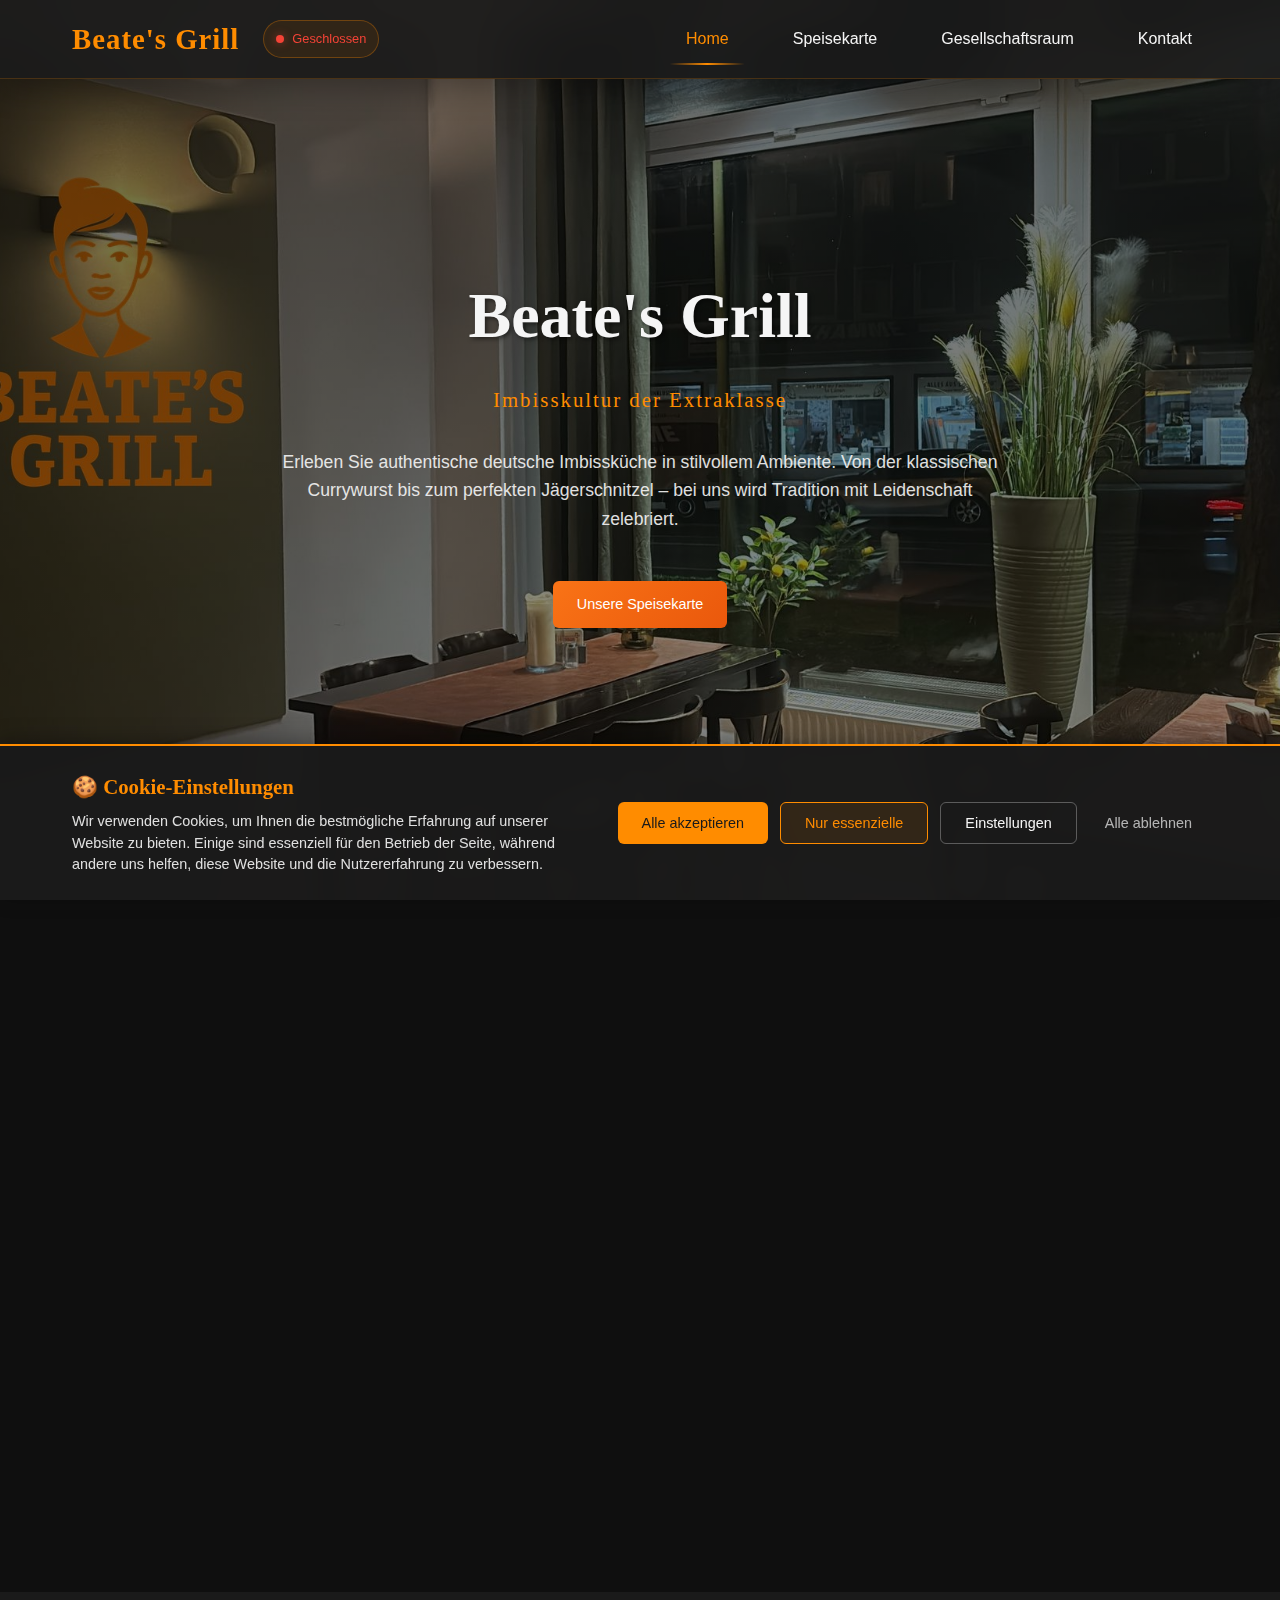
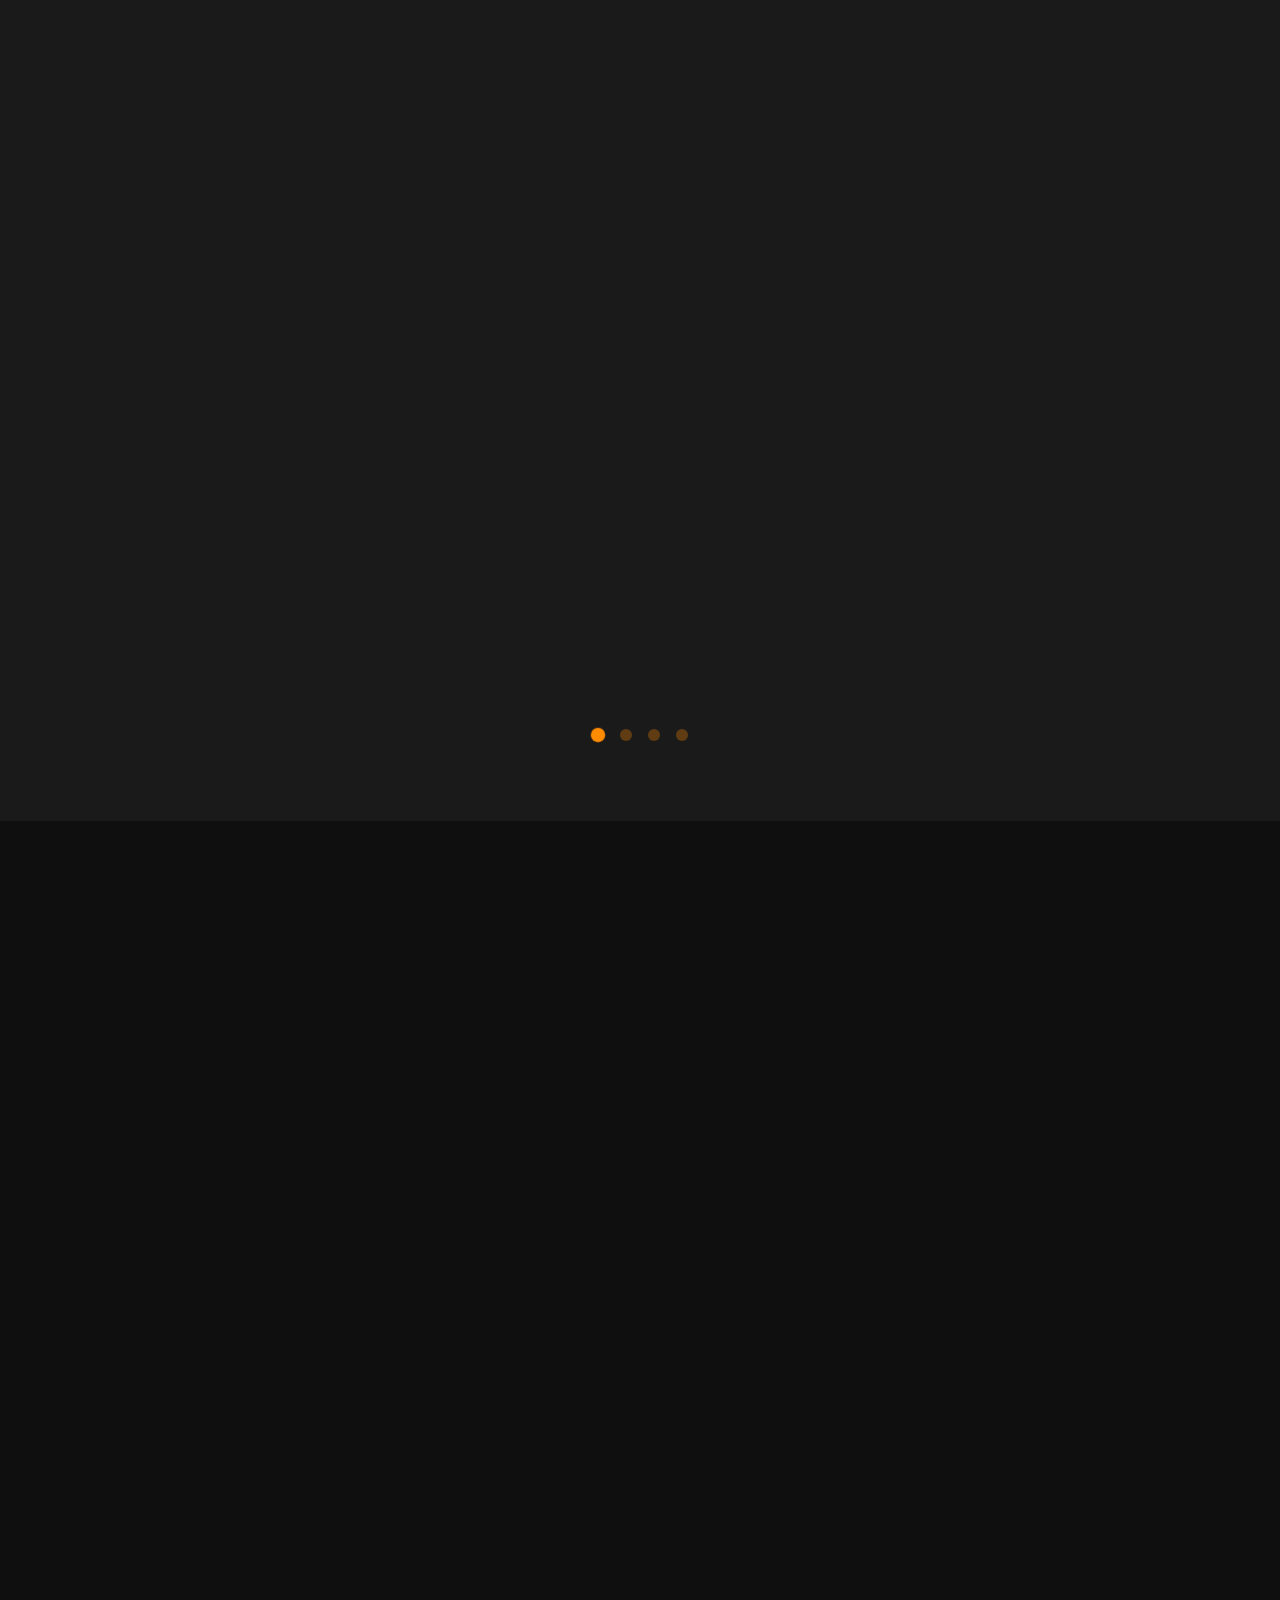
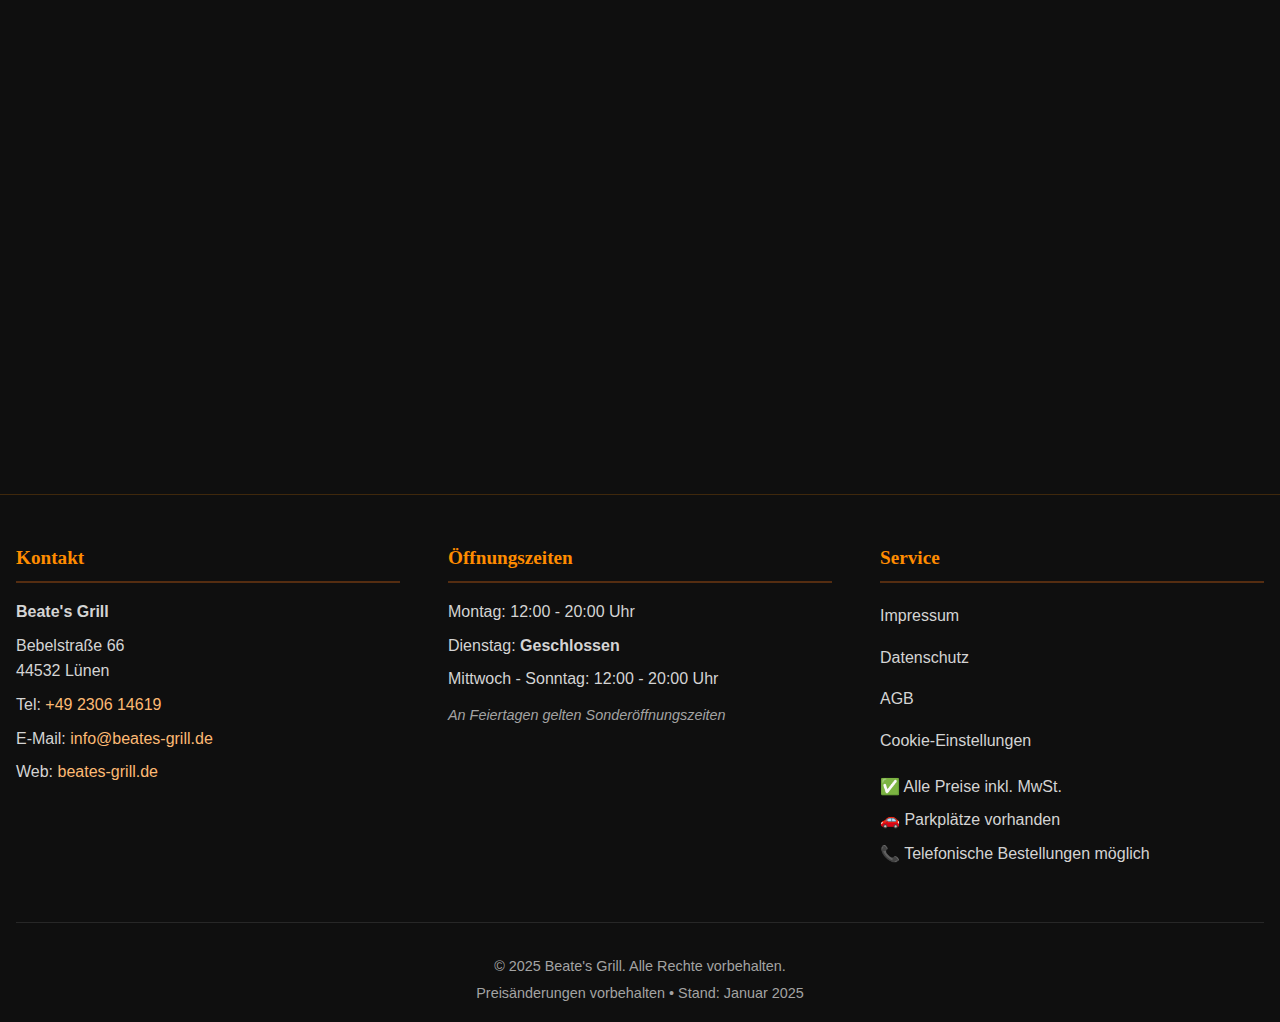
<file: index.html>
<!DOCTYPE html>
<html lang="de">
<head>
  <meta charset="UTF-8">
  <meta name="viewport" content="width=device-width, initial-scale=1.0">
  <meta name="description" content="Beate's Grill in Lünen - Ihr Imbiss für Currywurst, Jägerschnitzel, Gyros und mehr. Frisch zubereitet, faire Preise, freundlicher Service.">
  <meta name="keywords" content="Imbiss Lünen, Currywurst, Jägerschnitzel, Gyros, Beate's Grill, Bebelstraße">
  <meta name="author" content="Beate's Grill">
  
  <meta property="og:type" content="website">
  <meta property="og:title" content="Beate's Grill - Imbiss in Lünen">
  <meta property="og:description" content="Imbisskultur in Lünen – seit Jahren beliebt für Currywurst, Gyros & mehr.">
  <meta property="og:image" content="img/optimized/hero.jpg">
  
  <meta property="twitter:card" content="summary_large_image">
  <meta property="twitter:title" content="Beate's Grill - Imbiss in Lünen">
  <meta property="twitter:description" content="Imbisskultur in Lünen – seit Jahren beliebt für Currywurst, Gyros & mehr.">
  
  <title>Beate's Grill - Imbiss in Lünen | Currywurst, Jägerschnitzel & mehr</title>
  
  <!-- Preload critical resources for LCP -->
  <link rel="preload" href="css/beate-styles.css" as="style">
  <link rel="preload" href="img/optimized/hero.jpg" as="image" fetchpriority="high">
  <link rel="preload" href="img/optimized/Tisch.jpg" as="image">
  <link rel="preload" href="img/optimized/Currywurst.jpg" as="image">
  
  <link rel="dns-prefetch" href="//fonts.googleapis.com">
  <link rel="dns-prefetch" href="//fonts.gstatic.com">
  <link rel="dns-prefetch" href="//www.google.com">
  
  <!-- Critical CSS inline for LCP -->
  <style>
    .hero{height:100vh;display:flex;align-items:center;justify-content:center;text-align:center;position:relative;overflow:hidden}
    .hero__image{position:absolute;top:0;left:0;width:100%;height:100%;object-fit:cover;z-index:-2}
    .hero__overlay{position:absolute;top:0;left:0;width:100%;height:100%;background:linear-gradient(rgba(0,0,0,0.6),rgba(0,0,0,0.4));z-index:-1}
    .hero__content{max-width:800px;padding:0 2rem;z-index:1}
    .hero__title{font-size:3.5rem;font-weight:700;margin-bottom:1rem;color:#fff}
    .hero__subtitle{font-size:1.5rem;color:#ff8c00;margin-bottom:2rem}
    .btn{display:inline-block;padding:0.875rem 2rem;border-radius:50px;font-weight:600;text-decoration:none;transition:all 0.3s ease;cursor:pointer;border:none;font-size:1rem}
    .btn--primary{background:linear-gradient(135deg,#ff8c00,#ff6b00);color:#fff;box-shadow:0 4px 15px rgba(255,140,0,0.3)}
  </style>
  
  <!-- Lokale Schriftarten und Styles -->
  <link rel="stylesheet" href="css/local-fonts.css">
  <link rel="stylesheet" href="css/beate-styles.css">
  <link rel="stylesheet" href="css/cookie-consent.css">
  
  <script type="application/ld+json">
  {
    "@context": "https://schema.org",
    "@type": "Restaurant",
    "name": "Beate's Grill",
    "image": "img/optimized/hero.jpg",
    "description": "Imbiss in Lünen für Currywurst, Jägerschnitzel, Gyros und mehr",
    "address": {
      "@type": "PostalAddress",
      "streetAddress": "Bebelstraße 66",
      "addressLocality": "Lünen",
      "postalCode": "44532",
      "addressCountry": "DE"
    },
    "telephone": "+49 2306 14619",
    "openingHours": [
      "Mo 12:00-20:00",
      "We 12:00-20:00", 
      "Th 12:00-20:00",
      "Fr 12:00-20:00",
      "Sa 12:00-20:00",
      "Su 12:00-20:00"
    ],
    "servesCuisine": "German",
    "priceRange": "€"
  }
  </script>

</head>
<body>
  <header class="header">
    <div class="header__content">
      <div class="header__logo-section">
        <a href="index.html" class="logo-elegant">Beate's Grill</a>
        <div class="header__status" id="headerStatus">
          <div class="header__status-dot" id="headerStatusDot"></div>
          <span class="header__status-text" id="headerStatusText">Wird geladen...</span>
        </div>
      </div>
      <nav class="nav">
        <a href="#home" class="nav__link nav__link--active">Home</a>
        <a href="speisekarte.html" class="nav__link">Speisekarte</a>
        <a href="gesellschaftsraum.html" class="nav__link">Gesellschaftsraum</a>
        <a href="kontakt.html" class="nav__link">Kontakt</a>
      </nav>
      <button class="btn btn--menu" onclick="toggleMobileMenu()" aria-label="Menü öffnen">☰</button>
    </div>
  </header>

  <nav class="nav--mobile" id="mobileNav">
    <button class="btn btn--close" onclick="toggleMobileMenu()" aria-label="Menü schließen">✕</button>
    <a href="#home" class="nav__link nav__link--active" onclick="toggleMobileMenu()">Home</a>
    <a href="speisekarte.html" class="nav__link" onclick="toggleMobileMenu()">Speisekarte</a>
    <a href="gesellschaftsraum.html" class="nav__link" onclick="toggleMobileMenu()">Gesellschaftsraum</a>
    <a href="kontakt.html" class="nav__link" onclick="toggleMobileMenu()">Kontakt</a>
  </nav>

  <section id="home" class="hero">
    <img src="img/optimized/hero.jpg" alt="Beate's Grill - Gemütliche Atmosphäre" class="hero__image" loading="eager" fetchpriority="high" decoding="sync" width="1200" height="800">
    <div class="hero__overlay"></div>
    <div class="hero__content">
      <h1 class="hero__title">Beate's Grill</h1>
      <p class="hero__subtitle">Imbisskultur der Extraklasse</p>
      <p class="hero__description">
        Erleben Sie authentische deutsche Imbissküche in stilvollem Ambiente. 
        Von der klassischen Currywurst bis zum perfekten Jägerschnitzel – 
        bei uns wird Tradition mit Leidenschaft zelebriert.
      </p>
      <a href="speisekarte.html" class="btn btn--primary">Unsere Speisekarte</a>
    </div>
  </section>

  <section class="about">
    <div class="container">
      <h2 class="section__title fade-in">Über Beate's Grill</h2>
      <div class="about__grid">
        <div class="about__text fade-in">
          <h3 class="about__heading">Tradition trifft Qualität</h3>
          <p class="about__paragraph">
            Seit Jahren steht Beate's Grill für ehrliche Imbissküche und freundlichen Service in Lünen. 
            Wir verwenden nur die besten Zutaten und bereiten alles frisch für Sie zu.
          </p>
          <p class="about__paragraph">
            Unser Geheimnis? Leidenschaft für gutes Essen, faire Preise und die Liebe zum Detail. 
            Ob Currywurst, Jägerschnitzel oder Gyros – bei uns schmeckt es wie zu Hause.
          </p>
        </div>
        <div class="about__image fade-in">
          <img src="img/optimized/Tisch.jpg" 
               srcset="img/optimized/Tisch.jpg 1200w, img/optimized/Tisch.jpg 1600w" 
               sizes="(max-width: 768px) 100vw, 1200px" 
               alt="Beate's Grill Innenansicht" loading="lazy" decoding="async" 
               width="1200" height="800" 
               onerror="this.onerror=null; this.src='img/optimized/Tisch.jpg'">
        </div>
      </div>
    </div>
  </section>

  <section class="specialties">
    <div class="container">
      <h2 class="section__title fade-in">Unsere Spezialitäten</h2>
      
      <div class="slider fade-in">
        <div class="slider__wrapper" id="sliderWrapper">
          <div class="slider__slide">
            <img src="img/optimized/Currywurst.jpg" 
                 srcset="img/optimized/Currywurst.jpg 800w, img/optimized/Currywurst.jpg 1024w" 
                 sizes="(max-width: 768px) 100vw, 800px" 
                 alt="Currywurst" class="slider__image" loading="eager" decoding="async" 
                 width="800" height="800" 
                 onerror="this.onerror=null; this.src='img/optimized/Currywurst.jpg'">
            <div class="slider__overlay"></div>
            <div class="slider__content">
              <h3 class="slider__title">Currywurst</h3>
              <p class="slider__description">Die Königin der deutschen Imbissküche – mit unserer hausgemachten Currysoße</p>
              <a href="speisekarte.html" class="btn btn--secondary">Zur Speisekarte</a>
            </div>
          </div>
          
          <div class="slider__slide">
            <img src="img/optimized/Jägerschnitzel_1.jpg" 
                 srcset="img/optimized/Jägerschnitzel_1.jpg 800w, img/optimized/Jägerschnitzel_1.jpg 1024w" 
                 sizes="(max-width: 768px) 100vw, 800px" 
                 alt="Jägerschnitzel" class="slider__image" loading="lazy" decoding="async" 
                 width="800" height="800" 
                 onerror="this.onerror=null; this.src='img/optimized/Jägerschnitzel_1.jpg'">
            <div class="slider__overlay"></div>
            <div class="slider__content">
              <h3 class="slider__title">Jägerschnitzel</h3>
              <p class="slider__description">Zart paniert und mit unserer berühmten Jägersoße – ein Gedicht für den Gaumen</p>
              <a href="speisekarte.html" class="btn btn--secondary">Zur Speisekarte</a>
            </div>
          </div>
          
          <div class="slider__slide">
            <img src="img/optimized/Gyros.jpg" 
                 srcset="img/optimized/Gyros.jpg 800w, img/optimized/Gyros.jpg 1024w" 
                 sizes="(max-width: 768px) 100vw, 800px" 
                 alt="Gyros" class="slider__image" loading="lazy" decoding="async" 
                 width="800" height="800" 
                 onerror="this.onerror=null; this.src='img/optimized/Gyros.jpg'">
            <div class="slider__overlay"></div>
            <div class="slider__content">
              <h3 class="slider__title">Gyros</h3>
              <p class="slider__description">Authentisch griechisch gewürzt und frisch vom Spieß geschnitten</p>
              <a href="speisekarte.html" class="btn btn--secondary">Zur Speisekarte</a>
            </div>
          </div>
          
          <div class="slider__slide">
            <img src="img/optimized/Schaschlik.jpg" 
                 srcset="img/optimized/Schaschlik.jpg 800w, img/optimized/Schaschlik.jpg 1024w" 
                 sizes="(max-width: 768px) 100vw, 800px" 
                 alt="Schaschlik" class="slider__image" loading="lazy" decoding="async" 
                 width="800" height="800" 
                 onerror="this.onerror=null; this.src='img/optimized/Schaschlik.jpg'">
            <div class="slider__overlay"></div>
            <div class="slider__content">
              <h3 class="slider__title">Schaschlik</h3>
              <p class="slider__description">Herzhaft, würzig und zart – unser Schaschlik ist ein echter Klassiker vom Grill</p>
              <a href="speisekarte.html" class="btn btn--secondary">Zur Speisekarte</a>
            </div>
          </div>
        </div>
        
        <button class="slider__nav slider__nav--prev" onclick="changeSlide(-1)" aria-label="Vorheriges Gericht">‹</button>
        <button class="slider__nav slider__nav--next" onclick="changeSlide(1)" aria-label="Nächstes Gericht">›</button>
      </div>
      
      <div class="slider__dots">
        <button class="slider__dot slider__dot--active" onclick="currentSlide(1)" aria-label="Slide 1"></button>
        <button class="slider__dot" onclick="currentSlide(2)" aria-label="Slide 2"></button>
        <button class="slider__dot" onclick="currentSlide(3)" aria-label="Slide 3"></button>
        <button class="slider__dot" onclick="currentSlide(4)" aria-label="Slide 4"></button>
      </div>
    </div>
  </section>

  <section class="contact">
    <div class="container">
      <h2 class="section__title fade-in">Besuchen Sie uns</h2>
      <div class="contact__grid">
        <div class="contact__info fade-in">
          <h3 class="contact__heading">Kontakt</h3>
          <div class="contact__item">
            <span class="contact__icon">📍</span>
            <span class="contact__text">Bebelstraße 66, 44532 Lünen</span>
          </div>
          <div class="contact__item">
            <span class="contact__icon">📞</span>
            <span class="contact__text">+49 2306 14619</span>
          </div>
          <div class="contact__item">
            <span class="contact__icon">✉️</span>
            <span class="contact__text">info@beates-grill.de</span>
          </div>
        </div>
        <div class="hours fade-in">
          <h3 class="hours__heading">Öffnungszeiten</h3>
          <div class="hours__item">
            <span class="hours__day">Montag</span>
            <span class="hours__time">12:00 - 20:00</span>
          </div>
          <div class="hours__item">
            <span class="hours__day">Dienstag</span>
            <span class="hours__time">Geschlossen</span>
          </div>
          <div class="hours__item">
            <span class="hours__day">Mittwoch - Sonntag</span>
            <span class="hours__time">12:00 - 20:00</span>
          </div>
        </div>
      </div>
      
      <div class="location fade-in">
        <h3 class="location__heading">So finden Sie uns</h3>
        <div class="location__map">
          <div class="location__map-wrapper">
            <iframe 
              src="https://www.google.com/maps/embed?pb=!1m18!1m12!1m3!1d2467.456789!2d7.5293512!3d51.6020308!2m3!1f0!2f0!3f0!3m2!1i1024!2i768!4f13.1!3m3!1m2!1s0x0%3A0x0!2zNTHCsDM2JzA3LjMiTiA3wrAzMSc0NS43IkU!5e0!3m2!1sde!2sde!4v1703123456789!5m2!1sde!2sde"
              width="100%" 
              height="350" 
              style="border:0; border-radius: 12px;" 
              allowfullscreen="" 
              loading="lazy" 
              referrerpolicy="no-referrer-when-downgrade"
              title="Karte mit Standort von Beate's Grill"
              aria-label="Interaktive Karte zeigt den Standort von Beate's Grill in der Bebelstraße 66, Lünen">
            </iframe>
          </div>
          <p class="location__info">360° Straßenansicht - So sieht unser Restaurant von außen aus</p>
        </div>
      </div>
    </div>
  </section>

  <footer class="footer">
    <div class="container">
      <div class="footer__grid">
        <div class="footer__section">
          <h3 class="footer__heading">Kontakt</h3>
          <div class="footer__contact">
            <p class="footer__text"><strong>Beate's Grill</strong></p>
            <p class="footer__text">Bebelstraße 66<br>44532 Lünen</p>
            <p class="footer__text">Tel: <a href="tel:+49230614619">+49 2306 14619</a></p>
            <p class="footer__text">E-Mail: <a href="mailto:info@beates-grill.de">info@beates-grill.de</a></p>
            <p class="footer__text">Web: <a href="http://beates-grill.de" target="_blank" rel="noopener">beates-grill.de</a></p>
          </div>
        </div>

        <div class="footer__section">
          <h3 class="footer__heading">Öffnungszeiten</h3>
          <div class="footer__hours">
            <p class="footer__text"><span>Montag:</span> 12:00 - 20:00 Uhr</p>
            <p class="footer__text"><span>Dienstag:</span> <strong>Geschlossen</strong></p>
            <p class="footer__text"><span>Mittwoch - Sonntag:</span> 12:00 - 20:00 Uhr</p>
            <p class="footer__text footer__text--note">An Feiertagen gelten Sonderöffnungszeiten</p>
          </div>
        </div>

        <div class="footer__section">
          <h3 class="footer__heading">Service</h3>
          <nav class="footer__nav">
            <a href="impressum.html" class="footer__link">Impressum</a>
            <a href="datenschutz.html" class="footer__link">Datenschutz</a>
            <a href="agb.html" class="footer__link">AGB</a>
            <a href="#" id="open-cookie-settings" class="footer__link">Cookie-Einstellungen</a>
          </nav>
          <div class="footer__info">
            <p class="footer__text">✅ Alle Preise inkl. MwSt.</p>
            <p class="footer__text">🚗 Parkplätze vorhanden</p>
            <p class="footer__text">📞 Telefonische Bestellungen möglich</p>
          </div>
        </div>
      </div>
      
      <div class="footer__bottom">
        <p class="footer__text">&copy; 2025 Beate's Grill. Alle Rechte vorbehalten.</p>
        <p class="footer__text">Preisänderungen vorbehalten • Stand: Januar 2025</p>
      </div>
    </div>
  </footer>

  <script src="js/beate-app.js"></script>
  
  <!-- DSGVO Cookie Consent -->
  <script src="js/cookie-consent.js"></script>
  <script>
    // Initialize the main app
    document.addEventListener('DOMContentLoaded', () => {
      if (typeof BeateGrillApp !== 'undefined') {
        new BeateGrillApp();
      }
    });
  </script>
</body>
</html>
</file>
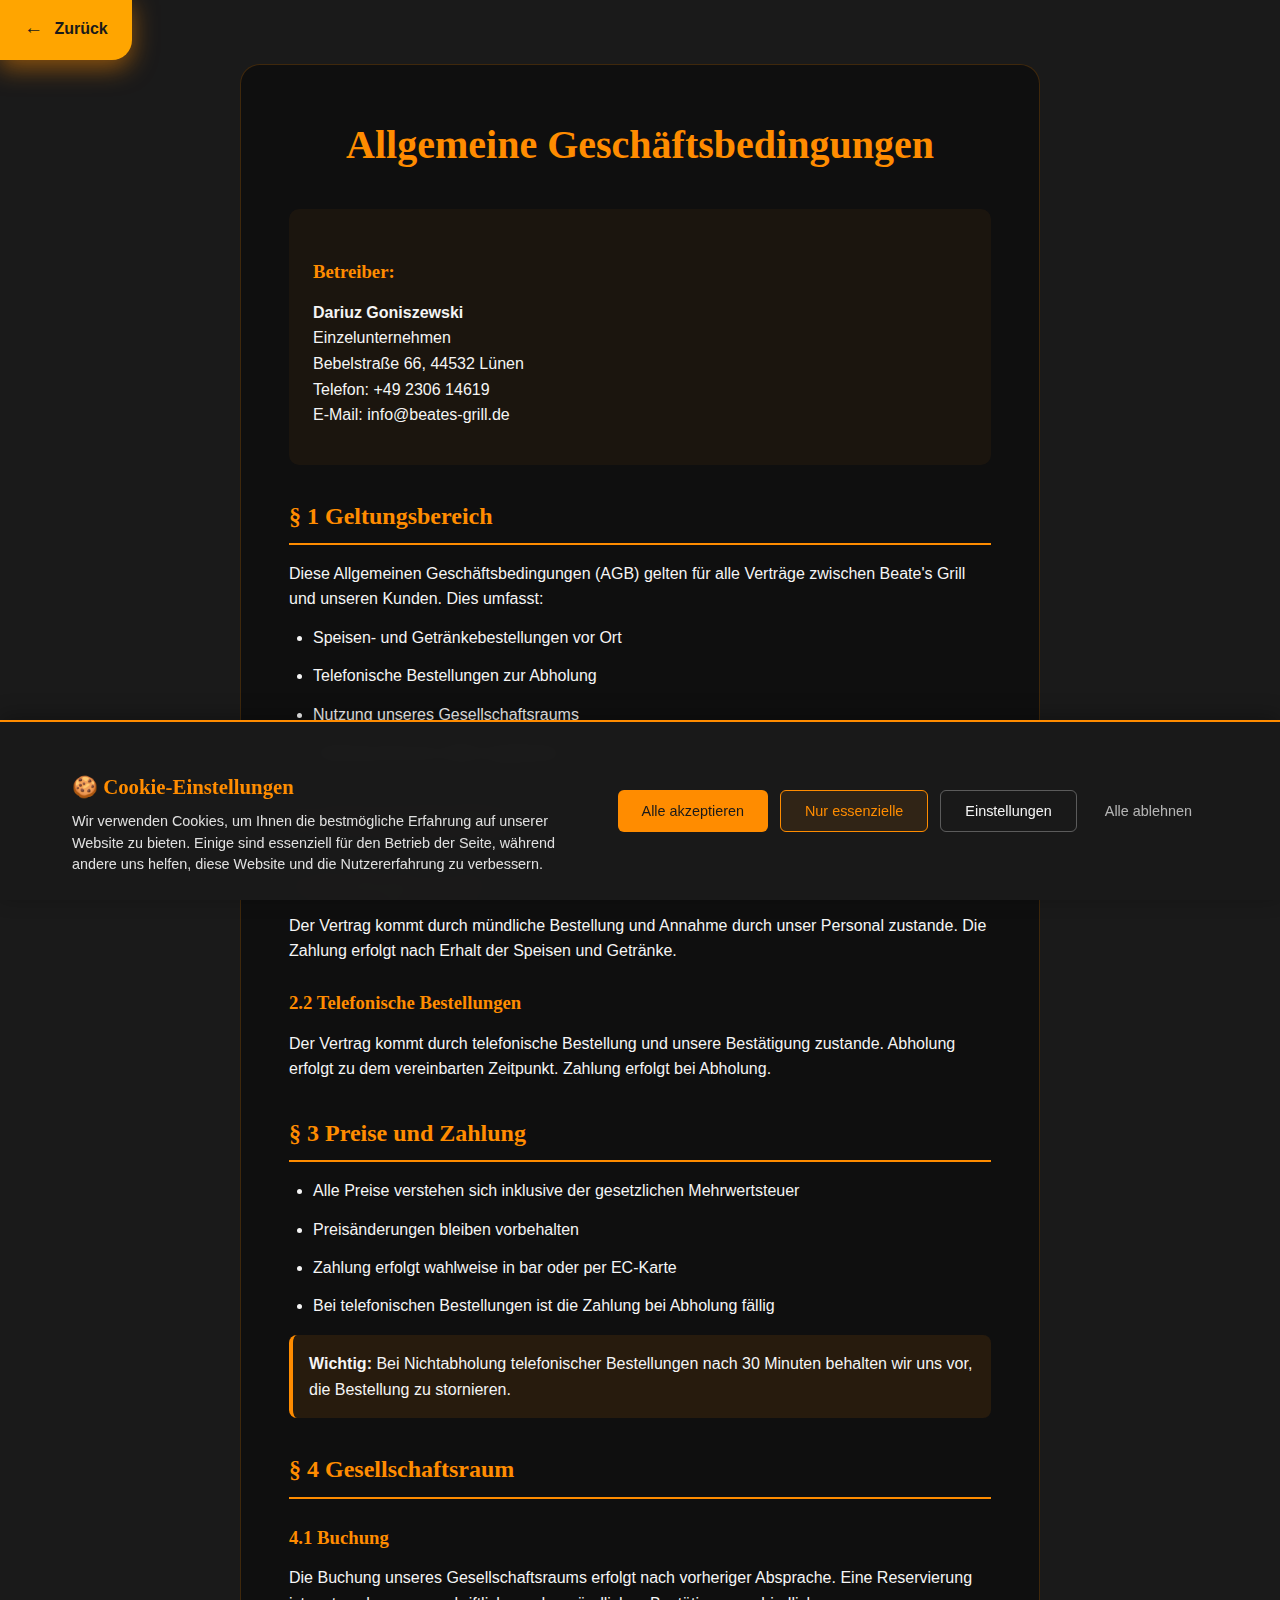
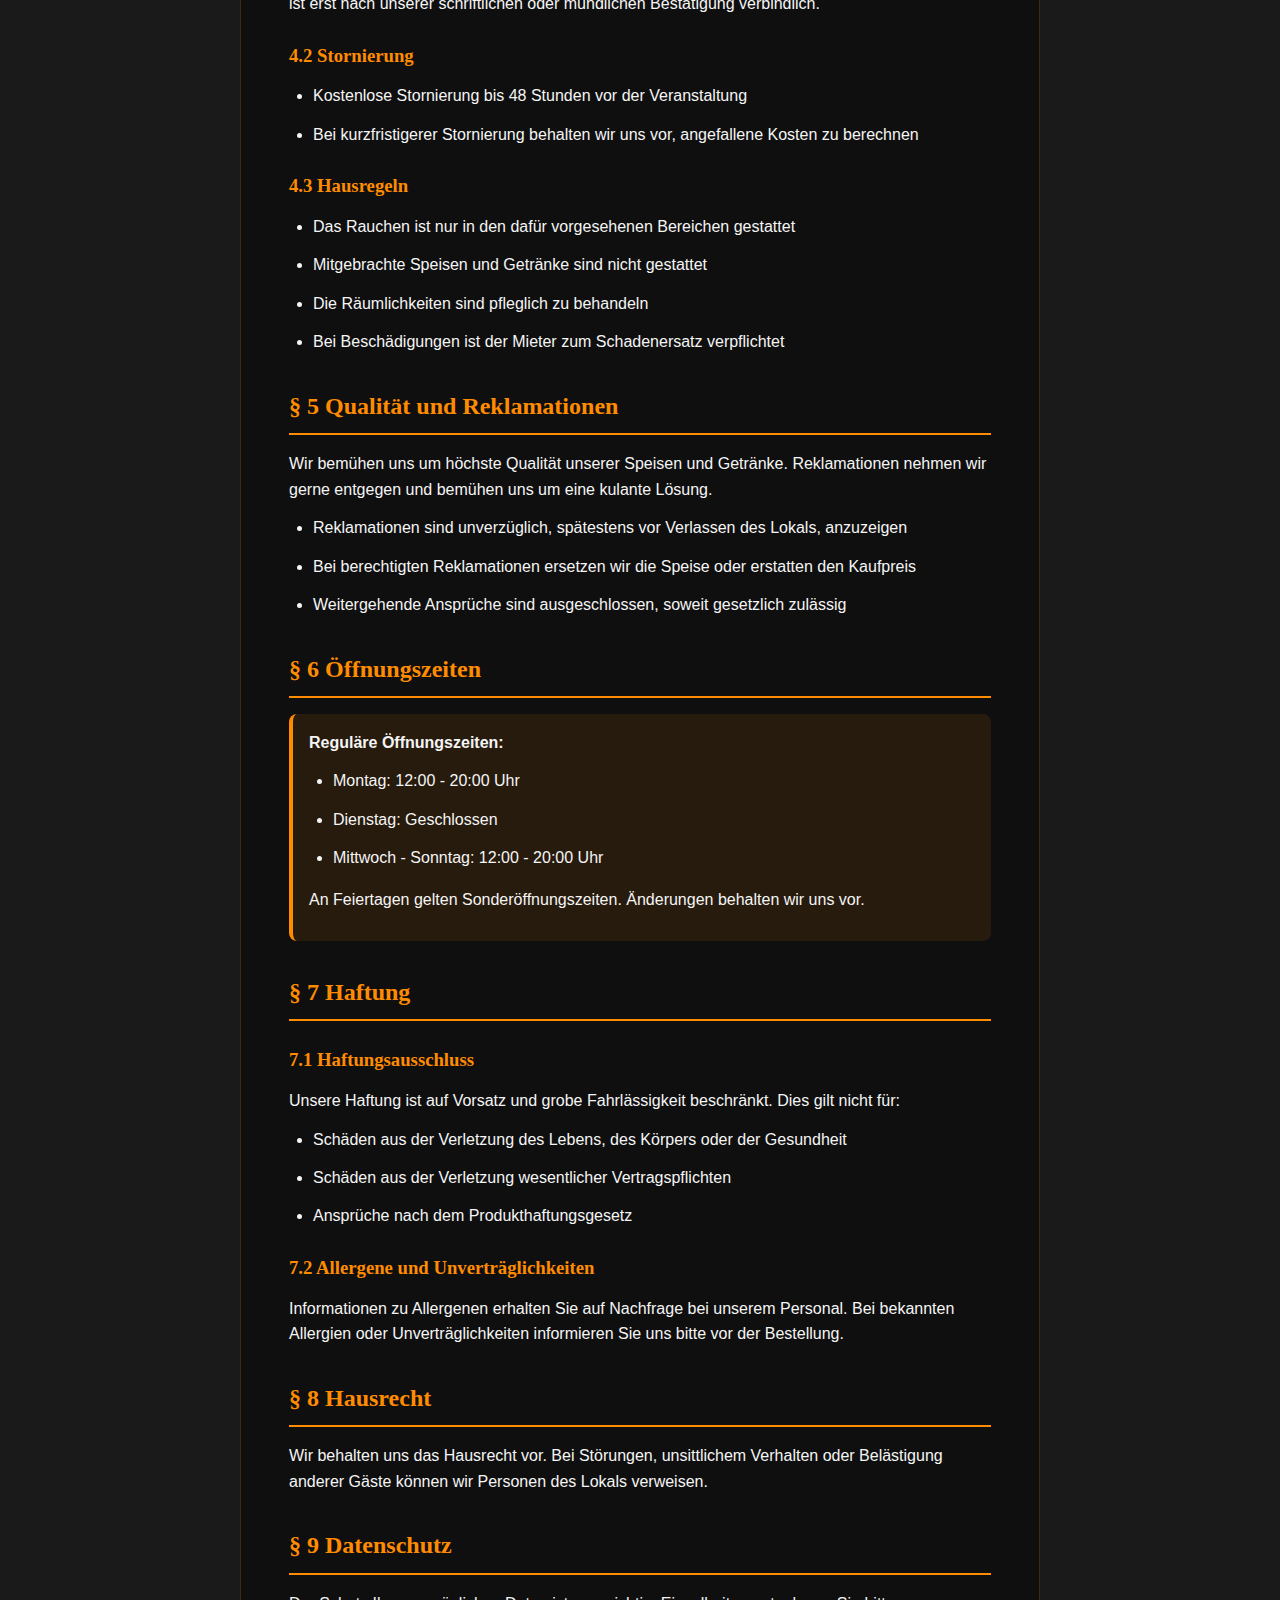
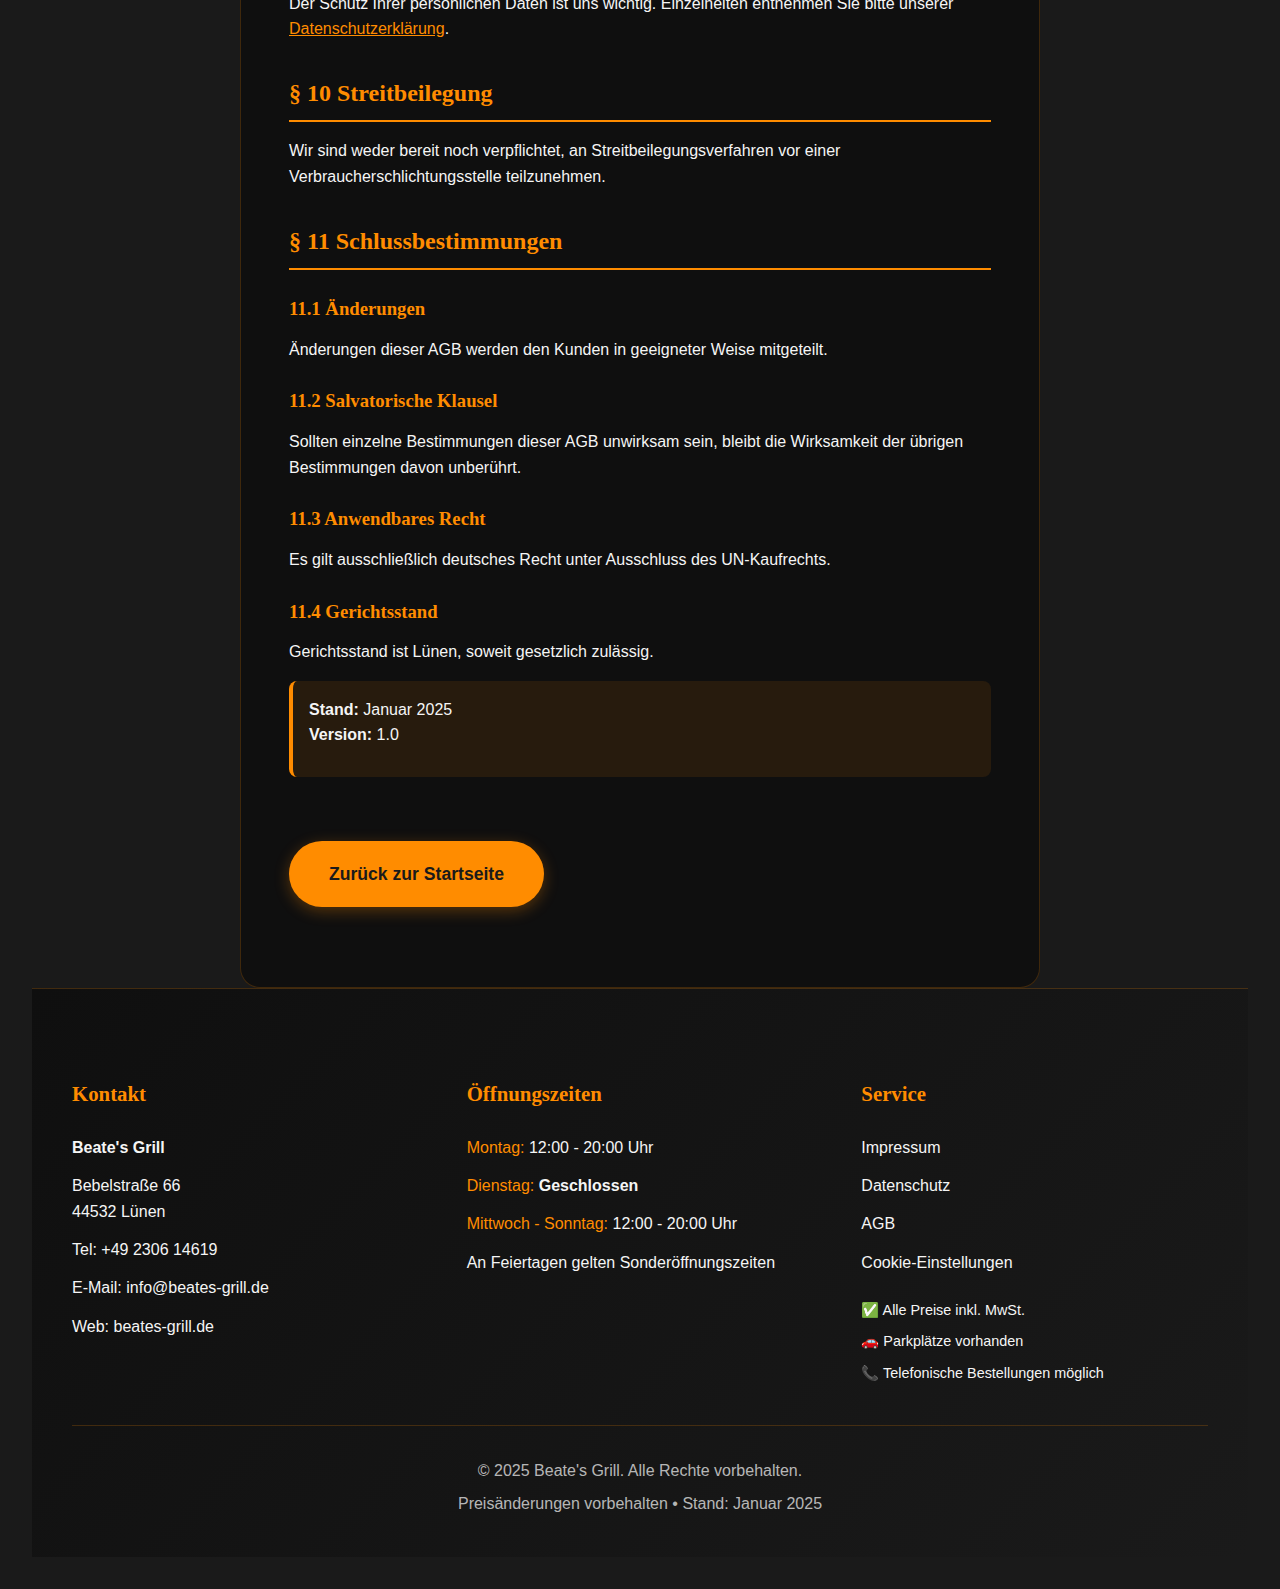
<file: agb.html>
<!DOCTYPE html>
<html lang="de">
<head>
  <meta charset="UTF-8" />
  <meta name="viewport" content="width=device-width, initial-scale=1.0" />
  <meta name="description" content="Allgemeine Geschäftsbedingungen von Beate's Grill - Rechtliche Bedingungen für Bestellungen und Services." />
  <title>AGB | Beate's Grill</title>
  
  <!-- Lokale CSS ohne externe Abhängigkeiten -->
  <link rel="stylesheet" href="css/local-fonts.css" />
  <link rel="stylesheet" href="css/beate-styles.css" />
  <link rel="stylesheet" href="css/cookie-consent.css" />
  
  <style>
    :root {
      --primary-gold: #FF8C00;
      --dark-bg: #1a1a1a;
      --darker-bg: #0f0f0f;
      --text-light: #f5f5f5;
    }

    * {
      margin: 0;
      padding: 0;
      box-sizing: border-box;
    }

    body {
      font-family: 'Inter', sans-serif;
      background: var(--dark-bg);
      color: var(--text-light);
      line-height: 1.6;
      padding: 2rem;
    }

    .container {
      max-width: 800px;
      margin: 0 auto;
      background: var(--darker-bg);
      padding: 3rem;
      border-radius: 20px;
      border: 1px solid rgba(255, 140, 0, 0.2);
    }

    h1 {
      font-family: 'Playfair Display', serif;
      font-size: 2.5rem;
      color: var(--primary-gold);
      text-align: center;
      margin-bottom: 2rem;
    }

    h2 {
      font-family: 'Playfair Display', serif;
      font-size: 1.5rem;
      color: var(--primary-gold);
      margin-top: 2rem;
      margin-bottom: 1rem;
      border-bottom: 2px solid var(--primary-gold);
      padding-bottom: 0.5rem;
    }

    h3 {
      color: var(--primary-gold);
      margin-top: 1.5rem;
      margin-bottom: 0.8rem;
    }

    p, li {
      margin-bottom: 0.8rem;
      font-size: 1rem;
    }

    ul, ol {
      margin-left: 1.5rem;
      margin-bottom: 1rem;
    }

    .highlight {
      background: rgba(255, 140, 0, 0.1);
      padding: 1rem;
      border-radius: 8px;
      border-left: 4px solid var(--primary-gold);
      margin: 1rem 0;
    }

    .back-link {
      display: inline-block;
      background: #FF8C00 !important;
      color: #1a1a1a !important;
      padding: 1.2rem 2.5rem;
      text-decoration: none !important;
      border-radius: 50px;
      font-weight: 700 !important;
      font-size: 1.1rem !important;
      margin: 3rem 0 2rem 0;
      transition: all 0.3s ease;
      text-align: center;
      min-width: 200px;
      box-shadow: 0 4px 15px rgba(255, 140, 0, 0.3);
      border: none !important;
    }

    .back-link:hover {
      background: #FFA500 !important;
      color: #1a1a1a !important;
      transform: translateY(-2px);
      box-shadow: 0 6px 20px rgba(255, 140, 0, 0.5);
      text-decoration: none !important;
    }

    .contact-info {
      background: rgba(255, 140, 0, 0.05);
      padding: 1.5rem;
      border-radius: 10px;
      margin: 2rem 0;
    }
    /* Logo Section */
    .logo-section {
      display: flex;
      align-items: center;
      gap: 1.5rem;
    }

    .header-status-indicator {
      display: flex;
      align-items: center;
      gap: 0.5rem;
      padding: 0.4rem 0.8rem;
      background: rgba(255, 140, 0, 0.1);
      border-radius: 20px;
      border: 1px solid rgba(255, 140, 0, 0.3);
      backdrop-filter: blur(5px);
    }

    .header-status-dot {
      width: 8px;
      height: 8px;
      border-radius: 50%;
      animation: pulse 2s infinite;
    }

    .header-status-dot.open {
      background: #4CAF50;
    }

    .header-status-dot.closed {
      background: #f44336;
    }

    .header-status-text {
      font-size: 0.8rem;
      font-weight: 500;
      white-space: nowrap;
    }

    .header-status-text.open {
      color: #4CAF50;
    }

    .header-status-text.closed {
      color: #f44336;
    }

    @keyframes pulse {
      0% { box-shadow: 0 0 0 0 rgba(76, 175, 80, 0.7); }
      70% { box-shadow: 0 0 0 10px rgba(76, 175, 80, 0); }
      100% { box-shadow: 0 0 0 0 rgba(76, 175, 80, 0); }
    }

    /* Header Navigation */
    .elegant-header {
      position: fixed;
      top: 0;
      width: 100%;
      background: rgba(26, 26, 26, 0.95);
      backdrop-filter: blur(10px);
      z-index: 1000;
      padding: 1rem 0;
      border-bottom: 1px solid rgba(255, 140, 0, 0.2);
    }

    .header-content {
      max-width: 1200px;
      margin: 0 auto;
      display: flex;
      justify-content: space-between;
      align-items: center;
      padding: 0 2rem;
    }

    .logo-elegant {
      font-family: 'Playfair Display', serif;
      font-size: 1.8rem;
      font-weight: 700;
      color: var(--primary-gold);
      text-decoration: none;
      letter-spacing: 1px;
    }

    .nav-elegant {
      display: flex;
      gap: 2rem;
      list-style: none;
    }

    .nav-elegant a {
      color: var(--text-light);
      text-decoration: none;
      font-weight: 500;
      transition: color 0.3s ease;
      position: relative;
    }

    .nav-elegant a:hover,
    .nav-elegant a.active {
      color: var(--primary-gold);
    }

    .nav-elegant a::after {
      content: '';
      position: absolute;
      bottom: -5px;
      left: 0;
      width: 0;
      height: 2px;
      background: var(--primary-gold);
      transition: width 0.3s ease;
    }

    .nav-elegant a:hover::after,
    .nav-elegant a.active::after {
      width: 100%;
    }

    /* Mobile Menu */
    .mobile-menu-toggle {
      display: none;
      background: none;
      border: none;
      color: var(--primary-gold);
      font-size: 1.5rem;
      cursor: pointer;
      padding: 0.5rem;
      z-index: 1001;
    }

    .mobile-nav {
      display: none;
      position: fixed;
      top: 0;
      left: 0;
      width: 100%;
      height: 100vh;
      background: rgba(26, 26, 26, 0.98);
      backdrop-filter: blur(10px);
      z-index: 1000;
      flex-direction: column;
      justify-content: center;
      align-items: center;
      gap: 2rem;
      opacity: 0;
      transform: translateY(-100%);
      transition: all 0.3s ease;
    }

    .mobile-nav.active {
      display: flex;
      opacity: 1;
      transform: translateY(0);
    }

    .mobile-nav a {
      color: var(--text-light);
      text-decoration: none;
      font-size: 1.5rem;
      font-weight: 500;
      padding: 1rem 2rem;
      border-radius: 10px;
      transition: all 0.3s ease;
      text-align: center;
      min-width: 200px;
    }

    .mobile-nav a:hover,
    .mobile-nav a.active {
      background: var(--primary-gold);
      color: var(--dark-bg);
      transform: scale(1.05);
    }

    .mobile-close {
      position: absolute;
      top: 2rem;
      right: 2rem;
      background: none;
      border: none;
      color: var(--primary-gold);
      font-size: 2rem;
      cursor: pointer;
      padding: 0.5rem;
    }

    @media (max-width: 768px) {
      .nav-elegant {
        display: none;
      }

      .mobile-menu-toggle {
        display: block;
      }

      .header-content {
        padding: 0 1rem;
      }

      .header-status-indicator {
        display: none;
      }
    }

    /* Back Button */
    .back-button {
      position: absolute;
      top: 0;
      left: 0;
      background: var(--primary-gold);
      color: var(--dark-bg);
      padding: 1rem 1.5rem;
      border-radius: 0 0 20px 0;
      text-decoration: none;
      font-weight: 600;
      font-size: 1rem;
      transition: all 0.3s ease;
      display: flex;
      align-items: center;
      gap: 0.7rem;
      box-shadow: 0 6px 20px rgba(255, 140, 0, 0.3);
      z-index: 10;
    }

    .back-button:hover {
      background: #FFA500;
      transform: translateY(-3px);
      box-shadow: 0 8px 25px rgba(255, 140, 0, 0.5);
    }

    .back-button::before {
      content: '←';
      font-size: 1.2rem;
      font-weight: bold;
    }

    main {
      margin-top: 100px;
    }

    /* Footer Styles */
    .footer-elegant {
      background: linear-gradient(135deg, var(--darker-bg) 0%, var(--dark-bg) 100%);
      padding: 4rem 0 2rem;
      border-top: 1px solid rgba(255, 140, 0, 0.2);
    }

    .container-elegant {
      max-width: 1200px;
      margin: 0 auto;
      padding: 0 2rem;
    }

    .footer-grid {
      display: grid;
      grid-template-columns: repeat(auto-fit, minmax(300px, 1fr));
      gap: 3rem;
      margin-bottom: 2rem;
    }

    .footer-section h3 {
      color: var(--primary-gold);
      margin-bottom: 1.5rem;
      font-size: 1.3rem;
      font-weight: 600;
    }

    .footer-contact p,
    .opening-hours p {
      color: var(--text-light);
      margin-bottom: 0.8rem;
      line-height: 1.6;
    }

    .footer-contact a,
    .footer-links a {
      color: var(--text-light);
      text-decoration: none;
      transition: color 0.3s ease;
    }

    .footer-contact a:hover,
    .footer-links a:hover {
      color: var(--primary-gold);
    }

    .opening-hours span {
      color: var(--primary-gold);
      font-weight: 500;
    }

    .footer-links {
      display: flex;
      flex-direction: column;
      gap: 0.8rem;
      margin-bottom: 1.5rem;
    }

    .footer-info p {
      color: var(--text-light);
      margin-bottom: 0.5rem;
      font-size: 0.9rem;
    }

    .footer-bottom {
      border-top: 1px solid rgba(255, 140, 0, 0.2);
      padding-top: 2rem;
      text-align: center;
      color: rgba(255, 255, 255, 0.7);
    }

    .footer-bottom p {
      margin-bottom: 0.5rem;
    }

    @media (max-width: 768px) {
      .footer-grid {
        grid-template-columns: 1fr;
        gap: 2rem;
      }
      
      .footer-links {
        flex-direction: row;
        flex-wrap: wrap;
        gap: 1rem;
      }
    }
  </style>
</head>
<body>
  <main style="margin-top: 2rem;">
  <div class="container">
    <h1>Allgemeine Geschäftsbedingungen</h1>
    
    <a href="index.html" class="back-button">Zurück</a>
    
    <div class="contact-info">
      <h3>Betreiber:</h3>
      <p><strong>Dariuz Goniszewski</strong><br>
      Einzelunternehmen<br>
      Bebelstraße 66, 44532 Lünen<br>
      Telefon: +49 2306 14619<br>
      E-Mail: info@beates-grill.de</p>
    </div>

    <h2>§ 1 Geltungsbereich</h2>
    <p>Diese Allgemeinen Geschäftsbedingungen (AGB) gelten für alle Verträge zwischen Beate's Grill und unseren Kunden. Dies umfasst:</p>
    <ul>
      <li>Speisen- und Getränkebestellungen vor Ort</li>
      <li>Telefonische Bestellungen zur Abholung</li>
      <li>Nutzung unseres Gesellschaftsraums</li>
      <li>Catering-Services (falls angeboten)</li>
    </ul>

    <h2>§ 2 Vertragsabschluss</h2>
    <h3>2.1 Bestellungen vor Ort</h3>
    <p>Der Vertrag kommt durch mündliche Bestellung und Annahme durch unser Personal zustande. Die Zahlung erfolgt nach Erhalt der Speisen und Getränke.</p>
    
    <h3>2.2 Telefonische Bestellungen</h3>
    <p>Der Vertrag kommt durch telefonische Bestellung und unsere Bestätigung zustande. Abholung erfolgt zu dem vereinbarten Zeitpunkt. Zahlung erfolgt bei Abholung.</p>

    <h2>§ 3 Preise und Zahlung</h2>
    <ul>
      <li>Alle Preise verstehen sich inklusive der gesetzlichen Mehrwertsteuer</li>
      <li>Preisänderungen bleiben vorbehalten</li>
      <li>Zahlung erfolgt wahlweise in bar oder per EC-Karte</li>
      <li>Bei telefonischen Bestellungen ist die Zahlung bei Abholung fällig</li>
    </ul>

    <div class="highlight">
      <strong>Wichtig:</strong> Bei Nichtabholung telefonischer Bestellungen nach 30 Minuten behalten wir uns vor, die Bestellung zu stornieren.
    </div>

    <h2>§ 4 Gesellschaftsraum</h2>
    <h3>4.1 Buchung</h3>
    <p>Die Buchung unseres Gesellschaftsraums erfolgt nach vorheriger Absprache. Eine Reservierung ist erst nach unserer schriftlichen oder mündlichen Bestätigung verbindlich.</p>
    
    <h3>4.2 Stornierung</h3>
    <ul>
      <li>Kostenlose Stornierung bis 48 Stunden vor der Veranstaltung</li>
      <li>Bei kurzfristigerer Stornierung behalten wir uns vor, angefallene Kosten zu berechnen</li>
    </ul>

    <h3>4.3 Hausregeln</h3>
    <ul>
      <li>Das Rauchen ist nur in den dafür vorgesehenen Bereichen gestattet</li>
      <li>Mitgebrachte Speisen und Getränke sind nicht gestattet</li>
      <li>Die Räumlichkeiten sind pfleglich zu behandeln</li>
      <li>Bei Beschädigungen ist der Mieter zum Schadenersatz verpflichtet</li>
    </ul>

    <h2>§ 5 Qualität und Reklamationen</h2>
    <p>Wir bemühen uns um höchste Qualität unserer Speisen und Getränke. Reklamationen nehmen wir gerne entgegen und bemühen uns um eine kulante Lösung.</p>
    
    <ul>
      <li>Reklamationen sind unverzüglich, spätestens vor Verlassen des Lokals, anzuzeigen</li>
      <li>Bei berechtigten Reklamationen ersetzen wir die Speise oder erstatten den Kaufpreis</li>
      <li>Weitergehende Ansprüche sind ausgeschlossen, soweit gesetzlich zulässig</li>
    </ul>

    <h2>§ 6 Öffnungszeiten</h2>
    <div class="highlight">
      <p><strong>Reguläre Öffnungszeiten:</strong></p>
      <ul>
        <li>Montag: 12:00 - 20:00 Uhr</li>
        <li>Dienstag: Geschlossen</li>
        <li>Mittwoch - Sonntag: 12:00 - 20:00 Uhr</li>
      </ul>
      <p>An Feiertagen gelten Sonderöffnungszeiten. Änderungen behalten wir uns vor.</p>
    </div>

    <h2>§ 7 Haftung</h2>
    <h3>7.1 Haftungsausschluss</h3>
    <p>Unsere Haftung ist auf Vorsatz und grobe Fahrlässigkeit beschränkt. Dies gilt nicht für:</p>
    <ul>
      <li>Schäden aus der Verletzung des Lebens, des Körpers oder der Gesundheit</li>
      <li>Schäden aus der Verletzung wesentlicher Vertragspflichten</li>
      <li>Ansprüche nach dem Produkthaftungsgesetz</li>
    </ul>

    <h3>7.2 Allergene und Unverträglichkeiten</h3>
    <p>Informationen zu Allergenen erhalten Sie auf Nachfrage bei unserem Personal. Bei bekannten Allergien oder Unverträglichkeiten informieren Sie uns bitte vor der Bestellung.</p>

    <h2>§ 8 Hausrecht</h2>
    <p>Wir behalten uns das Hausrecht vor. Bei Störungen, unsittlichem Verhalten oder Belästigung anderer Gäste können wir Personen des Lokals verweisen.</p>

    <h2>§ 9 Datenschutz</h2>
    <p>Der Schutz Ihrer persönlichen Daten ist uns wichtig. Einzelheiten entnehmen Sie bitte unserer <a href="datenschutz.html" style="color: var(--primary-gold);">Datenschutzerklärung</a>.</p>

    <h2>§ 10 Streitbeilegung</h2>
    <p>Wir sind weder bereit noch verpflichtet, an Streitbeilegungsverfahren vor einer Verbraucherschlichtungsstelle teilzunehmen.</p>

    <h2>§ 11 Schlussbestimmungen</h2>
    <h3>11.1 Änderungen</h3>
    <p>Änderungen dieser AGB werden den Kunden in geeigneter Weise mitgeteilt.</p>

    <h3>11.2 Salvatorische Klausel</h3>
    <p>Sollten einzelne Bestimmungen dieser AGB unwirksam sein, bleibt die Wirksamkeit der übrigen Bestimmungen davon unberührt.</p>

    <h3>11.3 Anwendbares Recht</h3>
    <p>Es gilt ausschließlich deutsches Recht unter Ausschluss des UN-Kaufrechts.</p>

    <h3>11.4 Gerichtsstand</h3>
    <p>Gerichtsstand ist Lünen, soweit gesetzlich zulässig.</p>

    <div class="highlight">
      <p><strong>Stand:</strong> Januar 2025<br>
      <strong>Version:</strong> 1.0</p>
    </div>

    <a href="index.html" class="back-link">Zurück zur Startseite</a>
  </div>
  </main>

  <!-- Footer -->
  <footer class="footer-elegant">
    <div class="container-elegant">
      <div class="footer-grid">
        <!-- Kontakt -->
        <div class="footer-section">
          <h3>Kontakt</h3>
          <div class="footer-contact">
            <p><strong>Beate's Grill</strong></p>
            <p>Bebelstraße 66<br>44532 Lünen</p>
            <p>Tel: <a href="tel:+49230614619">+49 2306 14619</a></p>
            <p>E-Mail: <a href="mailto:info@beates-grill.de">info@beates-grill.de</a></p>
            <p>Web: <a href="http://beates-grill.de" target="_blank" rel="noopener">beates-grill.de</a></p>
          </div>
        </div>

        <!-- Öffnungszeiten -->
        <div class="footer-section">
          <h3>Öffnungszeiten</h3>
          <div class="opening-hours">
            <p><span>Montag:</span> 12:00 - 20:00 Uhr</p>
            <p><span>Dienstag:</span> <strong>Geschlossen</strong></p>
            <p><span>Mittwoch - Sonntag:</span> 12:00 - 20:00 Uhr</p>
            <p class="holiday-note">An Feiertagen gelten Sonderöffnungszeiten</p>
          </div>
        </div>

        <!-- Service -->
        <div class="footer-section">
          <h3>Service</h3>
          <nav class="footer-links">
            <a href="impressum.html">Impressum</a>
            <a href="datenschutz.html">Datenschutz</a>
            <a href="agb.html" aria-current="page">AGB</a>
            <a href="#" id="open-cookie-settings">Cookie-Einstellungen</a>
          </nav>
          <div class="footer-info">
            <p>✅ Alle Preise inkl. MwSt.</p>
            <p>🚗 Parkplätze vorhanden</p>
            <p>📞 Telefonische Bestellungen möglich</p>
          </div>
        </div>
      </div>
      
      <div class="footer-bottom">
        <p>&copy; 2025 Beate's Grill. Alle Rechte vorbehalten.</p>
        <p>Preisänderungen vorbehalten • Stand: Januar 2025</p>
      </div>
    </div>
  </footer>

  <!-- DSGVO Cookie Consent -->
  <script src="js/cookie-consent.js"></script>
</body>
</html>
</file>
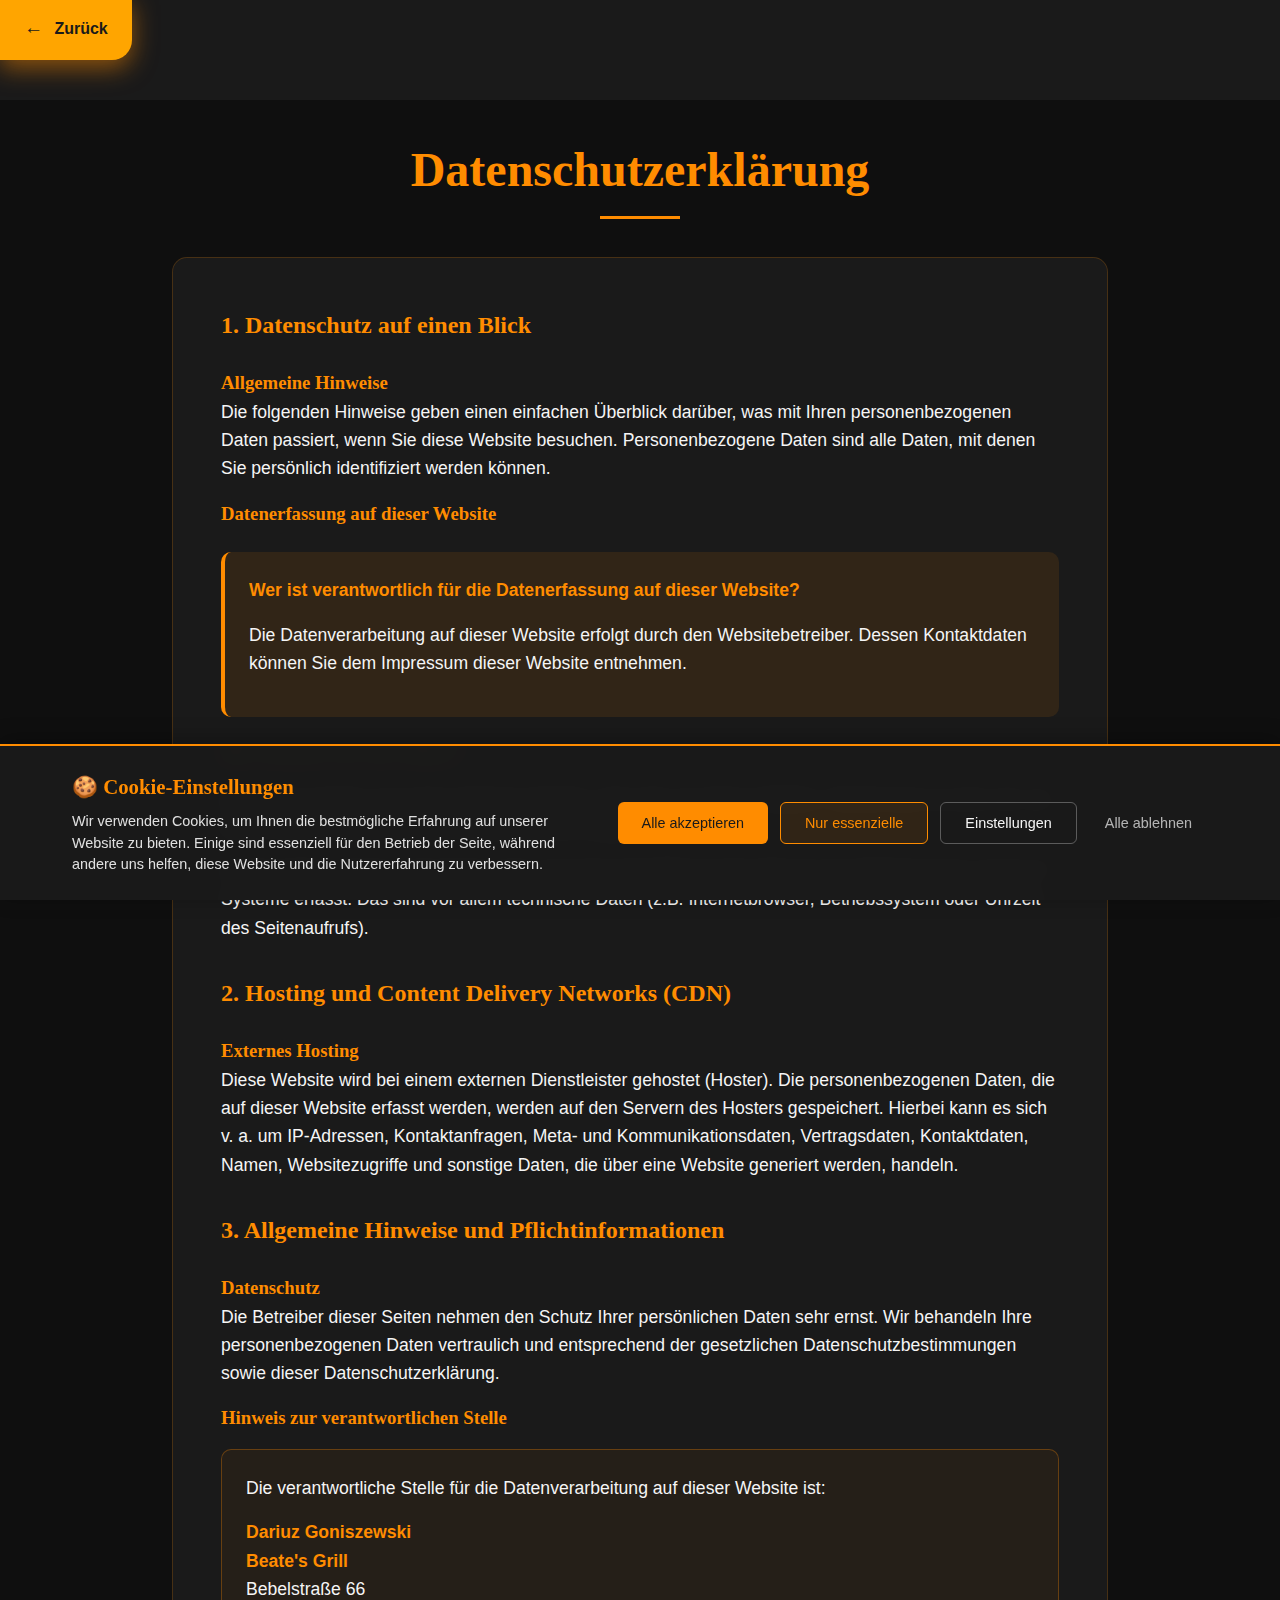
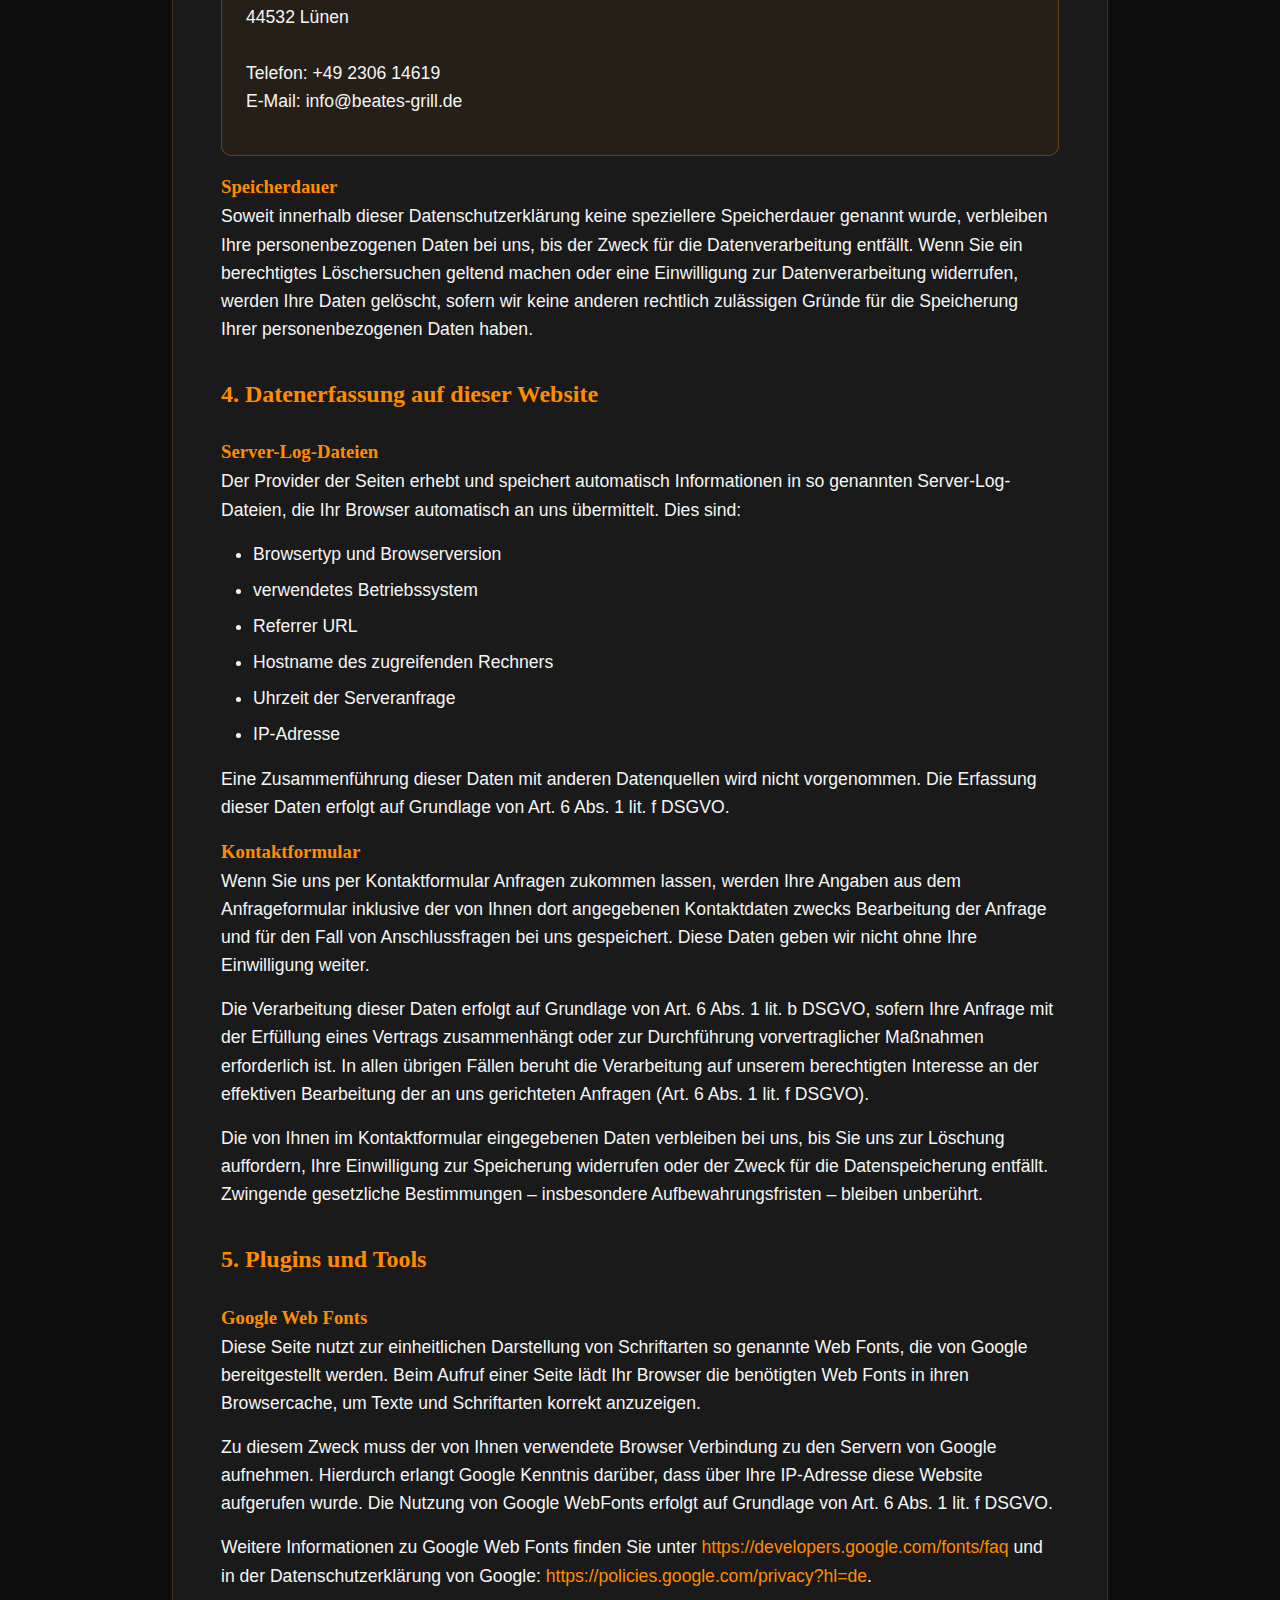
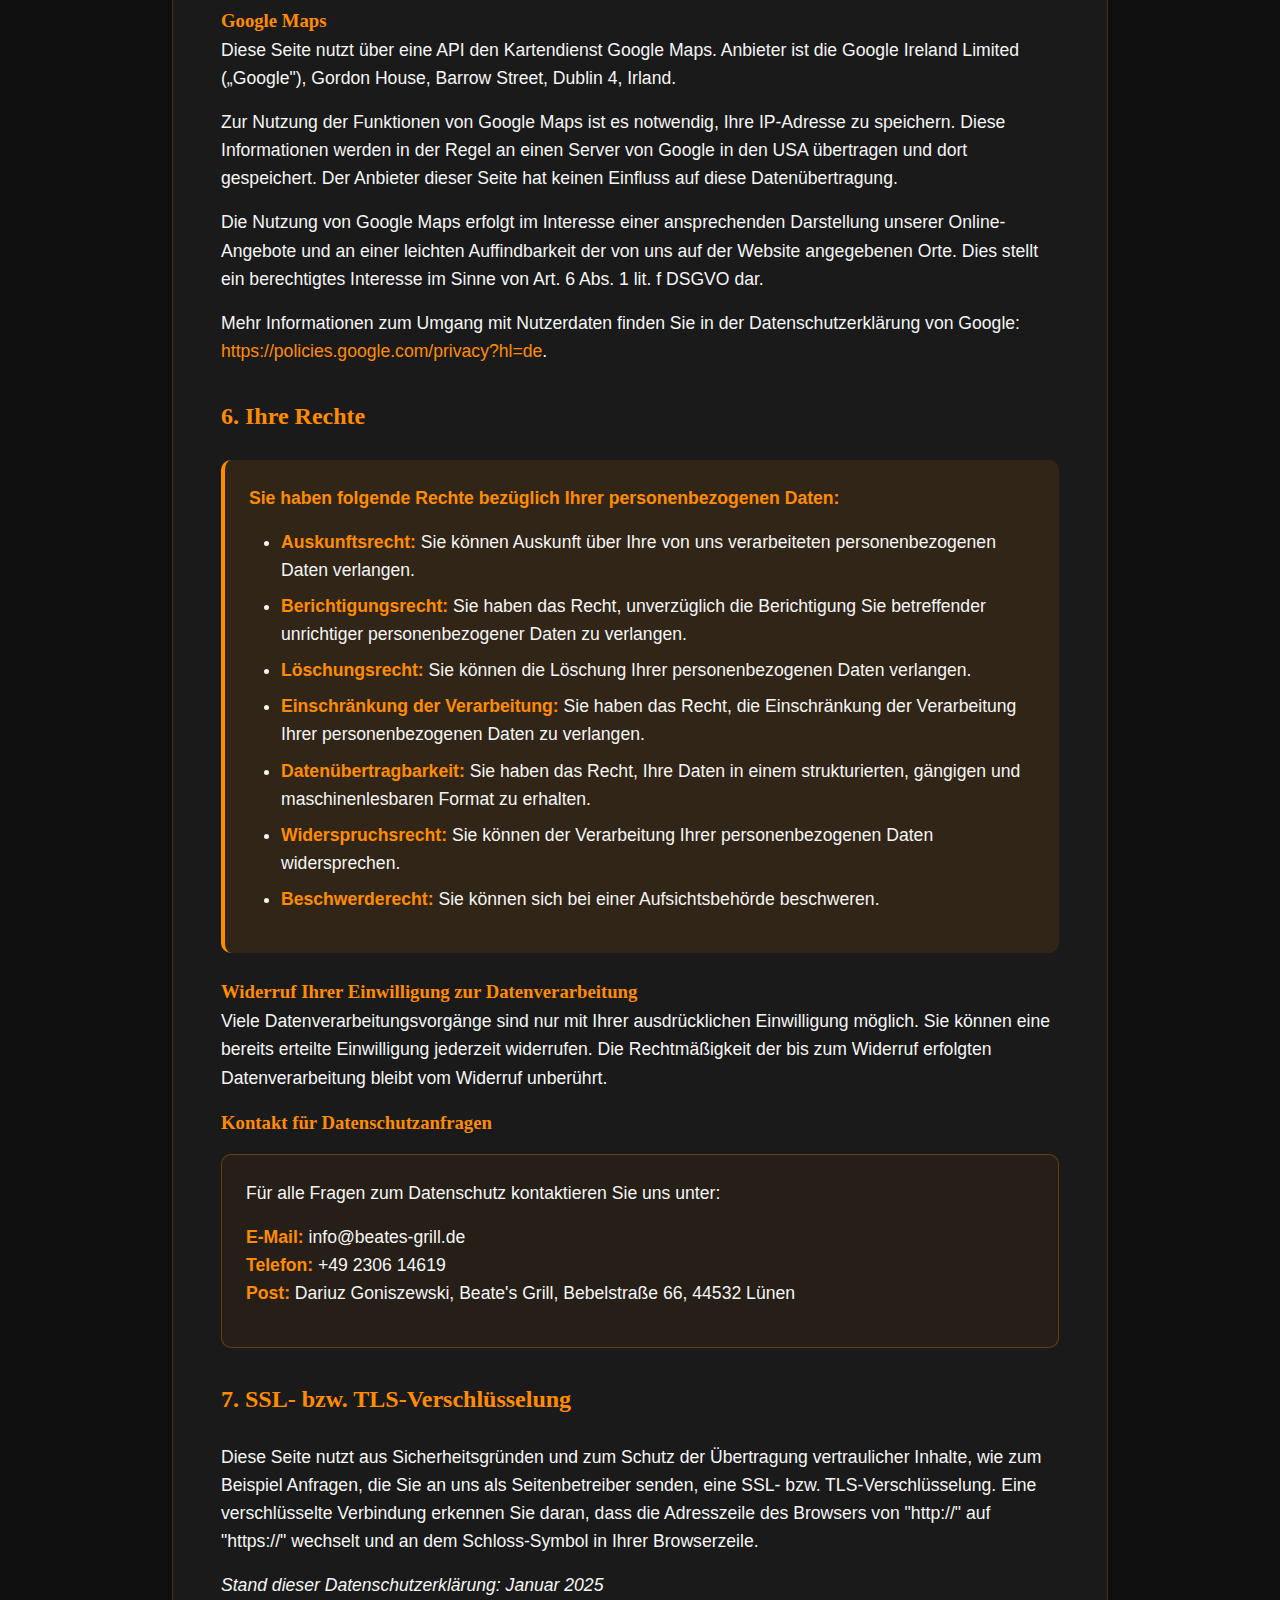
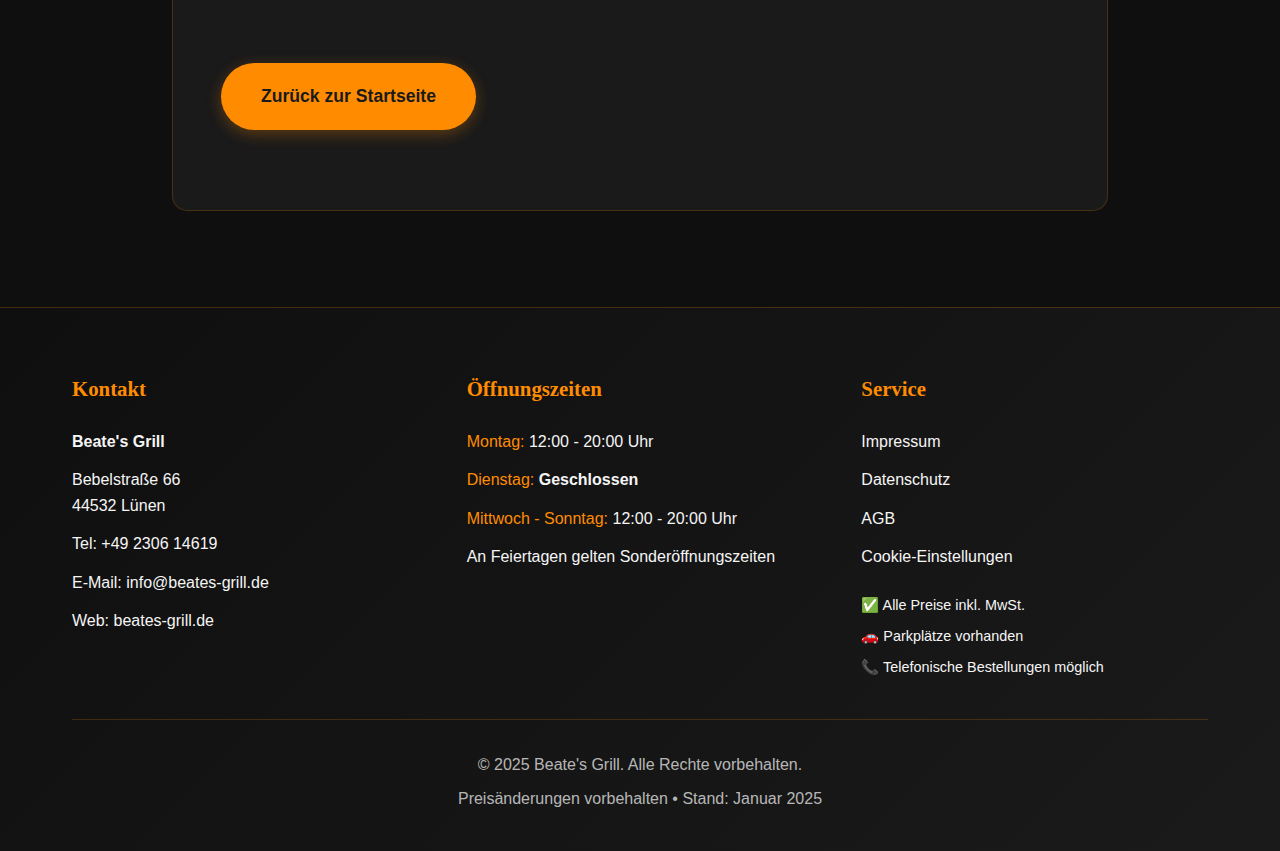
<file: datenschutz.html>
<!DOCTYPE html>
<html lang="de">
<head>
  <meta charset="UTF-8" />
  <meta name="viewport" content="width=device-width, initial-scale=1.0" />
  <meta name="description" content="Datenschutzerklärung von Beate's Grill - Informationen zum Umgang mit personenbezogenen Daten gemäß DSGVO." />
  <title>Datenschutz | Beate's Grill</title>
  
  <!-- Lokale CSS ohne externe Abhängigkeiten -->
  <link rel="stylesheet" href="css/local-fonts.css" />
  <link rel="stylesheet" href="css/beate-styles.css" />
  <link rel="stylesheet" href="css/cookie-consent.css" />
  
  <style>
    :root {
      --primary-gold: #FF8C00;
      --dark-bg: #1a1a1a;
      --darker-bg: #0f0f0f;
      --text-light: #f5f5f5;
    }

    * {
      margin: 0;
      padding: 0;
      box-sizing: border-box;
    }

    body {
      font-family: 'Inter', sans-serif;
      background: var(--dark-bg);
      color: var(--text-light);
      line-height: 1.6;
    }

    .elegant-header {
      position: fixed;
      top: 0;
      width: 100%;
      background: rgba(26, 26, 26, 0.95);
      backdrop-filter: blur(10px);
      z-index: 1000;
      padding: 1rem 0;
      border-bottom: 1px solid rgba(255, 140, 0, 0.2);
    }

    .header-content {
      max-width: 1200px;
      margin: 0 auto;
      display: flex;
      justify-content: space-between;
      align-items: center;
      padding: 0 2rem;
    }

    .logo-elegant {
      font-family: 'Playfair Display', serif;
      font-size: 1.8rem;
      font-weight: 700;
      color: var(--primary-gold);
      text-decoration: none;
      letter-spacing: 1px;
    }

    .nav-elegant {
      display: flex;
      gap: 2rem;
      list-style: none;
    }

    .nav-elegant a {
      color: var(--text-light);
      text-decoration: none;
      font-weight: 500;
      transition: color 0.3s ease;
    }

    .nav-elegant a:hover {
      color: var(--primary-gold);
    }

    .main-content {
      margin-top: 100px;
      padding: 4rem 0;
      background: var(--darker-bg);
      min-height: 100vh;
    }

    .container {
      max-width: 1000px;
      margin: 0 auto;
      padding: 0 2rem;
    }

    .page-title {
      font-family: 'Playfair Display', serif;
      font-size: 3rem;
      color: var(--primary-gold);
      text-align: center;
      margin-bottom: 3rem;
      position: relative;
    }

    .page-title::after {
      content: '';
      position: absolute;
      bottom: -10px;
      left: 50%;
      transform: translateX(-50%);
      width: 80px;
      height: 3px;
      background: var(--primary-gold);
    }

    .datenschutz-content {
      background: var(--dark-bg);
      padding: 3rem;
      border-radius: 15px;
      border: 1px solid rgba(255, 140, 0, 0.2);
      margin-bottom: 2rem;
    }

    .section-title {
      font-family: 'Playfair Display', serif;
      font-size: 1.5rem;
      color: var(--primary-gold);
      margin-bottom: 1.5rem;
      margin-top: 2rem;
    }

    .section-title:first-child {
      margin-top: 0;
    }

    .datenschutz-content p {
      margin-bottom: 1rem;
      font-size: 1.1rem;
    }

    .datenschutz-content ul, .datenschutz-content ol {
      margin-bottom: 1rem;
      margin-left: 2rem;
    }

    .datenschutz-content li {
      margin-bottom: 0.5rem;
      font-size: 1.1rem;
    }

    .datenschutz-content strong {
      color: var(--primary-gold);
    }

    .datenschutz-content a {
      color: var(--primary-gold);
      text-decoration: none;
    }

    .datenschutz-content a:hover {
      color: #FFA500;
    }

    .important-info {
      background: rgba(255, 140, 0, 0.1);
      padding: 1.5rem;
      border-radius: 10px;
      margin: 1.5rem 0;
      border-left: 4px solid var(--primary-gold);
    }

    .contact-box {
      background: rgba(255, 140, 0, 0.05);
      padding: 1.5rem;
      border-radius: 10px;
      margin: 1rem 0;
      border: 1px solid rgba(255, 140, 0, 0.3);
    }

    .mobile-menu-toggle {
      display: none;
      background: none;
      border: none;
      color: var(--primary-gold);
      font-size: 1.5rem;
      cursor: pointer;
    }

    .back-link {
      display: inline-block;
      background: #FF8C00 !important;
      color: #1a1a1a !important;
      padding: 1.2rem 2.5rem;
      text-decoration: none !important;
      border-radius: 50px;
      font-weight: 700 !important;
      font-size: 1.1rem !important;
      margin: 3rem 0 2rem 0;
      transition: all 0.3s ease;
      text-align: center;
      min-width: 200px;
      box-shadow: 0 4px 15px rgba(255, 140, 0, 0.3);
      border: none !important;
    }

    .back-link:hover {
      background: #FFA500 !important;
      color: #1a1a1a !important;
      transform: translateY(-2px);
      box-shadow: 0 6px 20px rgba(255, 140, 0, 0.5);
      text-decoration: none !important;
    }

    /* Back Button */
    .back-button {
      position: absolute;
      top: 0;
      left: 0;
      background: var(--primary-gold);
      color: var(--dark-bg);
      padding: 1rem 1.5rem;
      border-radius: 0 0 20px 0;
      text-decoration: none;
      font-weight: 600;
      font-size: 1rem;
      transition: all 0.3s ease;
      display: flex;
      align-items: center;
      gap: 0.7rem;
      box-shadow: 0 6px 20px rgba(255, 140, 0, 0.3);
      z-index: 10;
    }

    .back-button:hover {
      background: #FFA500;
      transform: translateY(-3px);
      box-shadow: 0 8px 25px rgba(255, 140, 0, 0.5);
    }

    .back-button::before {
      content: '←';
      font-size: 1.2rem;
      font-weight: bold;
    }

    @media (max-width: 768px) {
      .nav-elegant {
        display: none;
      }

      .mobile-menu-toggle {
        display: block;
      }

      .page-title {
        font-size: 2rem;
      }

      .datenschutz-content {
        padding: 2rem 1.5rem;
      }

      .container {
        padding: 0 1rem;
      }
    }

    /* Footer Styles */
    .footer-elegant {
      background: linear-gradient(135deg, var(--darker-bg) 0%, var(--dark-bg) 100%);
      padding: 4rem 0 2rem;
      border-top: 1px solid rgba(255, 140, 0, 0.2);
    }

    .container-elegant {
      max-width: 1200px;
      margin: 0 auto;
      padding: 0 2rem;
    }

    .footer-grid {
      display: grid;
      grid-template-columns: repeat(auto-fit, minmax(300px, 1fr));
      gap: 3rem;
      margin-bottom: 2rem;
    }

    .footer-section h3 {
      color: var(--primary-gold);
      margin-bottom: 1.5rem;
      font-size: 1.3rem;
      font-weight: 600;
    }

    .footer-contact p,
    .opening-hours p {
      color: var(--text-light);
      margin-bottom: 0.8rem;
      line-height: 1.6;
    }

    .footer-contact a,
    .footer-links a {
      color: var(--text-light);
      text-decoration: none;
      transition: color 0.3s ease;
    }

    .footer-contact a:hover,
    .footer-links a:hover {
      color: var(--primary-gold);
    }

    .opening-hours span {
      color: var(--primary-gold);
      font-weight: 500;
    }

    .footer-links {
      display: flex;
      flex-direction: column;
      gap: 0.8rem;
      margin-bottom: 1.5rem;
    }

    .footer-info p {
      color: var(--text-light);
      margin-bottom: 0.5rem;
      font-size: 0.9rem;
    }

    .footer-bottom {
      border-top: 1px solid rgba(255, 140, 0, 0.2);
      padding-top: 2rem;
      text-align: center;
      color: rgba(255, 255, 255, 0.7);
    }

    .footer-bottom p {
      margin-bottom: 0.5rem;
    }

    @media (max-width: 768px) {
      .footer-grid {
        grid-template-columns: 1fr;
        gap: 2rem;
      }
      
      .footer-links {
        flex-direction: row;
        flex-wrap: wrap;
        gap: 1rem;
      }
    }
  </style>
</head>
<body>
  <!-- Main Content -->
  <main class="main-content" style="padding-top: 2rem;">
    <div class="container">
      <h1 class="page-title">Datenschutzerklärung</h1>
      
      <a href="index.html" class="back-button">Zurück</a>
      
      <div class="datenschutz-content">
        <h2 class="section-title">1. Datenschutz auf einen Blick</h2>
        
        <h3><strong>Allgemeine Hinweise</strong></h3>
        <p>Die folgenden Hinweise geben einen einfachen Überblick darüber, was mit Ihren personenbezogenen Daten passiert, wenn Sie diese Website besuchen. Personenbezogene Daten sind alle Daten, mit denen Sie persönlich identifiziert werden können.</p>

        <h3><strong>Datenerfassung auf dieser Website</strong></h3>
        <div class="important-info">
          <p><strong>Wer ist verantwortlich für die Datenerfassung auf dieser Website?</strong></p>
          <p>Die Datenverarbeitung auf dieser Website erfolgt durch den Websitebetreiber. Dessen Kontaktdaten können Sie dem Impressum dieser Website entnehmen.</p>
        </div>

        <p><strong>Wie erfassen wir Ihre Daten?</strong></p>
        <p>Ihre Daten werden zum einen dadurch erhoben, dass Sie uns diese mitteilen. Hierbei kann es sich z.B. um Daten handeln, die Sie in ein Kontaktformular eingeben.</p>
        <p>Andere Daten werden automatisch oder nach Ihrer Einwilligung beim Besuch der Website durch unsere IT-Systeme erfasst. Das sind vor allem technische Daten (z.B. Internetbrowser, Betriebssystem oder Uhrzeit des Seitenaufrufs).</p>

        <h2 class="section-title">2. Hosting und Content Delivery Networks (CDN)</h2>
        
        <h3><strong>Externes Hosting</strong></h3>
        <p>Diese Website wird bei einem externen Dienstleister gehostet (Hoster). Die personenbezogenen Daten, die auf dieser Website erfasst werden, werden auf den Servern des Hosters gespeichert. Hierbei kann es sich v. a. um IP-Adressen, Kontaktanfragen, Meta- und Kommunikationsdaten, Vertragsdaten, Kontaktdaten, Namen, Websitezugriffe und sonstige Daten, die über eine Website generiert werden, handeln.</p>

        <h2 class="section-title">3. Allgemeine Hinweise und Pflichtinformationen</h2>
        
        <h3><strong>Datenschutz</strong></h3>
        <p>Die Betreiber dieser Seiten nehmen den Schutz Ihrer persönlichen Daten sehr ernst. Wir behandeln Ihre personenbezogenen Daten vertraulich und entsprechend der gesetzlichen Datenschutzbestimmungen sowie dieser Datenschutzerklärung.</p>

        <h3><strong>Hinweis zur verantwortlichen Stelle</strong></h3>
        <div class="contact-box">
          <p>Die verantwortliche Stelle für die Datenverarbeitung auf dieser Website ist:</p>
          <p><strong>Dariuz Goniszewski</strong><br>
          <strong>Beate's Grill</strong><br>
          Bebelstraße 66<br>
          44532 Lünen<br><br>
          Telefon: +49 2306 14619<br>
          E-Mail: info@beates-grill.de</p>
        </div>

        <h3><strong>Speicherdauer</strong></h3>
        <p>Soweit innerhalb dieser Datenschutzerklärung keine speziellere Speicherdauer genannt wurde, verbleiben Ihre personenbezogenen Daten bei uns, bis der Zweck für die Datenverarbeitung entfällt. Wenn Sie ein berechtigtes Löschersuchen geltend machen oder eine Einwilligung zur Datenverarbeitung widerrufen, werden Ihre Daten gelöscht, sofern wir keine anderen rechtlich zulässigen Gründe für die Speicherung Ihrer personenbezogenen Daten haben.</p>

        <h2 class="section-title">4. Datenerfassung auf dieser Website</h2>
        
        <h3><strong>Server-Log-Dateien</strong></h3>
        <p>Der Provider der Seiten erhebt und speichert automatisch Informationen in so genannten Server-Log-Dateien, die Ihr Browser automatisch an uns übermittelt. Dies sind:</p>
        <ul>
          <li>Browsertyp und Browserversion</li>
          <li>verwendetes Betriebssystem</li>
          <li>Referrer URL</li>
          <li>Hostname des zugreifenden Rechners</li>
          <li>Uhrzeit der Serveranfrage</li>
          <li>IP-Adresse</li>
        </ul>
        <p>Eine Zusammenführung dieser Daten mit anderen Datenquellen wird nicht vorgenommen. Die Erfassung dieser Daten erfolgt auf Grundlage von Art. 6 Abs. 1 lit. f DSGVO.</p>

        <h3><strong>Kontaktformular</strong></h3>
        <p>Wenn Sie uns per Kontaktformular Anfragen zukommen lassen, werden Ihre Angaben aus dem Anfrageformular inklusive der von Ihnen dort angegebenen Kontaktdaten zwecks Bearbeitung der Anfrage und für den Fall von Anschlussfragen bei uns gespeichert. Diese Daten geben wir nicht ohne Ihre Einwilligung weiter.</p>
        <p>Die Verarbeitung dieser Daten erfolgt auf Grundlage von Art. 6 Abs. 1 lit. b DSGVO, sofern Ihre Anfrage mit der Erfüllung eines Vertrags zusammenhängt oder zur Durchführung vorvertraglicher Maßnahmen erforderlich ist. In allen übrigen Fällen beruht die Verarbeitung auf unserem berechtigten Interesse an der effektiven Bearbeitung der an uns gerichteten Anfragen (Art. 6 Abs. 1 lit. f DSGVO).</p>
        <p>Die von Ihnen im Kontaktformular eingegebenen Daten verbleiben bei uns, bis Sie uns zur Löschung auffordern, Ihre Einwilligung zur Speicherung widerrufen oder der Zweck für die Datenspeicherung entfällt. Zwingende gesetzliche Bestimmungen – insbesondere Aufbewahrungsfristen – bleiben unberührt.</p>

        <h2 class="section-title">5. Plugins und Tools</h2>
        
        <h3><strong>Google Web Fonts</strong></h3>
        <p>Diese Seite nutzt zur einheitlichen Darstellung von Schriftarten so genannte Web Fonts, die von Google bereitgestellt werden. Beim Aufruf einer Seite lädt Ihr Browser die benötigten Web Fonts in ihren Browsercache, um Texte und Schriftarten korrekt anzuzeigen.</p>
        <p>Zu diesem Zweck muss der von Ihnen verwendete Browser Verbindung zu den Servern von Google aufnehmen. Hierdurch erlangt Google Kenntnis darüber, dass über Ihre IP-Adresse diese Website aufgerufen wurde. Die Nutzung von Google WebFonts erfolgt auf Grundlage von Art. 6 Abs. 1 lit. f DSGVO.</p>
        <p>Weitere Informationen zu Google Web Fonts finden Sie unter <a href="https://developers.google.com/fonts/faq" target="_blank" rel="noopener">https://developers.google.com/fonts/faq</a> und in der Datenschutzerklärung von Google: <a href="https://policies.google.com/privacy?hl=de" target="_blank" rel="noopener">https://policies.google.com/privacy?hl=de</a>.</p>

        <h3><strong>Google Maps</strong></h3>
        <p>Diese Seite nutzt über eine API den Kartendienst Google Maps. Anbieter ist die Google Ireland Limited („Google"), Gordon House, Barrow Street, Dublin 4, Irland.</p>
        <p>Zur Nutzung der Funktionen von Google Maps ist es notwendig, Ihre IP-Adresse zu speichern. Diese Informationen werden in der Regel an einen Server von Google in den USA übertragen und dort gespeichert. Der Anbieter dieser Seite hat keinen Einfluss auf diese Datenübertragung.</p>
        <p>Die Nutzung von Google Maps erfolgt im Interesse einer ansprechenden Darstellung unserer Online-Angebote und an einer leichten Auffindbarkeit der von uns auf der Website angegebenen Orte. Dies stellt ein berechtigtes Interesse im Sinne von Art. 6 Abs. 1 lit. f DSGVO dar.</p>
        <p>Mehr Informationen zum Umgang mit Nutzerdaten finden Sie in der Datenschutzerklärung von Google: <a href="https://policies.google.com/privacy?hl=de" target="_blank" rel="noopener">https://policies.google.com/privacy?hl=de</a>.</p>

        <h2 class="section-title">6. Ihre Rechte</h2>
        
        <div class="important-info">
          <p><strong>Sie haben folgende Rechte bezüglich Ihrer personenbezogenen Daten:</strong></p>
          <ul>
            <li><strong>Auskunftsrecht:</strong> Sie können Auskunft über Ihre von uns verarbeiteten personenbezogenen Daten verlangen.</li>
            <li><strong>Berichtigungsrecht:</strong> Sie haben das Recht, unverzüglich die Berichtigung Sie betreffender unrichtiger personenbezogener Daten zu verlangen.</li>
            <li><strong>Löschungsrecht:</strong> Sie können die Löschung Ihrer personenbezogenen Daten verlangen.</li>
            <li><strong>Einschränkung der Verarbeitung:</strong> Sie haben das Recht, die Einschränkung der Verarbeitung Ihrer personenbezogenen Daten zu verlangen.</li>
            <li><strong>Datenübertragbarkeit:</strong> Sie haben das Recht, Ihre Daten in einem strukturierten, gängigen und maschinenlesbaren Format zu erhalten.</li>
            <li><strong>Widerspruchsrecht:</strong> Sie können der Verarbeitung Ihrer personenbezogenen Daten widersprechen.</li>
            <li><strong>Beschwerderecht:</strong> Sie können sich bei einer Aufsichtsbehörde beschweren.</li>
          </ul>
        </div>

        <h3><strong>Widerruf Ihrer Einwilligung zur Datenverarbeitung</strong></h3>
        <p>Viele Datenverarbeitungsvorgänge sind nur mit Ihrer ausdrücklichen Einwilligung möglich. Sie können eine bereits erteilte Einwilligung jederzeit widerrufen. Die Rechtmäßigkeit der bis zum Widerruf erfolgten Datenverarbeitung bleibt vom Widerruf unberührt.</p>

        <h3><strong>Kontakt für Datenschutzanfragen</strong></h3>
        <div class="contact-box">
          <p>Für alle Fragen zum Datenschutz kontaktieren Sie uns unter:</p>
          <p><strong>E-Mail:</strong> info@beates-grill.de<br>
          <strong>Telefon:</strong> +49 2306 14619<br>
          <strong>Post:</strong> Dariuz Goniszewski, Beate's Grill, Bebelstraße 66, 44532 Lünen</p>
        </div>

        <h2 class="section-title">7. SSL- bzw. TLS-Verschlüsselung</h2>
        <p>Diese Seite nutzt aus Sicherheitsgründen und zum Schutz der Übertragung vertraulicher Inhalte, wie zum Beispiel Anfragen, die Sie an uns als Seitenbetreiber senden, eine SSL- bzw. TLS-Verschlüsselung. Eine verschlüsselte Verbindung erkennen Sie daran, dass die Adresszeile des Browsers von "http://" auf "https://" wechselt und an dem Schloss-Symbol in Ihrer Browserzeile.</p>

        <p><em>Stand dieser Datenschutzerklärung: Januar 2025</em></p>

        <a href="index.html" class="back-link">Zurück zur Startseite</a>
      </div>
    </div>
  </main>

  <!-- Footer -->
  <footer class="footer-elegant">
    <div class="container-elegant">
      <div class="footer-grid">
        <!-- Kontakt -->
        <div class="footer-section">
          <h3>Kontakt</h3>
          <div class="footer-contact">
            <p><strong>Beate's Grill</strong></p>
            <p>Bebelstraße 66<br>44532 Lünen</p>
            <p>Tel: <a href="tel:+49230614619">+49 2306 14619</a></p>
            <p>E-Mail: <a href="mailto:info@beates-grill.de">info@beates-grill.de</a></p>
            <p>Web: <a href="http://beates-grill.de" target="_blank" rel="noopener">beates-grill.de</a></p>
          </div>
        </div>

        <!-- Öffnungszeiten -->
        <div class="footer-section">
          <h3>Öffnungszeiten</h3>
          <div class="opening-hours">
            <p><span>Montag:</span> 12:00 - 20:00 Uhr</p>
            <p><span>Dienstag:</span> <strong>Geschlossen</strong></p>
            <p><span>Mittwoch - Sonntag:</span> 12:00 - 20:00 Uhr</p>
            <p class="holiday-note">An Feiertagen gelten Sonderöffnungszeiten</p>
          </div>
        </div>

        <!-- Service -->
        <div class="footer-section">
          <h3>Service</h3>
          <nav class="footer-links">
            <a href="impressum.html">Impressum</a>
            <a href="datenschutz.html" aria-current="page">Datenschutz</a>
            <a href="agb.html">AGB</a>
            <a href="#" id="open-cookie-settings">Cookie-Einstellungen</a>
          </nav>
          <div class="footer-info">
            <p>✅ Alle Preise inkl. MwSt.</p>
            <p>🚗 Parkplätze vorhanden</p>
            <p>📞 Telefonische Bestellungen möglich</p>
          </div>
        </div>
      </div>
      
      <div class="footer-bottom">
        <p>&copy; 2025 Beate's Grill. Alle Rechte vorbehalten.</p>
        <p>Preisänderungen vorbehalten • Stand: Januar 2025</p>
      </div>
    </div>
  </footer>

  <!-- DSGVO Cookie Consent -->
  <script src="js/cookie-consent.js"></script>
</body>
</html>
</file>
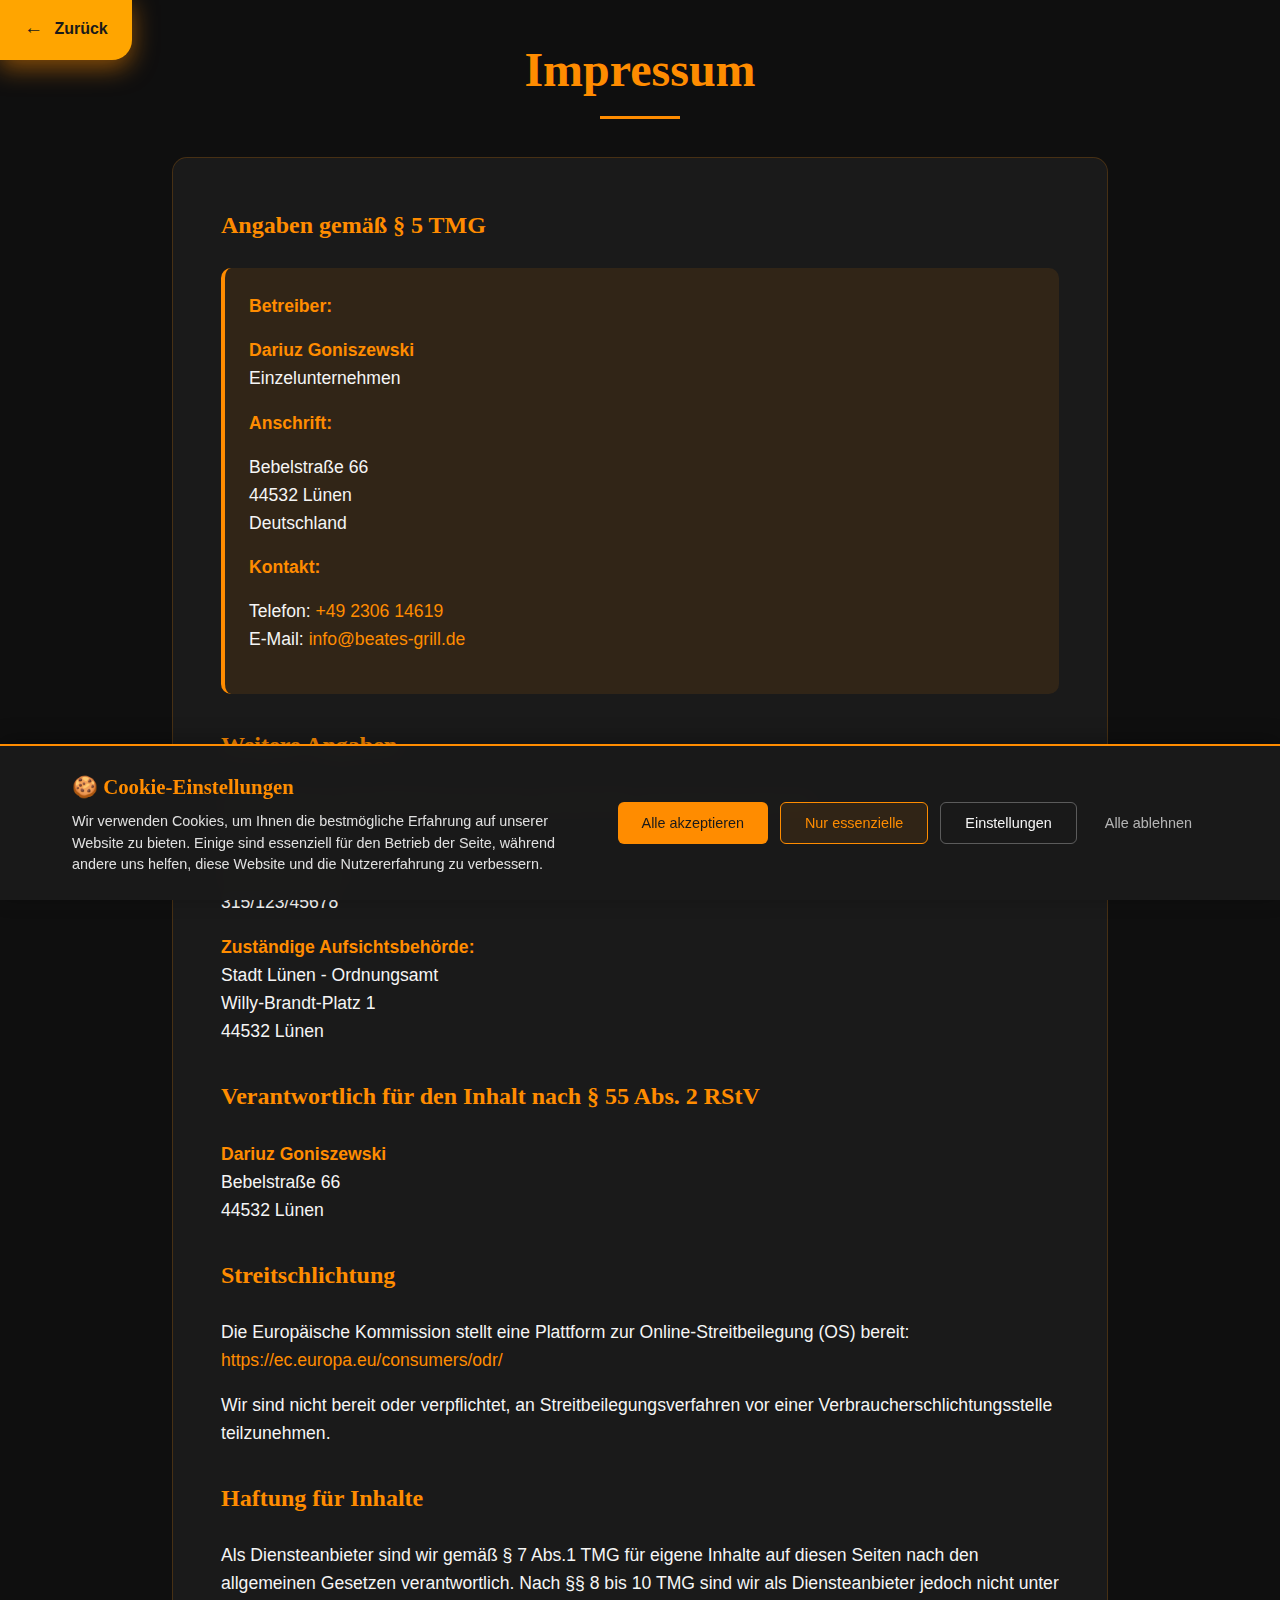
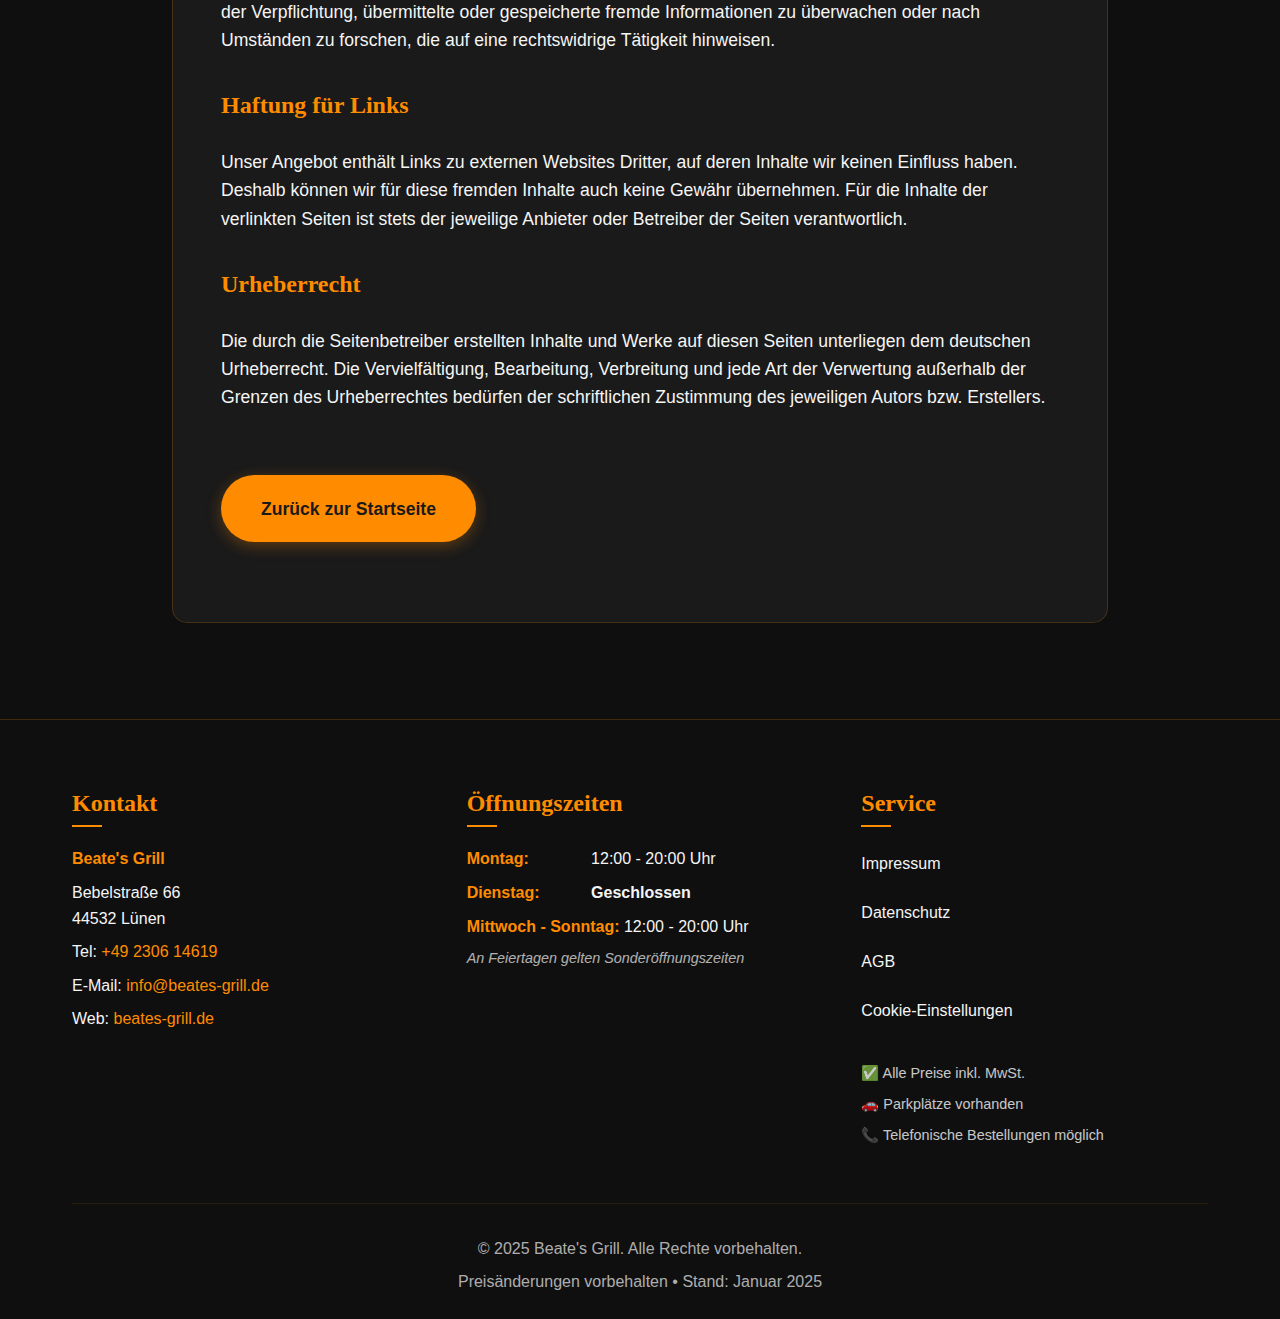
<file: impressum.html>
<!DOCTYPE html>
<html lang="de">
<head>
  <meta charset="UTF-8" />
  <meta name="viewport" content="width=device-width, initial-scale=1.0" />
  <meta name="description" content="Impressum von Beate's Grill - Rechtliche Angaben und Kontaktdaten des Imbiss in Lünen." />
  <title>Impressum | Beate's Grill</title>
  
  <!-- Lokale CSS ohne externe Abhängigkeiten -->
  <link rel="stylesheet" href="css/local-fonts.css" />
  <link rel="stylesheet" href="css/beate-styles.css" />
  <link rel="stylesheet" href="css/cookie-consent.css" />
  
  <style>
    :root {
      --primary-gold: #FF8C00;
      --dark-bg: #1a1a1a;
      --darker-bg: #0f0f0f;
      --text-light: #f5f5f5;
    }

    * {
      margin: 0;
      padding: 0;
      box-sizing: border-box;
    }

    body {
      font-family: 'Inter', sans-serif;
      background: var(--dark-bg);
      color: var(--text-light);
      line-height: 1.6;
    }

    .main-content {
      padding: 4rem 0;
      background: var(--darker-bg);
      min-height: 100vh;
    }

    .container {
      max-width: 1000px;
      margin: 0 auto;
      padding: 0 2rem;
    }

    .page-title {
      font-family: 'Playfair Display', serif;
      font-size: 3rem;
      color: var(--primary-gold);
      text-align: center;
      margin-bottom: 3rem;
      position: relative;
    }

    .page-title::after {
      content: '';
      position: absolute;
      bottom: -10px;
      left: 50%;
      transform: translateX(-50%);
      width: 80px;
      height: 3px;
      background: var(--primary-gold);
    }

    .impressum-content {
      background: var(--dark-bg);
      padding: 3rem;
      border-radius: 15px;
      border: 1px solid rgba(255, 140, 0, 0.2);
      margin-bottom: 2rem;
    }

    .section-title {
      font-family: 'Playfair Display', serif;
      font-size: 1.5rem;
      color: var(--primary-gold);
      margin-bottom: 1.5rem;
      margin-top: 2rem;
    }

    .section-title:first-child {
      margin-top: 0;
    }

    .impressum-content p {
      margin-bottom: 1rem;
      font-size: 1.1rem;
    }

    .impressum-content strong {
      color: var(--primary-gold);
    }

    .impressum-content a {
      color: var(--primary-gold);
      text-decoration: none;
    }

    .impressum-content a:hover {
      color: #FFA500;
    }

    .contact-info {
      background: rgba(255, 140, 0, 0.1);
      padding: 1.5rem;
      border-radius: 10px;
      margin: 1.5rem 0;
      border-left: 4px solid var(--primary-gold);
    }



    /* Footer */
    .footer-elegant {
      background: var(--darker-bg);
      padding: 4rem 0 1rem;
      border-top: 1px solid rgba(255, 140, 0, 0.2);
    }

    .container-elegant {
      max-width: 1200px;
      margin: 0 auto;
      padding: 0 2rem;
    }

    .footer-grid {
      display: grid;
      grid-template-columns: repeat(auto-fit, minmax(280px, 1fr));
      gap: 3rem;
      margin-bottom: 3rem;
    }

    .footer-section h3 {
      font-family: 'Playfair Display', serif;
      font-size: 1.5rem;
      color: var(--primary-gold);
      margin-bottom: 1.5rem;
      position: relative;
    }

    .footer-section h3::after {
      content: '';
      position: absolute;
      bottom: -5px;
      left: 0;
      width: 30px;
      height: 2px;
      background: var(--primary-gold);
    }

    .footer-contact p,
    .opening-hours p {
      color: var(--text-light);
      margin-bottom: 0.5rem;
      line-height: 1.6;
    }

    .footer-contact strong {
      color: var(--primary-gold);
    }

    .footer-contact a,
    .footer-bottom a {
      color: var(--primary-gold);
      text-decoration: none;
      transition: color 0.3s ease;
    }

    .footer-contact a:hover,
    .footer-bottom a:hover {
      color: #FFA500;
    }

    .opening-hours span {
      font-weight: 600;
      color: var(--primary-gold);
      display: inline-block;
      min-width: 120px;
    }

    .holiday-note {
      font-size: 0.9rem;
      opacity: 0.7;
      font-style: italic;
      margin-top: 0.5rem;
    }

    .footer-links {
      display: flex;
      flex-direction: column;
      gap: 0.8rem;
      margin-bottom: 2rem;
    }

    .footer-links a {
      color: var(--text-light);
      text-decoration: none;
      transition: color 0.3s ease;
      padding: 0.3rem 0;
      border-bottom: 1px solid transparent;
      position: relative;
      display: inline-block;
    }

    .footer-links a:hover {
      color: var(--primary-gold);
    }

    .footer-links a::after {
      content: '';
      position: absolute;
      bottom: 0.3rem;
      left: 0;
      width: 0;
      height: 1px;
      background: var(--primary-gold);
      transition: width 0.3s ease;
    }

    .footer-links a:hover::after {
      width: 100%;
    }

    .footer-info p {
      color: var(--text-light);
      margin-bottom: 0.5rem;
      font-size: 0.9rem;
      opacity: 0.8;
    }

    .footer-bottom {
      text-align: center;
      padding-top: 2rem;
      border-top: 1px solid rgba(255, 140, 0, 0.1);
      color: rgba(245, 245, 245, 0.7);
    }

    .footer-bottom p {
      margin-bottom: 0.5rem;
    }

    .back-link {
      display: inline-block;
      background: #FF8C00 !important;
      color: #1a1a1a !important;
      padding: 1.2rem 2.5rem;
      text-decoration: none !important;
      border-radius: 50px;
      font-weight: 700 !important;
      font-size: 1.1rem !important;
      margin: 3rem 0 2rem 0;
      transition: all 0.3s ease;
      text-align: center;
      min-width: 200px;
      box-shadow: 0 4px 15px rgba(255, 140, 0, 0.3);
      border: none !important;
    }

    .back-link:hover {
      background: #FFA500 !important;
      color: #1a1a1a !important;
      transform: translateY(-2px);
      box-shadow: 0 6px 20px rgba(255, 140, 0, 0.5);
      text-decoration: none !important;
    }

    /* Back Button */
    .back-button {
      position: absolute;
      top: 0;
      left: 0;
      background: var(--primary-gold);
      color: var(--dark-bg);
      padding: 1rem 1.5rem;
      border-radius: 0 0 20px 0;
      text-decoration: none;
      font-weight: 600;
      font-size: 1rem;
      transition: all 0.3s ease;
      display: flex;
      align-items: center;
      gap: 0.7rem;
      box-shadow: 0 6px 20px rgba(255, 140, 0, 0.3);
      z-index: 10;
    }

    .back-button:hover {
      background: #FFA500;
      transform: translateY(-3px);
      box-shadow: 0 8px 25px rgba(255, 140, 0, 0.5);
    }

    .back-button::before {
      content: '←';
      font-size: 1.2rem;
      font-weight: bold;
    }

    @media (max-width: 768px) {
      .page-title {
        font-size: 2rem;
      }

      .impressum-content {
        padding: 2rem 1.5rem;
      }

      .container {
        padding: 0 1rem;
      }

      .footer-grid {
        grid-template-columns: 1fr;
        gap: 2rem;
      }

      .footer-section h3 {
        font-size: 1.3rem;
      }

      .opening-hours span {
        min-width: 100px;
        font-size: 0.9rem;
      }

      .footer-links {
        text-align: center;
      }

      .footer-contact {
        text-align: center;
      }
    }
  </style>
</head>
<body>
  <!-- Main Content -->
  <main class="main-content" style="padding-top: 2rem;">
    <div class="container">
      <h1 class="page-title">Impressum</h1>
      
      <a href="index.html" class="back-button">Zurück</a>
      
      <div class="impressum-content">
        <h2 class="section-title">Angaben gemäß § 5 TMG</h2>
        
        <div class="contact-info">
          <p><strong>Betreiber:</strong></p>
          <p><strong>Dariuz Goniszewski</strong><br>
          Einzelunternehmen</p>
          
          <p><strong>Anschrift:</strong></p>
          <p>Bebelstraße 66<br>
          44532 Lünen<br>
          Deutschland</p>
          
          <p><strong>Kontakt:</strong></p>
          <p>Telefon: <a href="tel:+49230614619">+49 2306 14619</a><br>
          E-Mail: <a href="mailto:info@beates-grill.de">info@beates-grill.de</a></p>
        </div>

        <h2 class="section-title">Weitere Angaben</h2>
        
        <p><strong>Umsatzsteuer-Identifikationsnummer gemäß §27a Umsatzsteuergesetz:</strong><br>
        DE987654321</p>
        
        <p><strong>Steuernummer:</strong><br>
        315/123/45678</p>
        
        <p><strong>Zuständige Aufsichtsbehörde:</strong><br>
        Stadt Lünen - Ordnungsamt<br>
        Willy-Brandt-Platz 1<br>
        44532 Lünen</p>

        <h2 class="section-title">Verantwortlich für den Inhalt nach § 55 Abs. 2 RStV</h2>
        <p><strong>Dariuz Goniszewski</strong><br>
        Bebelstraße 66<br>
        44532 Lünen</p>

        <h2 class="section-title">Streitschlichtung</h2>
        <p>Die Europäische Kommission stellt eine Plattform zur Online-Streitbeilegung (OS) bereit: 
        <a href="https://ec.europa.eu/consumers/odr/" target="_blank" rel="noopener">https://ec.europa.eu/consumers/odr/</a></p>
        
        <p>Wir sind nicht bereit oder verpflichtet, an Streitbeilegungsverfahren vor einer 
        Verbraucherschlichtungsstelle teilzunehmen.</p>

        <h2 class="section-title">Haftung für Inhalte</h2>
        <p>Als Diensteanbieter sind wir gemäß § 7 Abs.1 TMG für eigene Inhalte auf diesen Seiten nach den 
        allgemeinen Gesetzen verantwortlich. Nach §§ 8 bis 10 TMG sind wir als Diensteanbieter jedoch nicht 
        unter der Verpflichtung, übermittelte oder gespeicherte fremde Informationen zu überwachen oder nach 
        Umständen zu forschen, die auf eine rechtswidrige Tätigkeit hinweisen.</p>

        <h2 class="section-title">Haftung für Links</h2>
        <p>Unser Angebot enthält Links zu externen Websites Dritter, auf deren Inhalte wir keinen Einfluss haben. 
        Deshalb können wir für diese fremden Inhalte auch keine Gewähr übernehmen. Für die Inhalte der verlinkten 
        Seiten ist stets der jeweilige Anbieter oder Betreiber der Seiten verantwortlich.</p>

        <h2 class="section-title">Urheberrecht</h2>
        <p>Die durch die Seitenbetreiber erstellten Inhalte und Werke auf diesen Seiten unterliegen dem deutschen 
        Urheberrecht. Die Vervielfältigung, Bearbeitung, Verbreitung und jede Art der Verwertung außerhalb der 
        Grenzen des Urheberrechtes bedürfen der schriftlichen Zustimmung des jeweiligen Autors bzw. Erstellers.</p>

        <a href="index.html" class="back-link">Zurück zur Startseite</a>
      </div>
    </div>
  </main>

  <!-- Footer -->
  <footer class="footer-elegant">
    <div class="container-elegant">
      <div class="footer-grid">
        <!-- Kontakt -->
        <div class="footer-section">
          <h3>Kontakt</h3>
          <div class="footer-contact">
            <p><strong>Beate's Grill</strong></p>
            <p>Bebelstraße 66<br>44532 Lünen</p>
            <p>Tel: <a href="tel:+49230614619">+49 2306 14619</a></p>
            <p>E-Mail: <a href="mailto:info@beates-grill.de">info@beates-grill.de</a></p>
            <p>Web: <a href="http://beates-grill.de" target="_blank" rel="noopener">beates-grill.de</a></p>
          </div>
        </div>

        <!-- Öffnungszeiten -->
        <div class="footer-section">
          <h3>Öffnungszeiten</h3>
          <div class="opening-hours">
            <p><span>Montag:</span> 12:00 - 20:00 Uhr</p>
            <p><span>Dienstag:</span> <strong>Geschlossen</strong></p>
            <p><span>Mittwoch - Sonntag:</span> 12:00 - 20:00 Uhr</p>
            <p class="holiday-note">An Feiertagen gelten Sonderöffnungszeiten</p>
          </div>
        </div>

        <!-- Service -->
        <div class="footer-section">
          <h3>Service</h3>
          <nav class="footer-links">
            <a href="impressum.html" aria-current="page">Impressum</a>
            <a href="datenschutz.html">Datenschutz</a>
            <a href="agb.html">AGB</a>
            <a href="#" id="open-cookie-settings">Cookie-Einstellungen</a>
          </nav>
          <div class="footer-info">
            <p>✅ Alle Preise inkl. MwSt.</p>
            <p>🚗 Parkplätze vorhanden</p>
            <p>📞 Telefonische Bestellungen möglich</p>
          </div>
        </div>
      </div>
      
      <div class="footer-bottom">
        <p>&copy; 2025 Beate's Grill. Alle Rechte vorbehalten.</p>
        <p>Preisänderungen vorbehalten • Stand: Januar 2025</p>
      </div>
    </div>
  </footer>

  <!-- DSGVO Cookie Consent -->
  <script src="js/cookie-consent.js"></script>
</body>
</html>
</file>
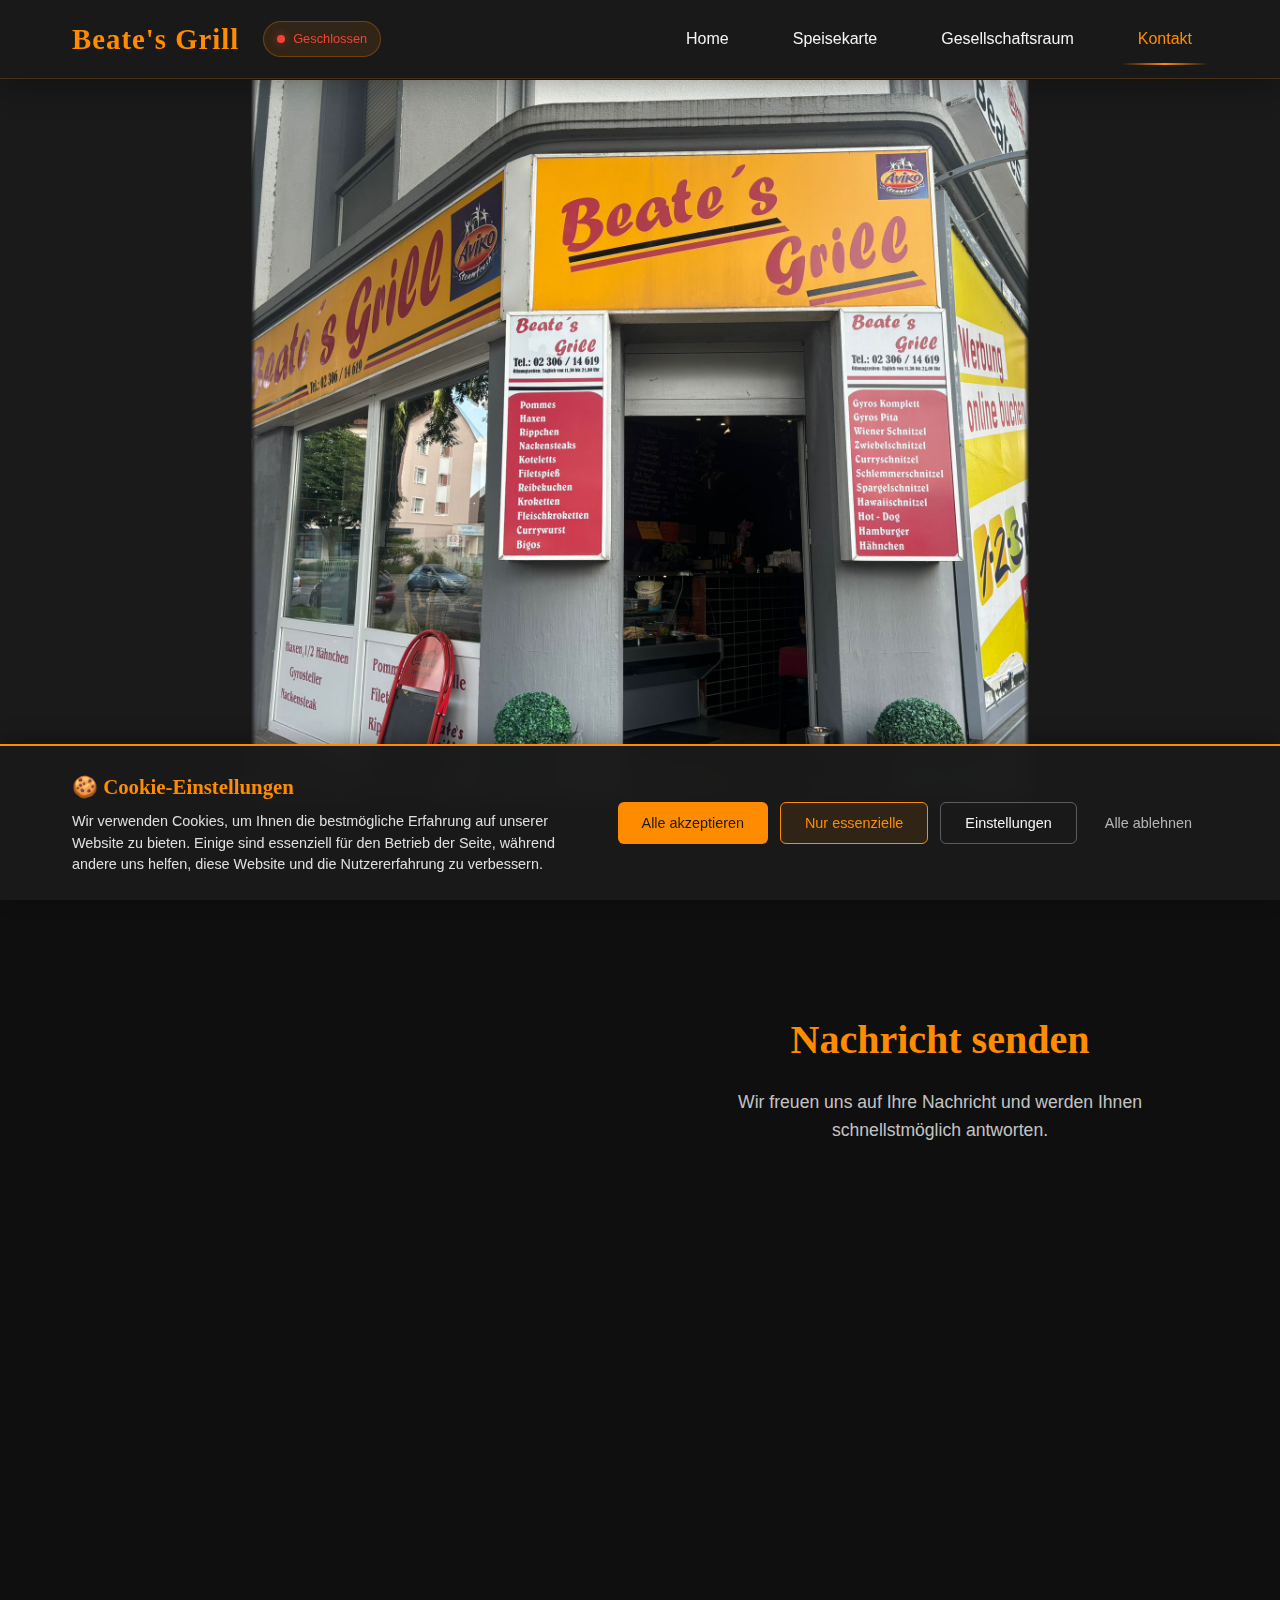
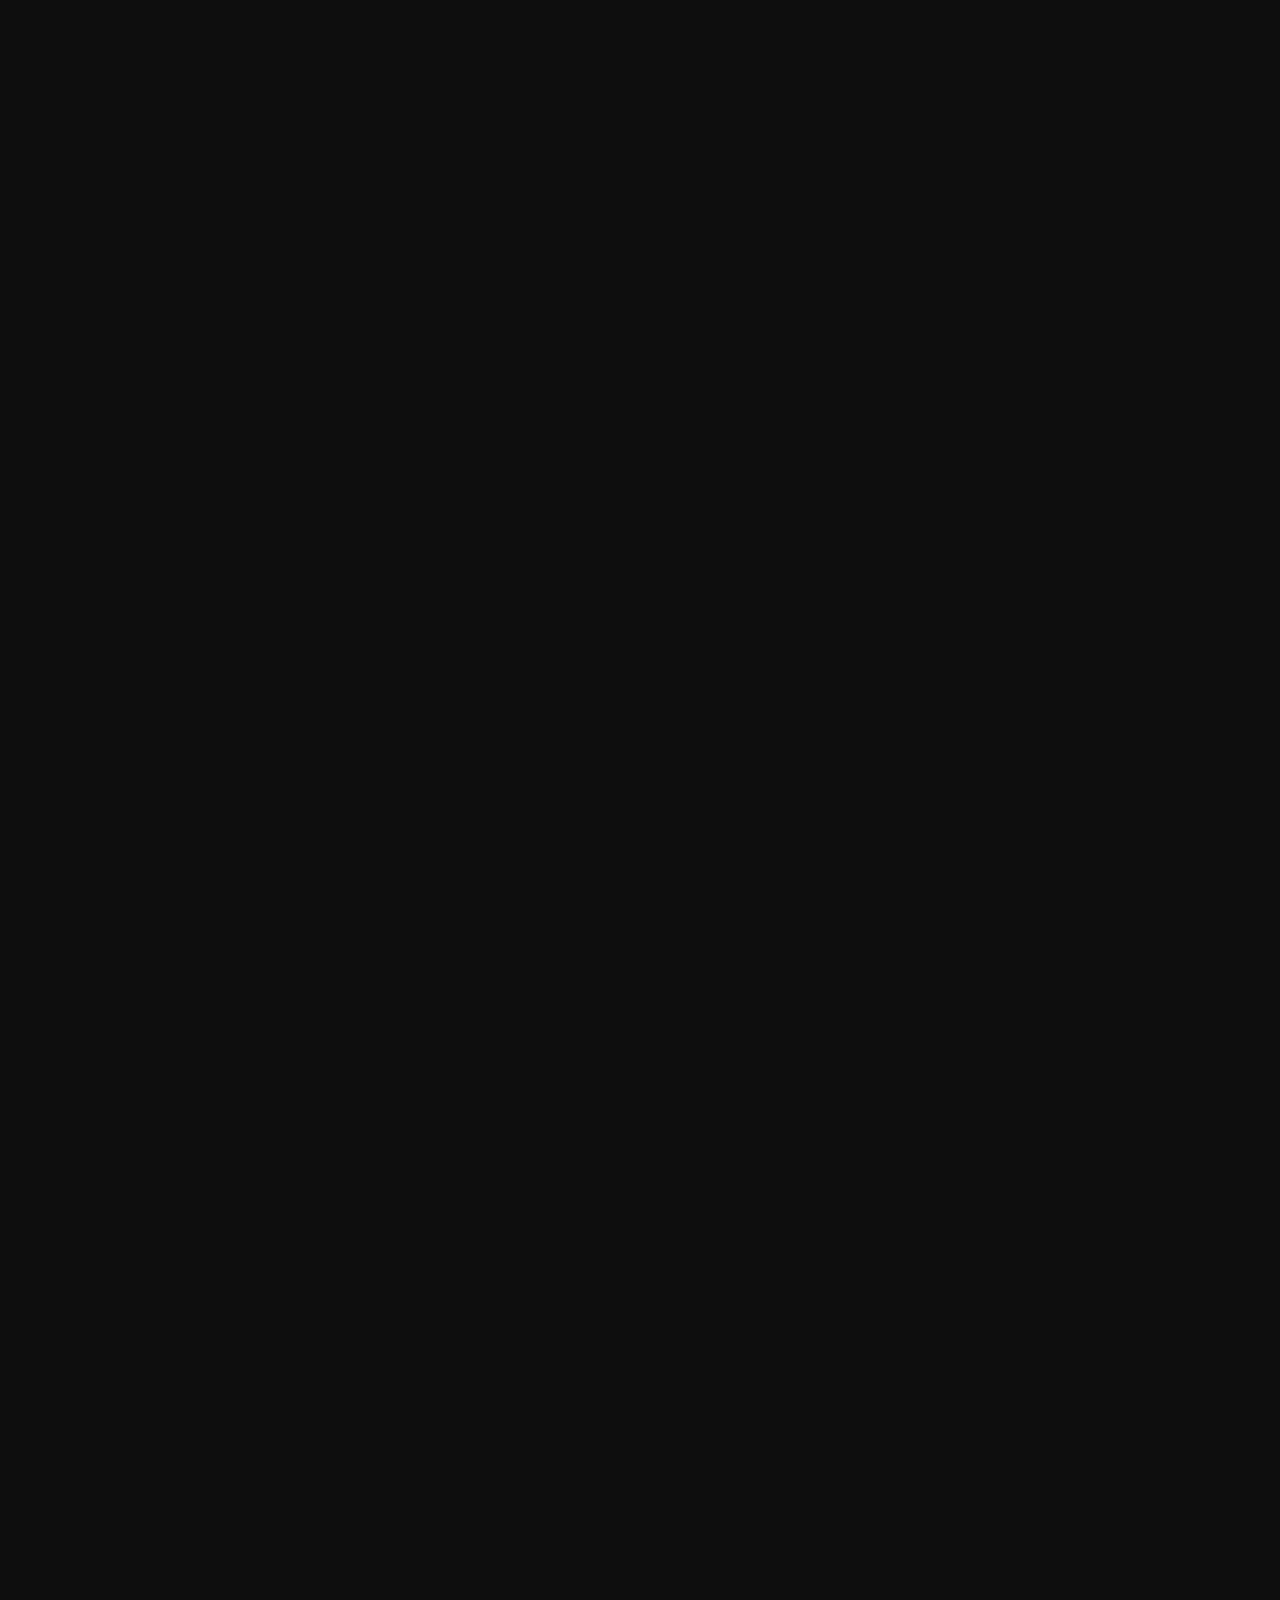
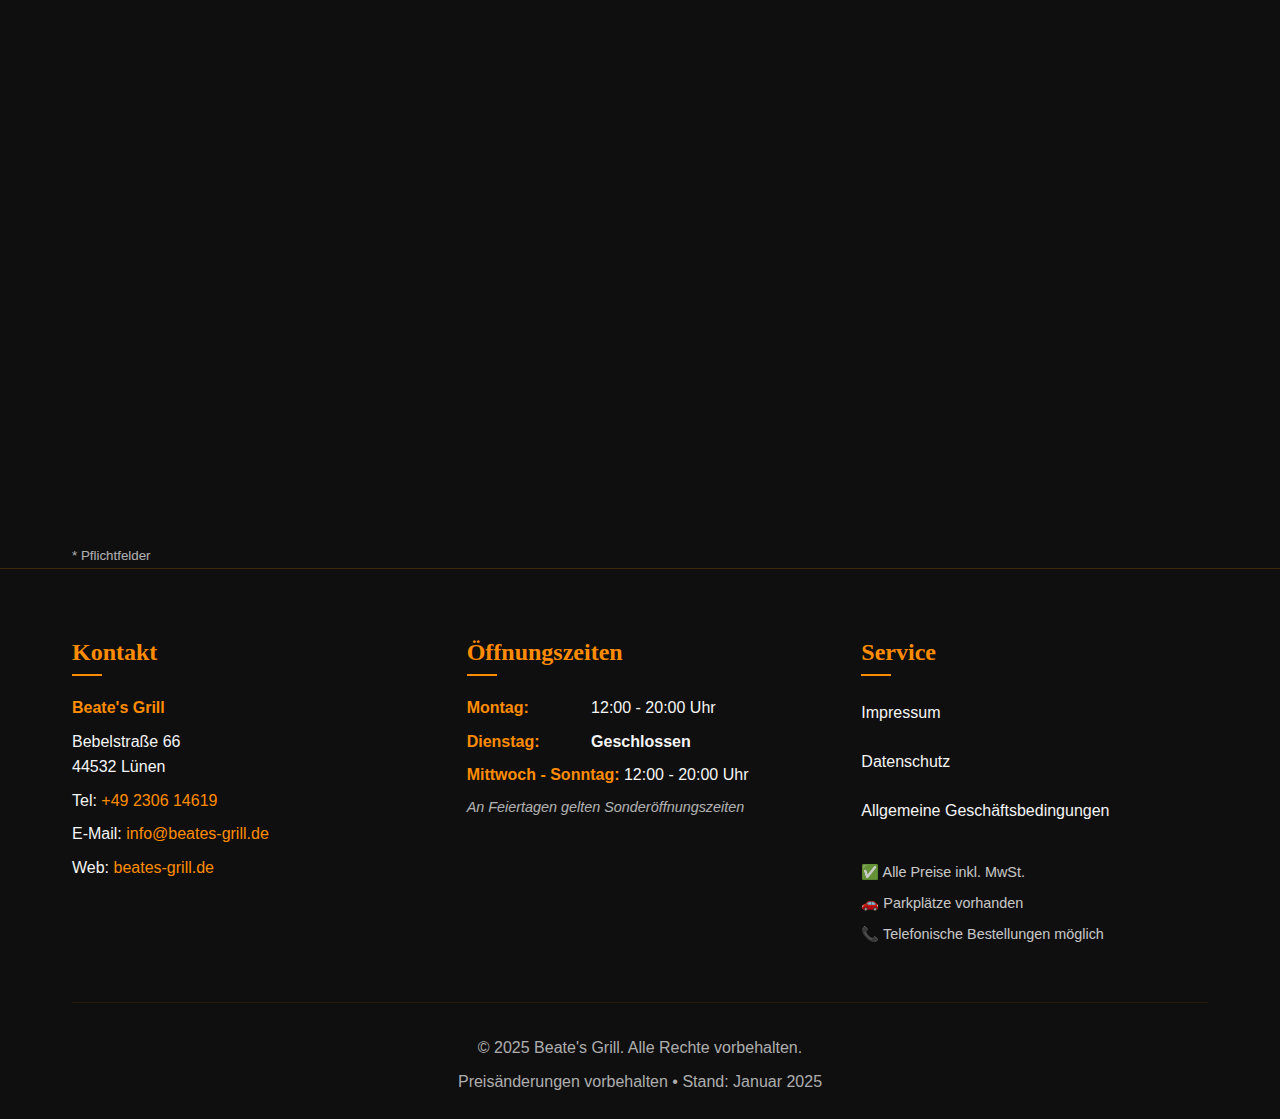
<file: kontakt.html>
<!DOCTYPE html>
<html lang="de">
<head>
  <meta charset="UTF-8" />
  <meta name="viewport" content="width=device-width, initial-scale=1.0" />
  <meta name="description" content="Kontakt zu Beate's Grill in Lünen - Adresse, Telefon, Öffnungszeiten und Anfahrt. Bebelstraße 66, 44532 Lünen." />
  <meta name="keywords" content="Kontakt, Adresse, Telefon, Öffnungszeiten, Lünen, Bebelstraße, Anfahrt" />
  
  <title>Kontakt | Beate's Grill - Adresse & Öffnungszeiten</title>
  
  <!-- Lokale Schriftarten und Styles -->
  <link rel="stylesheet" href="css/local-fonts.css" />
  <link rel="stylesheet" href="css/beate-styles.css" />
  <link rel="stylesheet" href="css/cookie-consent.css" />
  <link rel="stylesheet" href="css/contact-form.css" />
  
  <style>
    /* Elegantes Restaurant-Design */
    :root {
      --primary-gold: #FF8C00;
      --dark-bg: #1a1a1a;
      --darker-bg: #0f0f0f;
      --text-light: #f5f5f5;
      --text-gold: #FF8C00;
      --accent-brown: #8B4513;
    }

    * {
      margin: 0;
      padding: 0;
      box-sizing: border-box;
    }

    body {
      font-family: 'Inter', sans-serif;
      background: var(--dark-bg);
      color: var(--text-light);
      line-height: 1.6;
      overflow-x: hidden;
    }

    /* Header Navigation - Modern Glass Effect */
    .elegant-header {
      position: fixed;
      top: 0;
      width: 100%;
      background: rgba(26, 26, 26, 0.9);
      backdrop-filter: blur(20px);
      -webkit-backdrop-filter: blur(20px);
      z-index: 1000;
      padding: 1rem 0;
      border-bottom: 1px solid var(--glass-border);
      box-shadow: 0 8px 32px rgba(0, 0, 0, 0.3);
    }

    .header-content {
      max-width: 1200px;
      margin: 0 auto;
      display: flex;
      justify-content: space-between;
      align-items: center;
      padding: 0 2rem;
    }

    .logo-elegant {
      font-family: 'Playfair Display', serif;
      font-size: 1.8rem;
      font-weight: 700;
      color: var(--primary-gold);
      text-decoration: none;
      letter-spacing: 1px;
      transition: all 0.3s ease;
    }

    .logo-elegant:hover {
      transform: scale(1.05);
    }

    .nav-elegant {
      display: flex;
      gap: 2rem;
      list-style: none;
    }

    .nav-elegant a {
      color: var(--text-light);
      text-decoration: none;
      font-weight: 500;
      transition: all 0.3s cubic-bezier(0.4, 0, 0.2, 1);
      position: relative;
      padding: 0.5rem 1rem;
      border-radius: 8px;
    }

    .nav-elegant a:hover,
    .nav-elegant a.active {
      color: var(--primary-gold);
    }

    .nav-elegant a::after {
      content: '';
      position: absolute;
      bottom: -5px;
      left: 50%;
      transform: translateX(-50%);
      width: 0;
      height: 2px;
      background: linear-gradient(90deg, transparent, var(--primary-gold), transparent);
      transition: width 0.3s ease;
    }

    .nav-elegant a:hover::after,
    .nav-elegant a.active::after {
      width: 100%;
    }

    @keyframes pulse {
      0% { box-shadow: 0 0 0 0 rgba(76, 175, 80, 0.7); }
      70% { box-shadow: 0 0 0 10px rgba(76, 175, 80, 0); }
      100% { box-shadow: 0 0 0 0 rgba(76, 175, 80, 0); }
    }

    /* Logo Section */
    .logo-section {
      display: flex;
      align-items: center;
      gap: 1.5rem;
    }

    /* Header Status Indicator */
    .header-status-indicator {
      display: flex;
      align-items: center;
      gap: 0.5rem;
      padding: 0.4rem 0.8rem;
      background: rgba(255, 140, 0, 0.1);
      border-radius: 20px;
      border: 1px solid rgba(255, 140, 0, 0.3);
      backdrop-filter: blur(5px);
    }

    .header-status-dot {
      width: 8px;
      height: 8px;
      border-radius: 50%;
      animation: pulse 2s infinite;
    }

    .header-status-dot.open {
      background: #4CAF50;
      box-shadow: 0 0 8px rgba(76, 175, 80, 0.5);
    }

    .header-status-dot.closed {
      background: #f44336;
      box-shadow: 0 0 8px rgba(244, 67, 54, 0.5);
    }

    .header-status-text {
      font-size: 0.8rem;
      font-weight: 500;
      white-space: nowrap;
    }

    .header-status-text.open {
      color: #4CAF50;
    }

    .header-status-text.closed {
      color: #f44336;
    }

    /* Hero Section */
    .hero-elegant {
      position: relative;
      min-height: 80vh;
      display: flex;
      align-items: center;
      justify-content: center;
      text-align: center;
      margin-top: 80px;
      overflow: hidden;
      background: none;
    }
    .hero-elegant .hero-image {
      width: 100%;
      height: auto;
      display: block;
      position: absolute;
      top: 0;
      left: 0;
      z-index: 1;
      object-fit: contain;
      max-height: 100%;
    }
    .hero-content-elegant {
      position: relative;
      z-index: 2;
      background: linear-gradient(rgba(0,0,0,0.5), rgba(0,0,0,0.2));
      padding: 2rem;
      border-radius: 10px;
      display: inline-block;
    }

    .hero-title-elegant {
      font-family: 'Playfair Display', serif;
      font-size: 3.5rem;
      font-weight: 700;
      color: var(--text-light);
      margin-bottom: 1rem;
      text-shadow: 2px 2px 4px rgba(0,0,0,0.5);
    }

    .hero-subtitle-elegant {
      font-size: 1.2rem;
      color: var(--primary-gold);
      margin-bottom: 2rem;
      font-weight: 300;
      letter-spacing: 1px;
    }

    .hero-elegant::before,
    .hero-elegant::after {
      content: '';
      position: absolute;
      top: 0; bottom: 0;
      width: 20vw;
      z-index: 2;
      pointer-events: none;
    }
    .hero-elegant::before {
      left: 0;
      background: linear-gradient(to right, #1a1a1a 98%, transparent 100%);
    }
    .hero-elegant::after {
      right: 0;
      background: linear-gradient(to left, #1a1a1a 98%, transparent 100%);
    }

    /* Main Content */
    .main-content {
      padding: 1rem 0 0 0;
      background: var(--darker-bg);
    }

    .container-elegant {
      max-width: 1200px;
      margin: 0 auto;
      padding: 0 2rem;
    }

    .section-title {
      font-family: 'Playfair Display', serif;
      font-size: 3rem;
      text-align: center;
      color: var(--primary-gold);
      margin-bottom: 3rem;
      position: relative;
    }

    .section-title::after {
      content: '';
      position: absolute;
      bottom: -10px;
      left: 50%;
      transform: translateX(-50%);
      width: 80px;
      height: 3px;
      background: var(--primary-gold);
    }

    /* Contact Grid */
    .contact-grid {
      display: grid;
      grid-template-columns: 1fr 1fr;
      gap: 4rem;
      margin-top: 4rem;
      align-items: start;
    }

    .contact-card {
      background: var(--dark-bg);
      padding: 3rem;
      border-radius: 20px;
      border: 1px solid rgba(255, 140, 0, 0.2);
      transition: transform 0.3s ease, box-shadow 0.3s ease;
    }

    .contact-card:hover {
      transform: translateY(-5px);
      box-shadow: 0 20px 40px rgba(255, 140, 0, 0.1);
    }

    .card-title {
      font-family: 'Playfair Display', serif;
      font-size: 2rem;
      color: var(--primary-gold);
      margin-bottom: 2rem;
      text-align: center;
    }

    .contact-info {
      margin-bottom: 2rem;
    }

    .contact-info h3 {
      font-family: 'Playfair Display', serif;
      color: var(--primary-gold);
      margin-bottom: 1rem;
      font-size: 1.3rem;
    }

    .contact-info address {
      font-style: normal;
      margin-bottom: 1.5rem;
      font-size: 1.1rem;
    }

    .contact-info ul {
      list-style: none;
      margin-bottom: 1.5rem;
    }

    .contact-info li {
      padding: 0.3rem 0;
      font-size: 1.1rem;
    }

    .contact-info a {
      color: var(--primary-gold);
      text-decoration: none;
      transition: color 0.3s ease;
    }

    .contact-info a:hover {
      color: #FFA500;
    }

    /* Form Styles */
    .contact-form {
      background: var(--dark-bg);
      padding: 3rem;
      border-radius: 20px;
      border: 1px solid rgba(255, 140, 0, 0.2);
    }

    .form-group {
      margin-bottom: 2rem;
    }

    .form-group label {
      display: block;
      margin-bottom: 0.5rem;
      color: var(--primary-gold);
      font-weight: 500;
    }

    .form-group input,
    .form-group textarea {
      width: 100%;
      padding: 1rem;
      border: 1px solid rgba(255, 140, 0, 0.3);
      border-radius: 10px;
      background: var(--darker-bg);
      color: var(--text-light);
      font-family: 'Inter', sans-serif;
      font-size: 1rem;
      transition: border-color 0.3s ease, box-shadow 0.3s ease;
    }

    .form-group input:focus,
    .form-group textarea:focus {
      outline: none;
      border-color: var(--primary-gold);
      box-shadow: 0 0 0 3px rgba(255, 140, 0, 0.1);
    }

    .form-group textarea {
      resize: vertical;
      min-height: 120px;
    }

    .error-message {
      color: #ff6b6b;
      font-size: 0.9rem;
      margin-top: 0.5rem;
      display: block;
    }

    .btn-submit {
      background: var(--primary-gold);
      color: var(--dark-bg);
      padding: 1rem 2.5rem;
      border: none;
      border-radius: 50px;
      font-family: 'Inter', sans-serif;
      font-weight: 600;
      font-size: 1rem;
      cursor: pointer;
      transition: all 0.3s ease;
      text-transform: uppercase;
      letter-spacing: 1px;
    }

    .btn-submit:hover {
      background: #FFA500;
      transform: translateY(-2px);
      box-shadow: 0 10px 30px rgba(255, 140, 0, 0.3);
    }

    /* Map Section */
    .map-section {
      grid-column: 1 / -1;
      background: var(--dark-bg);
      padding: 3rem;
      border-radius: 20px;
      border: 1px solid rgba(255, 140, 0, 0.2);
      margin-top: 0.5rem;
    }

    .map-container {
      border-radius: 15px;
      overflow: hidden;
      margin-bottom: 2rem;
      box-shadow: 0 10px 30px rgba(0,0,0,0.3);
    }

    .map-container iframe {
      width: 100%;
      height: 300px;
      border: none;
    }

    /* Map Toggle Buttons */
    .map-toggle-buttons {
      display: flex;
      justify-content: center;
      gap: 1rem;
      margin-bottom: 2rem;
    }

    .map-toggle-btn {
      background: transparent;
      border: 2px solid var(--primary-gold);
      color: var(--primary-gold);
      padding: 0.8rem 1.5rem;
      border-radius: 25px;
      font-family: 'Inter', sans-serif;
      font-weight: 500;
      cursor: pointer;
      transition: all 0.3s ease;
      font-size: 0.9rem;
    }

    .map-toggle-btn.active,
    .map-toggle-btn:hover {
      background: var(--primary-gold);
      color: var(--dark-bg);
      transform: translateY(-2px);
    }

    .directions-grid {
      display: grid;
      grid-template-columns: 1fr 1fr;
      gap: 2rem;
      margin-top: 2rem;
    }

    .direction-item {
      background: var(--darker-bg);
      padding: 2rem;
      border-radius: 15px;
      border: 1px solid rgba(255, 140, 0, 0.1);
    }

    .direction-item h4 {
      color: var(--primary-gold);
      margin-bottom: 1rem;
      font-family: 'Playfair Display', serif;
    }



    /* Footer */
    .footer-elegant {
      background: var(--darker-bg);
      padding: 4rem 0 1rem;
      border-top: 1px solid rgba(255, 140, 0, 0.2);
    }

    .footer-grid {
      display: grid;
      grid-template-columns: repeat(auto-fit, minmax(280px, 1fr));
      gap: 3rem;
      margin-bottom: 3rem;
    }

    .footer-section h3 {
      font-family: 'Playfair Display', serif;
      font-size: 1.5rem;
      color: var(--primary-gold);
      margin-bottom: 1.5rem;
      position: relative;
    }

    .footer-section h3::after {
      content: '';
      position: absolute;
      bottom: -5px;
      left: 0;
      width: 30px;
      height: 2px;
      background: var(--primary-gold);
    }

    .footer-contact p,
    .opening-hours p {
      color: var(--text-light);
      margin-bottom: 0.5rem;
      line-height: 1.6;
    }

    .footer-contact strong {
      color: var(--primary-gold);
    }

    .footer-contact a,
    .footer-bottom a {
      color: var(--primary-gold);
      text-decoration: none;
      transition: color 0.3s ease;
    }

    .footer-contact a:hover,
    .footer-bottom a:hover {
      color: #FFA500;
    }

    .opening-hours span {
      font-weight: 600;
      color: var(--primary-gold);
      display: inline-block;
      min-width: 120px;
    }

    .holiday-note {
      font-size: 0.9rem;
      opacity: 0.7;
      font-style: italic;
      margin-top: 0.5rem;
    }

    .footer-links {
      display: flex;
      flex-direction: column;
      gap: 0.8rem;
      margin-bottom: 2rem;
    }

    .footer-links a {
      color: var(--text-light);
      text-decoration: none;
      transition: color 0.3s ease;
      padding: 0.3rem 0;
      border-bottom: 1px solid transparent;
      position: relative;
      display: inline-block;
    }

    .footer-links a:hover {
      color: var(--primary-gold);
    }

    .footer-links a::after {
      content: '';
      position: absolute;
      bottom: 0.3rem;
      left: 0;
      width: 0;
      height: 1px;
      background: var(--primary-gold);
      transition: width 0.3s ease;
    }

    .footer-links a:hover::after {
      width: 100%;
    }

    .footer-info p {
      color: var(--text-light);
      margin-bottom: 0.5rem;
      font-size: 0.9rem;
      opacity: 0.8;
    }

    .footer-bottom {
      text-align: center;
      padding-top: 2rem;
      border-top: 1px solid rgba(255, 140, 0, 0.1);
      color: rgba(245, 245, 245, 0.7);
    }

    .footer-bottom p {
      margin-bottom: 0.5rem;
    }

    /* Mobile Responsive */
    @media (max-width: 768px) {
      .footer-grid {
        grid-template-columns: 1fr;
        gap: 2rem;
      }

      .footer-section h3 {
        font-size: 1.3rem;
      }

      .opening-hours span {
        min-width: 100px;
        font-size: 0.9rem;
      }

      .footer-links {
        text-align: center;
      }

      .footer-contact {
        text-align: center;
      }
    }

    /* Mobile Menu */
    .mobile-menu-toggle {
      display: none;
      background: none;
      border: none;
      color: var(--primary-gold);
      font-size: 1.5rem;
      cursor: pointer;
      padding: 0.5rem;
      z-index: 1001;
    }

    .mobile-nav {
      display: none;
      position: fixed;
      top: 0;
      left: 0;
      width: 100%;
      height: 100vh;
      background: rgba(26, 26, 26, 0.98);
      backdrop-filter: blur(10px);
      z-index: 1000;
      flex-direction: column;
      justify-content: center;
      align-items: center;
      gap: 2rem;
      opacity: 0;
      transform: translateY(-100%);
      transition: all 0.3s ease;
    }

    .mobile-nav.active {
      display: flex;
      opacity: 1;
      transform: translateY(0);
    }

    .mobile-nav a {
      color: var(--text-light);
      text-decoration: none;
      font-size: 1.5rem;
      font-weight: 500;
      padding: 1rem 2rem;
      border-radius: 10px;
      transition: all 0.3s ease;
      text-align: center;
      min-width: 200px;
    }

    .mobile-nav a:hover,
    .mobile-nav a.active {
      background: var(--primary-gold);
      color: var(--dark-bg);
      transform: scale(1.05);
    }

    .mobile-close {
      position: absolute;
      top: 2rem;
      right: 2rem;
      background: none;
      border: none;
      color: var(--primary-gold);
      font-size: 2rem;
      cursor: pointer;
      padding: 0.5rem;
    }

    /* Mobile Responsive */
    @media (max-width: 768px) {
      .nav-elegant {
        display: none;
      }

      .mobile-menu-toggle {
        display: block;
      }

      .hero-title-elegant {
        font-size: 2.5rem;
      }

      .contact-grid {
        grid-template-columns: 1fr;
        gap: 2rem;
      }

      .directions-grid {
        grid-template-columns: 1fr;
      }

      .header-content {
        padding: 0 1rem;
      }

      .container-elegant {
        padding: 0 1rem;
      }

      .header-status-indicator {
        display: none;
      }
    }

    /* Performance Optimierungen */
    html {
      scroll-behavior: smooth;
    }

    body {
      -webkit-font-smoothing: antialiased;
      -moz-osx-font-smoothing: grayscale;
      text-rendering: optimizeLegibility;
    }

    /* Hardware-Beschleunigung für Animationen */
    .fade-in,
    .contact-card,
    .contact-form,
    .map-section,
    .direction-item {
      will-change: transform, opacity;
      transform: translate3d(0, 0, 0);
    }

    /* Enhanced Contact Animations */
    .contact-card {
      transform: translateX(-60px);
      opacity: 0;
      transition: all 0.8s cubic-bezier(0.25, 0.46, 0.45, 0.94);
    }

    .contact-card.visible {
      transform: translateX(0);
      opacity: 1;
    }

    .contact-form {
      transform: translateX(60px);
      opacity: 0;
      transition: all 0.8s cubic-bezier(0.25, 0.46, 0.45, 0.94);
      transition-delay: 0.2s;
    }

    .contact-form.visible {
      transform: translateX(0);
      opacity: 1;
    }

    .map-section {
      transform: translateY(60px);
      opacity: 0;
      transition: all 1s cubic-bezier(0.25, 0.46, 0.45, 0.94);
      transition-delay: 0.4s;
    }

    .map-section.visible {
      transform: translateY(0);
      opacity: 1;
    }

    /* Contact Info Item Animations */
    .contact-info {
      transform: translateY(20px);
      opacity: 0;
      transition: all 0.6s ease;
    }

    .contact-info.visible {
      transform: translateY(0);
      opacity: 1;
    }

    .contact-info:nth-child(1) { transition-delay: 0.1s; }
    .contact-info:nth-child(2) { transition-delay: 0.2s; }
    .contact-info:nth-child(3) { transition-delay: 0.3s; }

    /* Form Group Animations */
    .form-group {
      transform: translateY(20px);
      opacity: 0;
      transition: all 0.5s ease;
    }

    .form-group.visible {
      transform: translateY(0);
      opacity: 1;
    }

    .form-group:nth-child(1) { transition-delay: 0.1s; }
    .form-group:nth-child(2) { transition-delay: 0.2s; }
    .form-group:nth-child(3) { transition-delay: 0.3s; }

    /* Button Animation */
    .btn-submit {
      transform: translateY(20px);
      opacity: 0;
      transition: all 0.5s ease;
      transition-delay: 0.4s;
    }

    .btn-submit.visible {
      transform: translateY(0);
      opacity: 1;
    }

    /* Social Links Animation */
    .social-links a {
      transform: scale(0);
      opacity: 0;
      transition: all 0.4s cubic-bezier(0.68, -0.55, 0.265, 1.55);
    }

    .social-links a.visible {
      transform: scale(1);
      opacity: 1;
    }

    .social-links a:nth-child(1) { transition-delay: 0.1s; }
    .social-links a:nth-child(2) { transition-delay: 0.2s; }
    .social-links a:nth-child(3) { transition-delay: 0.3s; }

    /* Map Toggle Buttons Animation */
    .map-toggle-btn {
      transform: translateY(-20px);
      opacity: 0;
      transition: all 0.5s ease;
    }

    .map-toggle-btn.visible {
      transform: translateY(0);
      opacity: 1;
    }

    .map-toggle-btn:nth-child(1) { transition-delay: 0.1s; }
    .map-toggle-btn:nth-child(2) { transition-delay: 0.2s; }

    /* Direction Items Animation */
    .direction-item {
      transform: translateY(30px);
      opacity: 0;
      transition: all 0.6s ease;
    }

    .direction-item.visible {
      transform: translateY(0);
      opacity: 1;
    }

    .direction-item:nth-child(1) { transition-delay: 0.1s; }
    .direction-item:nth-child(2) { transition-delay: 0.2s; }

    /* Map Container Animation */
    .map-container {
      transform: scale(0.9);
      opacity: 0;
      transition: all 0.8s ease;
      transition-delay: 0.3s;
    }

    .map-container.visible {
      transform: scale(1);
      opacity: 1;
    }

    /* Enhanced Hover Effects */
    .contact-card:hover {
      transform: translateY(-8px) scale(1.02);
      box-shadow: 0 25px 50px rgba(255, 140, 0, 0.15);
    }

    .contact-form:hover {
      transform: translateY(-5px);
      box-shadow: 0 20px 40px rgba(255, 140, 0, 0.1);
    }

    .map-section:hover {
      transform: translateY(-3px);
      box-shadow: 0 15px 35px rgba(255, 140, 0, 0.08);
    }

    /* Hero Animation */
    .hero-title-elegant {
      transform: translateY(50px);
      opacity: 0;
      animation: heroTitleSlide 1s ease-out 0.3s forwards;
    }

    .hero-subtitle-elegant {
      transform: translateY(30px);
      opacity: 0;
      animation: heroSubtitleSlide 1s ease-out 0.6s forwards;
    }

    @keyframes heroTitleSlide {
      to {
        transform: translateY(0);
        opacity: 1;
      }
    }

    @keyframes heroSubtitleSlide {
      to {
        transform: translateY(0);
        opacity: 1;
      }
    }

    /* Mobile Contact Animations */
    @media (max-width: 768px) {
      /* Disable hover effects on mobile for better performance */
      * {
        -webkit-tap-highlight-color: transparent;
      }

      .contact-card,
      .contact-form {
        transform: translateY(40px);
        transition-delay: 0s;
      }

      .contact-card.visible,
      .contact-form.visible {
        transform: translateY(0);
      }

      .contact-form {
        transition-delay: 0.3s;
      }

      .map-section {
        transition-delay: 0.6s;
      }

      /* Reduced hover effects on mobile */
      .contact-card:hover,
      .contact-form:hover,
      .map-section:hover {
        transform: none;
        box-shadow: none;
      }

      /* Optimize mobile animations */
      .fade-in,
      .contact-card,
      .contact-form,
      .map-section {
        transition-duration: 0.5s;
      }

      /* Reduce motion for users who prefer it */
      @media (prefers-reduced-motion: reduce) {
        *,
        *::before,
        *::after {
          animation-duration: 0.01ms !important;
          animation-iteration-count: 1 !important;
          transition-duration: 0.01ms !important;
        }
      }
    }

    /* Scroll animations */
    .fade-in {
      opacity: 0;
      transform: translateY(30px);
      transition: all 0.6s ease;
    }

    .fade-in.visible {
      opacity: 1;
      transform: translateY(0);
    }
  </style>
</head>
<body>
  <!-- Header -->
  <header class="elegant-header">
    <div class="header-content">
      <div class="logo-section">
        <a href="index.html" class="logo-elegant">Beate's Grill</a>
        <div class="header-status-indicator" id="headerStatusIndicator">
          <div class="header-status-dot" id="headerStatusDot"></div>
          <span class="header-status-text" id="headerStatusText">Wird geladen...</span>
        </div>
      </div>
      <nav class="nav-elegant">
        <a href="index.html">Home</a>
        <a href="speisekarte.html">Speisekarte</a>
        <a href="gesellschaftsraum.html">Gesellschaftsraum</a>
        <a href="kontakt.html" class="active">Kontakt</a>
      </nav>
      <button class="btn btn--menu" onclick="toggleMobileMenu()" aria-label="Menü öffnen">☰</button>
    </div>
  </header>

  <!-- Mobile Navigation -->
  <nav class="mobile-nav" id="mobileNav">
    <button class="mobile-close" onclick="toggleMobileMenu()" aria-label="Menü schließen">✕</button>
    <a href="index.html" onclick="toggleMobileMenu()">Home</a>
    <a href="speisekarte.html" onclick="toggleMobileMenu()">Speisekarte</a>
    <a href="gesellschaftsraum.html" onclick="toggleMobileMenu()">Gesellschaftsraum</a>
    <a href="kontakt.html" class="active" onclick="toggleMobileMenu()">Kontakt</a>
  </nav>

  <!-- Hero Section -->
  <section class="hero-elegant">
    <img src="img/optimized/Außen.jpg" alt="Beate's Grill Außenansicht" class="hero-image" loading="eager" decoding="async">
  </section>

  <!-- Main Content -->
  <section class="main-content">
    <div class="container-elegant">
      <div style="text-align:center; margin-bottom: 2.5rem;">
        <h1 class="hero-title-elegant" style="margin-bottom: 0.5rem;">Kontakt</h1>
        <p class="hero-subtitle-elegant">Wir freuen uns auf Ihren Besuch</p>
      </div>
      <div class="contact-grid">
        <!-- Contact Info -->
        <div class="contact-card" style="height:auto; min-height:unset; padding-bottom:2rem;">
          <h2 class="card-title">Kontaktinformationen</h2>
          
          <div class="contact-info">
            <h3>📍 Adresse</h3>
            <address>
              Bebelstraße 66<br>
              44532 Lünen
            </address>
          </div>

          <div class="contact-info">
            <h3>🕒 Öffnungszeiten</h3>
            <ul>
              <li>Montag: 12:00 - 20:00</li>
              <li>Dienstag: Geschlossen</li>
              <li>Mittwoch - Sonntag: 12:00 - 20:00</li>
            </ul>
          </div>

          <div class="contact-info">
            <h3>📞 Kontakt</h3>
            <p>Telefon: <a href="tel:+49230614619">+49 2306 14619</a></p>
            <p>E-Mail: <a href="mailto:info@beates-grill.de">info@beates-grill.de</a></p>
          </div>

          <div class="contact-info">
            <h3>🗺️ Standort</h3>
            <div style="border-radius: 12px; overflow: hidden; margin-top: 1rem; box-shadow: 0 4px 15px rgba(0,0,0,0.2);">
              <iframe 
                src="https://www.google.com/maps/embed?pb=!1m18!1m12!1m3!1d2467.456789!2d7.5293512!3d51.6020308!2m3!1f0!2f0!3f0!3m2!1i1024!2i768!4f13.1!3m3!1m2!1s0x0%3A0x0!2zNTHCsDM2JzA3LjMiTiA3wrAzMSc0NS43IkU!5e0!3m2!1sde!2sde!4v1703123456789!5m2!1sde!2sde"
                width="100%"
                height="300"
                style="border:0;"
                allowfullscreen="" 
                loading="lazy"
                referrerpolicy="no-referrer-when-downgrade"
                title="Kleine Karte mit Standort von Beate's Grill"
                aria-label="Kompakte Karte zeigt den Standort von Beate's Grill in der Bebelstraße 66, Lünen">
              </iframe>
            </div>
          </div>


        </div>

        <!-- DSGVO-konformes Kontaktformular -->
        <div class="contact-form-container" style="min-height:600px;">
          <div class="contact-form-header">
            <h2>Nachricht senden</h2>
            <p>Wir freuen uns auf Ihre Nachricht und werden Ihnen schnellstmöglich antworten.</p>
          </div>
          
          <form class="contact-form" id="contact-form" method="POST" action="https://formspree.io/f/xdkzqzlg" novalidate>
            <!-- Honeypot (verstecktes Feld gegen Bots) -->
            <input type="text" name="_gotcha" style="display: none; position: absolute; left: -9999px;" tabindex="-1" autocomplete="off">
            
            <div class="form-group">
              <label for="name">Ihr Name <span class="required">*</span></label>
              <input type="text" 
                     id="name" 
                     name="name" 
                     class="form-input" 
                     required 
                     aria-describedby="name-help"
                     minlength="2" 
                     maxlength="100"
                     placeholder="Max Mustermann"
                     autocomplete="name">
              <small id="name-help" class="form-help">Bitte geben Sie Ihren vollständigen Namen ein</small>
            </div>

            <div class="form-group">
              <label for="email">E-Mail-Adresse <span class="required">*</span></label>
              <input type="email" 
                     id="email" 
                     name="email" 
                     class="form-input" 
                     required 
                     aria-describedby="email-help"
                     maxlength="100"
                     placeholder="max@beispiel.de"
                     autocomplete="email">
              <small id="email-help" class="form-help">Wir benötigen Ihre E-Mail für die Antwort</small>
            </div>

            <div class="form-group">
              <label for="phone">Telefonnummer (optional)</label>
              <input type="tel" 
                     id="phone" 
                     name="phone" 
                     class="form-input" 
                     maxlength="20"
                     placeholder="+49 123 456789"
                     autocomplete="tel">
              <small class="form-help">Für Rückfragen (freiwillig)</small>
            </div>

            <div class="form-group">
              <label for="subject">Betreff</label>
              <input type="text" 
                     id="subject" 
                     name="subject" 
                     class="form-input" 
                     maxlength="100"
                     placeholder="Reservierung, Frage zu Speisekarte, etc."
                     autocomplete="off">
            </div>

            <div class="form-group">
              <label for="message">Ihre Nachricht <span class="required">*</span></label>
              <textarea id="message" 
                        name="message" 
                        class="form-textarea" 
                        required 
                        aria-describedby="message-help"
                        minlength="10" 
                        maxlength="2000"
                        rows="6"
                        placeholder="Ihre Nachricht an uns..."></textarea>
              <small id="message-help" class="form-help">Mindestens 10 Zeichen, maximal 2000 Zeichen</small>
            </div>

            <!-- DSGVO-Einwilligung -->
            <div class="checkbox-group">
              <div class="checkbox-wrapper">
                <input type="checkbox" 
                       id="privacy-consent" 
                       name="privacy-consent" 
                       class="checkbox-input" 
                       required 
                       aria-describedby="privacy-help">
                <label for="privacy-consent" class="checkbox-label">
                  Ich habe die <a href="datenschutz.html" target="_blank">Datenschutzerklärung</a> 
                  gelesen und erkläre mich damit einverstanden, dass meine Daten zur Bearbeitung 
                  meiner Anfrage verwendet werden. Die Einwilligung kann jederzeit widerrufen werden. <span class="required">*</span>
                </label>
              </div>
              <small id="privacy-help" class="form-help">Diese Einwilligung ist für die Bearbeitung Ihrer Anfrage erforderlich</small>
            </div>

            <button type="submit" id="submitBtn" class="btn-submit" disabled>
              <span class="btn-text">Nachricht senden</span>
              <span class="btn-loading" style="display:none">Wird gesendet...</span>
            </button>

            <!-- DSGVO-Hinweis -->
            <div class="gdpr-notice">
              <h4>🔒 Datenschutz-Information</h4>
              <p>Ihre Daten werden ausschließlich zur Bearbeitung Ihrer Anfrage verwendet und nicht an Dritte weitergegeben. Folgende Daten werden verarbeitet:</p>
              <ul>
                <li>Name und E-Mail-Adresse (zur Kontaktaufnahme)</li>
                <li>Telefonnummer (falls angegeben, für Rückfragen)</li>
                <li>Nachrichteninhalt (zur Bearbeitung Ihrer Anfrage)</li>
                <li>Zeitstempel und IP-Adresse (aus Sicherheitsgründen)</li>
              </ul>
              <p>Rechtsgrundlage: Art. 6 Abs. 1 lit. a DSGVO (Einwilligung). 
              Speicherdauer: 2 Jahre nach Abschluss der Bearbeitung. 
              Weitere Informationen finden Sie in unserer <a href="datenschutz.html">Datenschutzerklärung</a>.</p>
            </div>
          </form>

          <!-- Kontaktinformationen -->
          <div class="contact-info">
            <div class="contact-info-item">
              <span class="contact-info-icon">📞</span>
              <h3 class="contact-info-title">Telefon</h3>
              <div class="contact-info-details">
                <a href="tel:+49230614619">+49 2306 14619</a><br>
                <small>Mo, Mi-So: 12:00-20:00 Uhr</small>
              </div>
            </div>
            
            <div class="contact-info-item">
              <span class="contact-info-icon">📧</span>
              <h3 class="contact-info-title">E-Mail</h3>
              <div class="contact-info-details">
                <a href="mailto:info@beates-grill.de">info@beates-grill.de</a><br>
                <small>Antwort innerhalb von 24h</small>
              </div>
            </div>
            
            <div class="contact-info-item">
              <span class="contact-info-icon">📍</span>
              <h3 class="contact-info-title">Adresse</h3>
              <div class="contact-info-details">
                Bebelstraße 66<br>
                44532 Lünen<br>
                <small>Direkt am Marktplatz</small>
              </div>
            </div>
          </div>
        </div>
            <p style="margin-top: 1rem; opacity: 0.7;"><small>* Pflichtfelder</small></p>
            
            <!-- Status-Nachricht -->
            <div id="form-status" style="margin-top: 1rem; padding: 1rem; border-radius: 8px; display: none;"></div>
          </form>
        </div>
      </div>
    </div>
  </section>

  <!-- Footer -->
  <footer class="footer-elegant">
    <div class="container-elegant">
      <div class="footer-grid">
        <!-- Kontakt -->
        <div class="footer-section">
          <h3>Kontakt</h3>
          <div class="footer-contact">
            <p><strong>Beate's Grill</strong></p>
            <p>Bebelstraße 66<br>44532 Lünen</p>
            <p>Tel: <a href="tel:+49230614619">+49 2306 14619</a></p>
            <p>E-Mail: <a href="mailto:info@beates-grill.de">info@beates-grill.de</a></p>
            <p>Web: <a href="http://beates-grill.de" target="_blank" rel="noopener">beates-grill.de</a></p>
          </div>
        </div>

        <!-- Öffnungszeiten -->
        <div class="footer-section">
          <h3>Öffnungszeiten</h3>
          <div class="opening-hours">
            <p><span>Montag:</span> 12:00 - 20:00 Uhr</p>
            <p><span>Dienstag:</span> <strong>Geschlossen</strong></p>
            <p><span>Mittwoch - Sonntag:</span> 12:00 - 20:00 Uhr</p>
            <p class="holiday-note">An Feiertagen gelten Sonderöffnungszeiten</p>
          </div>
        </div>

        <!-- Service -->
        <div class="footer-section">
          <h3>Service</h3>
          <nav class="footer-links">
            <a href="impressum.html">Impressum</a>
            <a href="datenschutz.html">Datenschutz</a>
            <a href="agb.html">Allgemeine Geschäftsbedingungen</a>
          </nav>
          <div class="footer-info">
            <p>✅ Alle Preise inkl. MwSt.</p>
            <p>🚗 Parkplätze vorhanden</p>
            <p>📞 Telefonische Bestellungen möglich</p>
          </div>
        </div>
      </div>
      
      <div class="footer-bottom">
        <p>&copy; 2025 Beate's Grill. Alle Rechte vorbehalten.</p>
        <p>Preisänderungen vorbehalten • Stand: Januar 2025</p>
      </div>
    </div>
  </footer>

  <script>
    // Map toggle functionality
    function showMap(type) {
      const normalMap = document.getElementById('normal-map');
      const streetviewMap = document.getElementById('streetview-map');
      const buttons = document.querySelectorAll('.map-toggle-btn');
      
      // Remove active class from all buttons
      buttons.forEach(btn => btn.classList.remove('active'));
      
      if (type === 'normal') {
        normalMap.style.display = 'block';
        streetviewMap.style.display = 'none';
        buttons[0].classList.add('active');
      } else if (type === 'streetview') {
        normalMap.style.display = 'none';
        streetviewMap.style.display = 'block';
        buttons[1].classList.add('active');
      }
    }

    // Sicheres Kontaktformular mit AJAX
    document.addEventListener('DOMContentLoaded', function() {
      const form = document.getElementById('contact-form');
      const submitBtn = document.getElementById('submitBtn');
      const btnText = submitBtn.querySelector('.btn-text');
      const btnLoading = submitBtn.querySelector('.btn-loading');
      const formStatus = document.getElementById('form-status');
      
      // Formular-Submit Handler
      form.addEventListener('submit', async function(e) {
        e.preventDefault();
        
        // Button-Status ändern
        submitBtn.disabled = true;
        btnText.style.display = 'none';
        btnLoading.style.display = 'inline';
        
        // Fehlermeldungen zurücksetzen
        clearErrors();
        formStatus.style.display = 'none';
        
        try {
          // FormData erstellen
          const formData = new FormData(form);
          
          // AJAX-Request
          const response = await fetch('https://formspree.io/f/xdkzqzlg', {
            method: 'POST',
            body: formData,
            headers: {
              'Accept': 'application/json'
            }
          });
          
          if (response.ok) {
            // Erfolg
            showStatus('success', 'Nachricht erfolgreich gesendet! Wir melden uns schnellstmöglich bei Ihnen.');
            form.reset();
          } else {
            // Fehler
            const errorData = await response.json();
            if (errorData.errors) {
              showStatus('error', 'Fehler beim Senden: ' + errorData.errors.map(e => e.message).join(', '));
            } else {
              showStatus('error', 'Fehler beim Senden der Nachricht. Bitte versuchen Sie es erneut.');
            }
          }
          
        } catch (error) {
          console.error('Form submission error:', error);
          showStatus('error', 'Netzwerkfehler. Bitte versuchen Sie es später erneut.');
        } finally {
          // Button zurücksetzen
          submitBtn.disabled = false;
          btnText.style.display = 'inline';
          btnLoading.style.display = 'none';
        }
      });
      
      // Status-Nachricht anzeigen
      function showStatus(type, message, append = false) {
        if (!append) {
          formStatus.innerHTML = '';
        }
        
        const div = document.createElement('div');
        div.textContent = message;
        
        if (type === 'success') {
          formStatus.style.backgroundColor = 'rgba(34, 197, 94, 0.1)';
          formStatus.style.color = '#22c55e';
          formStatus.style.border = '1px solid rgba(34, 197, 94, 0.3)';
        } else {
          formStatus.style.backgroundColor = 'rgba(239, 68, 68, 0.1)';
          formStatus.style.color = '#ef4444';
          formStatus.style.border = '1px solid rgba(239, 68, 68, 0.3)';
        }
        
        formStatus.appendChild(div);
        formStatus.style.display = 'block';
        
        // Nach 10 Sekunden ausblenden (nur bei Erfolg)
        if (type === 'success') {
          setTimeout(() => {
            formStatus.style.display = 'none';
          }, 10000);
        }
      }
      
      // Fehlermeldungen zurücksetzen
      function clearErrors() {
        const errorElements = document.querySelectorAll('.error-message');
        errorElements.forEach(element => {
          element.textContent = '';
        });
      }
      
      // Client-seitige Validierung (zusätzlich)
      const inputs = form.querySelectorAll('input, textarea');
      inputs.forEach(input => {
        input.addEventListener('blur', validateField);
        input.addEventListener('input', clearFieldError);
      });
      
      function validateField(e) {
        const field = e.target;
        const value = field.value.trim();
        const errorElement = document.getElementById(field.id + '-error');
        
        let error = '';
        
        if (field.hasAttribute('required') && !value) {
          error = 'Dieses Feld ist erforderlich.';
        } else if (field.type === 'email' && value && !isValidEmail(value)) {
          error = 'Bitte geben Sie eine gültige E-Mail-Adresse ein.';
        } else if (field.minLength && value.length < field.minLength) {
          error = `Mindestens ${field.minLength} Zeichen erforderlich.`;
        } else if (field.maxLength && value.length > field.maxLength) {
          error = `Maximal ${field.maxLength} Zeichen erlaubt.`;
        }
        
        if (errorElement) {
          errorElement.textContent = error;
        }
        
        return !error;
      }
      
      function clearFieldError(e) {
        const field = e.target;
        const errorElement = document.getElementById(field.id + '-error');
        if (errorElement) {
          errorElement.textContent = '';
        }
      }
      
      function isValidEmail(email) {
        const emailRegex = /^[^\s@]+@[^\s@]+\.[^\s@]+$/;
        return emailRegex.test(email);
      }
    });

    // Performance utilities
    function debounce(func, wait) {
      let timeout;
      return function executedFunction(...args) {
        const later = () => {
          clearTimeout(timeout);
          func(...args);
        };
        clearTimeout(timeout);
        timeout = setTimeout(later, wait);
      };
    }

    // Enhanced scroll animations
    const observerOptions = {
      threshold: 0.1,
      rootMargin: '0px 0px -50px 0px'
    };

    const observer = new IntersectionObserver((entries) => {
      entries.forEach(entry => {
        if (entry.isIntersecting) {
          entry.target.classList.add('visible');
          
          // Animate contact info items individually
          if (entry.target.classList.contains('contact-card')) {
            const contactInfos = entry.target.querySelectorAll('.contact-info');
            contactInfos.forEach((item, index) => {
              setTimeout(() => {
                item.classList.add('visible');
              }, index * 150);
            });
            
            // Animate social links
            const socialLinks = entry.target.querySelectorAll('.social-links a');
            socialLinks.forEach((link, index) => {
              setTimeout(() => {
                link.classList.add('visible');
              }, 500 + index * 100);
            });
          }
          
          // Animate form groups individually
          if (entry.target.classList.contains('contact-form')) {
            const formGroups = entry.target.querySelectorAll('.form-group');
            const submitBtn = entry.target.querySelector('.btn-submit');
            
            formGroups.forEach((group, index) => {
              setTimeout(() => {
                group.classList.add('visible');
              }, index * 100);
            });
            
            // Animate submit button
            setTimeout(() => {
              submitBtn.classList.add('visible');
            }, formGroups.length * 100 + 200);
          }
          
          // Animate map section elements
          if (entry.target.classList.contains('map-section')) {
            const toggleBtns = entry.target.querySelectorAll('.map-toggle-btn');
            const mapContainer = entry.target.querySelector('.map-container');
            const directionItems = entry.target.querySelectorAll('.direction-item');
            
            // Animate toggle buttons
            toggleBtns.forEach((btn, index) => {
              setTimeout(() => {
                btn.classList.add('visible');
              }, index * 100);
            });
            
            // Animate map container
            setTimeout(() => {
              mapContainer.classList.add('visible');
            }, 300);
            
            // Animate direction items
            directionItems.forEach((item, index) => {
              setTimeout(() => {
                item.classList.add('visible');
              }, 600 + index * 150);
            });
          }
        }
      });
    }, observerOptions);

    // Observe all animated elements
    document.querySelectorAll('.fade-in, .contact-card, .contact-form, .map-section').forEach(el => {
      observer.observe(el);
    });

    // Mobile menu functionality
    function toggleMobileMenu() {
      const mobileNav = document.getElementById('mobileNav');
      mobileNav.classList.toggle('active');
      
      // Prevent body scroll when menu is open
      if (mobileNav.classList.contains('active')) {
        document.body.style.overflow = 'hidden';
      } else {
        document.body.style.overflow = '';
      }
    }

    // Close mobile menu when clicking outside
    document.addEventListener('click', (e) => {
      const mobileNav = document.getElementById('mobileNav');
      const menuToggle = document.querySelector('.mobile-menu-toggle');
      
      if (mobileNav.classList.contains('active') && 
          !mobileNav.contains(e.target) && 
          !menuToggle.contains(e.target)) {
        toggleMobileMenu();
      }
    });

    // Close mobile menu on escape key
    document.addEventListener('keydown', (e) => {
      if (e.key === 'Escape') {
        const mobileNav = document.getElementById('mobileNav');
        if (mobileNav.classList.contains('active')) {
          toggleMobileMenu();
        }
      }
    });

    // Opening hours status
    function updateOpenStatus() {
      const now = new Date();
      const day = now.getDay(); // 0 = Sunday, 1 = Monday, ..., 6 = Saturday
      const hours = now.getHours();
      const minutes = now.getMinutes();
      const currentTime = hours * 60 + minutes; // Current time in minutes since midnight

      const statusDot = document.getElementById('headerStatusDot');
      const statusText = document.getElementById('headerStatusText');

      let isOpen = false;
      let statusMessage = '';

      // Opening hours: Monday 12:00-20:00, Tuesday closed, Wednesday-Sunday 12:00-20:00
      if (day === 2) { // Tuesday
        statusMessage = 'Geschlossen';
        isOpen = false;
      } else if (day === 1 || (day >= 3 && day <= 7) || day === 0) { // Monday or Wednesday-Sunday
        const openTime = 12 * 60; // 12:00 in minutes
        const closeTime = 20 * 60; // 20:00 in minutes

        if (currentTime >= openTime && currentTime < closeTime) {
          statusMessage = 'Geöffnet';
          isOpen = true;
        } else if (currentTime < openTime) {
          statusMessage = 'Öffnet um 12:00';
          isOpen = false;
        } else {
          statusMessage = 'Geschlossen';
          isOpen = false;
        }
      }

      // Update status indicator
      if (isOpen) {
        statusDot.className = 'header-status-dot open';
        statusText.className = 'header-status-text open';
      } else {
        statusDot.className = 'header-status-dot closed';
        statusText.className = 'header-status-text closed';
      }

      statusText.textContent = statusMessage;
    }

    // Update status immediately and then every minute
    updateOpenStatus();
    setInterval(updateOpenStatus, 60000);

    // ======================================================================
    // ULTRA-MODERNE NAVIGATION (IDENTISCH ZU INDEX.HTML)
    // ======================================================================
    
    // Ultra-moderne Navigation Scroll-Effekte
    class ModernNavigation {
      constructor() {
        this.header = document.querySelector('.elegant-header');
        this.logo = document.querySelector('.logo-elegant');
        this.navLinks = document.querySelectorAll('.nav-elegant a');
        this.lastScrollY = window.scrollY;
        this.init();
      }

      init() {
        // Scroll-basierte Effekte
        window.addEventListener('scroll', () => this.handleScroll());
        
        // Logo data-text für Glow-Effekt
        if (this.logo) {
          this.logo.setAttribute('data-text', this.logo.textContent);
        }
        
        // Navigation Links Hover-Sound (optional)
        this.navLinks.forEach(link => {
          link.addEventListener('mouseenter', () => this.playHoverSound());
        });
        
        // Active Link Detection
        this.updateActiveLink();
        
        // Mobile Menu Toggle (falls vorhanden)
        this.initMobileMenu();
      }

      handleScroll() {
        const currentScrollY = window.scrollY;
        
        // Header Styling basierend auf Scroll-Position
        if (currentScrollY > 100) {
          this.header.classList.add('scrolled');
        } else {
          this.header.classList.remove('scrolled');
        }
        
        // Auto-Hide Navigation (optional)
        if (currentScrollY > this.lastScrollY && currentScrollY > 200) {
          this.header.classList.add('hidden');
        } else {
          this.header.classList.remove('hidden');
        }
        
        this.lastScrollY = currentScrollY;
      }

      playHoverSound() {
        // Subtiler Hover-Sound (optional)
        try {
          const audio = new Audio('[data-uri]');
          audio.volume = 0.1;
          audio.play().catch(() => {}); // Ignore errors
        } catch (e) {}
      }

      updateActiveLink() {
        const currentPath = window.location.pathname;
        this.navLinks.forEach(link => {
          const linkPath = new URL(link.href).pathname;
          if (linkPath === currentPath || (currentPath.includes('kontakt') && linkPath.includes('kontakt'))) {
            link.classList.add('active');
          } else {
            link.classList.remove('active');
          }
        });
      }

      initMobileMenu() {
        // Mobile Menu Toggle (falls ein Burger-Button existiert)
        const mobileToggle = document.querySelector('.mobile-menu-toggle');
        const nav = document.querySelector('.nav-elegant');
        
        if (mobileToggle && nav) {
          mobileToggle.addEventListener('click', () => {
            mobileToggle.classList.toggle('active');
            nav.classList.toggle('active');
          });
        }
      }
    }

    // Initialisierung der modernen Navigation
    document.addEventListener('DOMContentLoaded', () => {
      new ModernNavigation();
    });
  </script>
  
  <!-- DSGVO Cookie Consent -->
  <script src="js/cookie-consent.js"></script>
  
  <!-- Kontaktformular -->
  <script src="js/contact-form.js"></script>
</body>
</html>
</file>
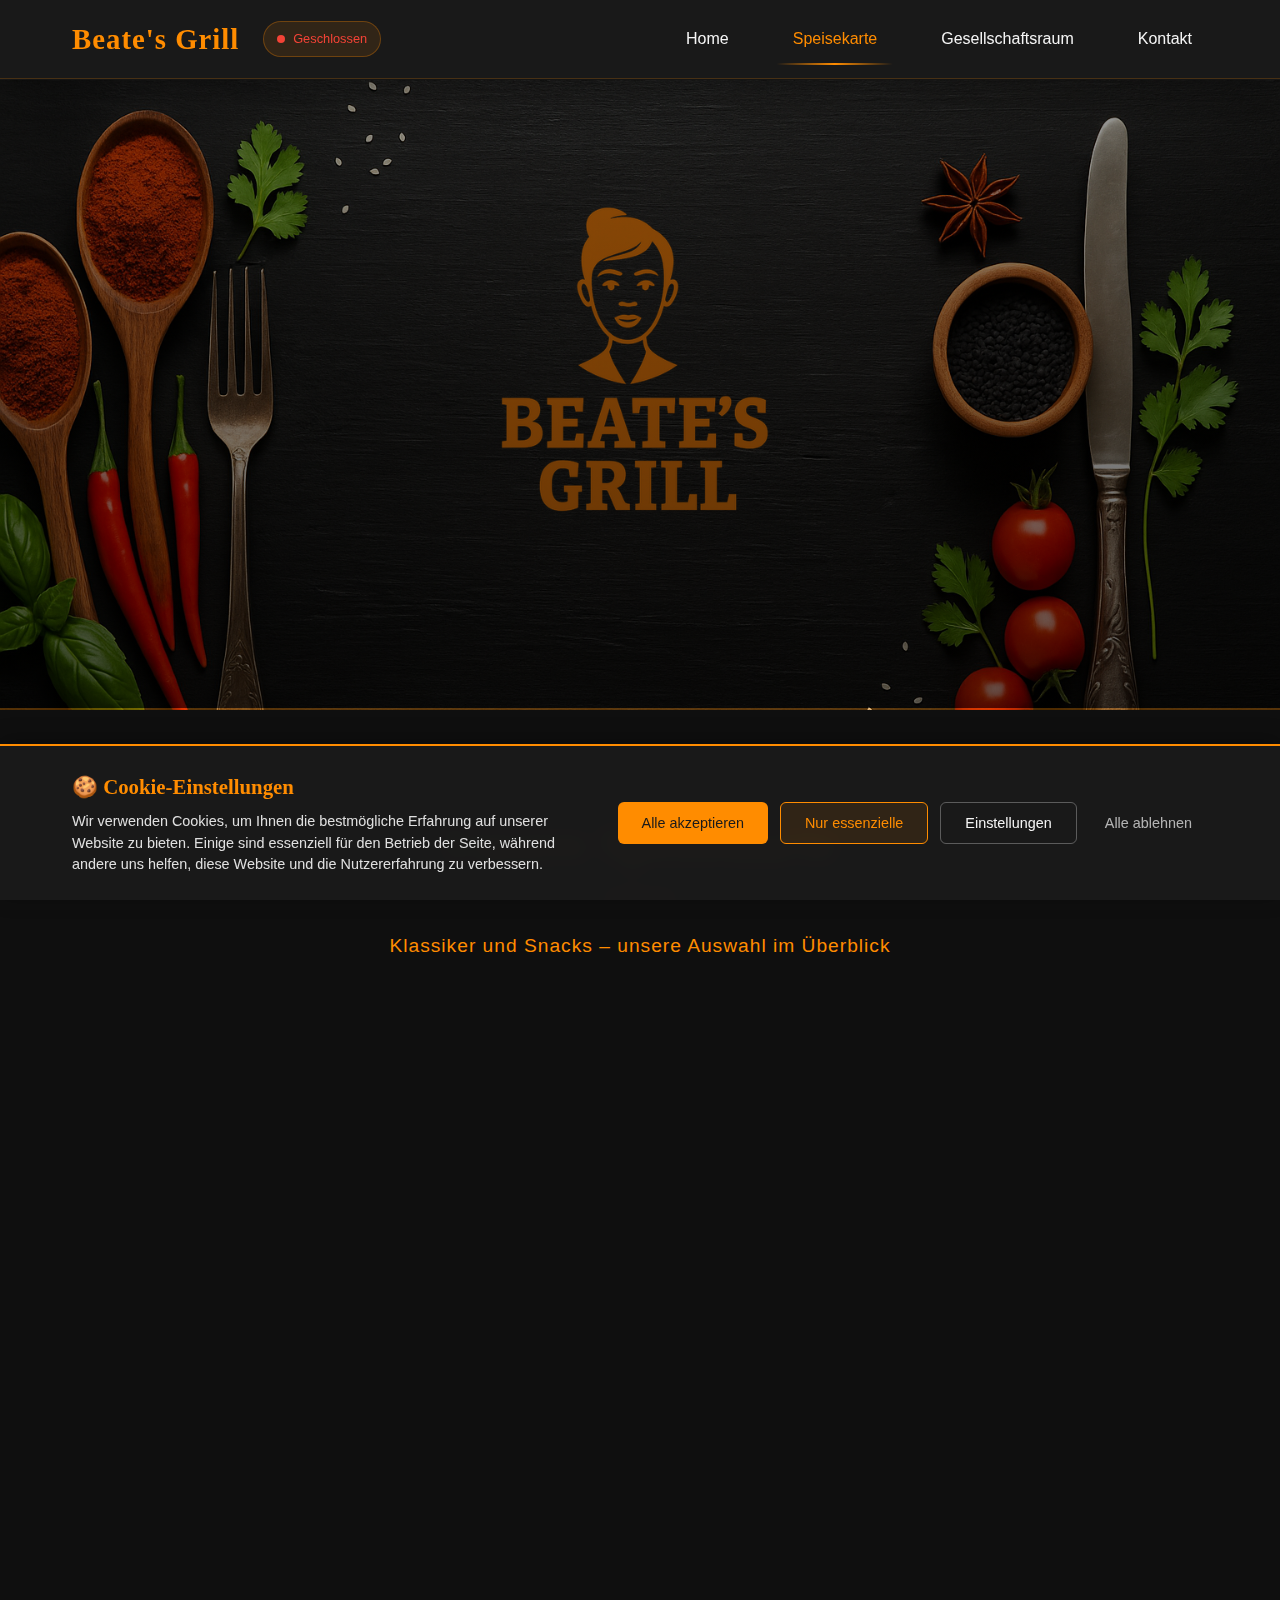
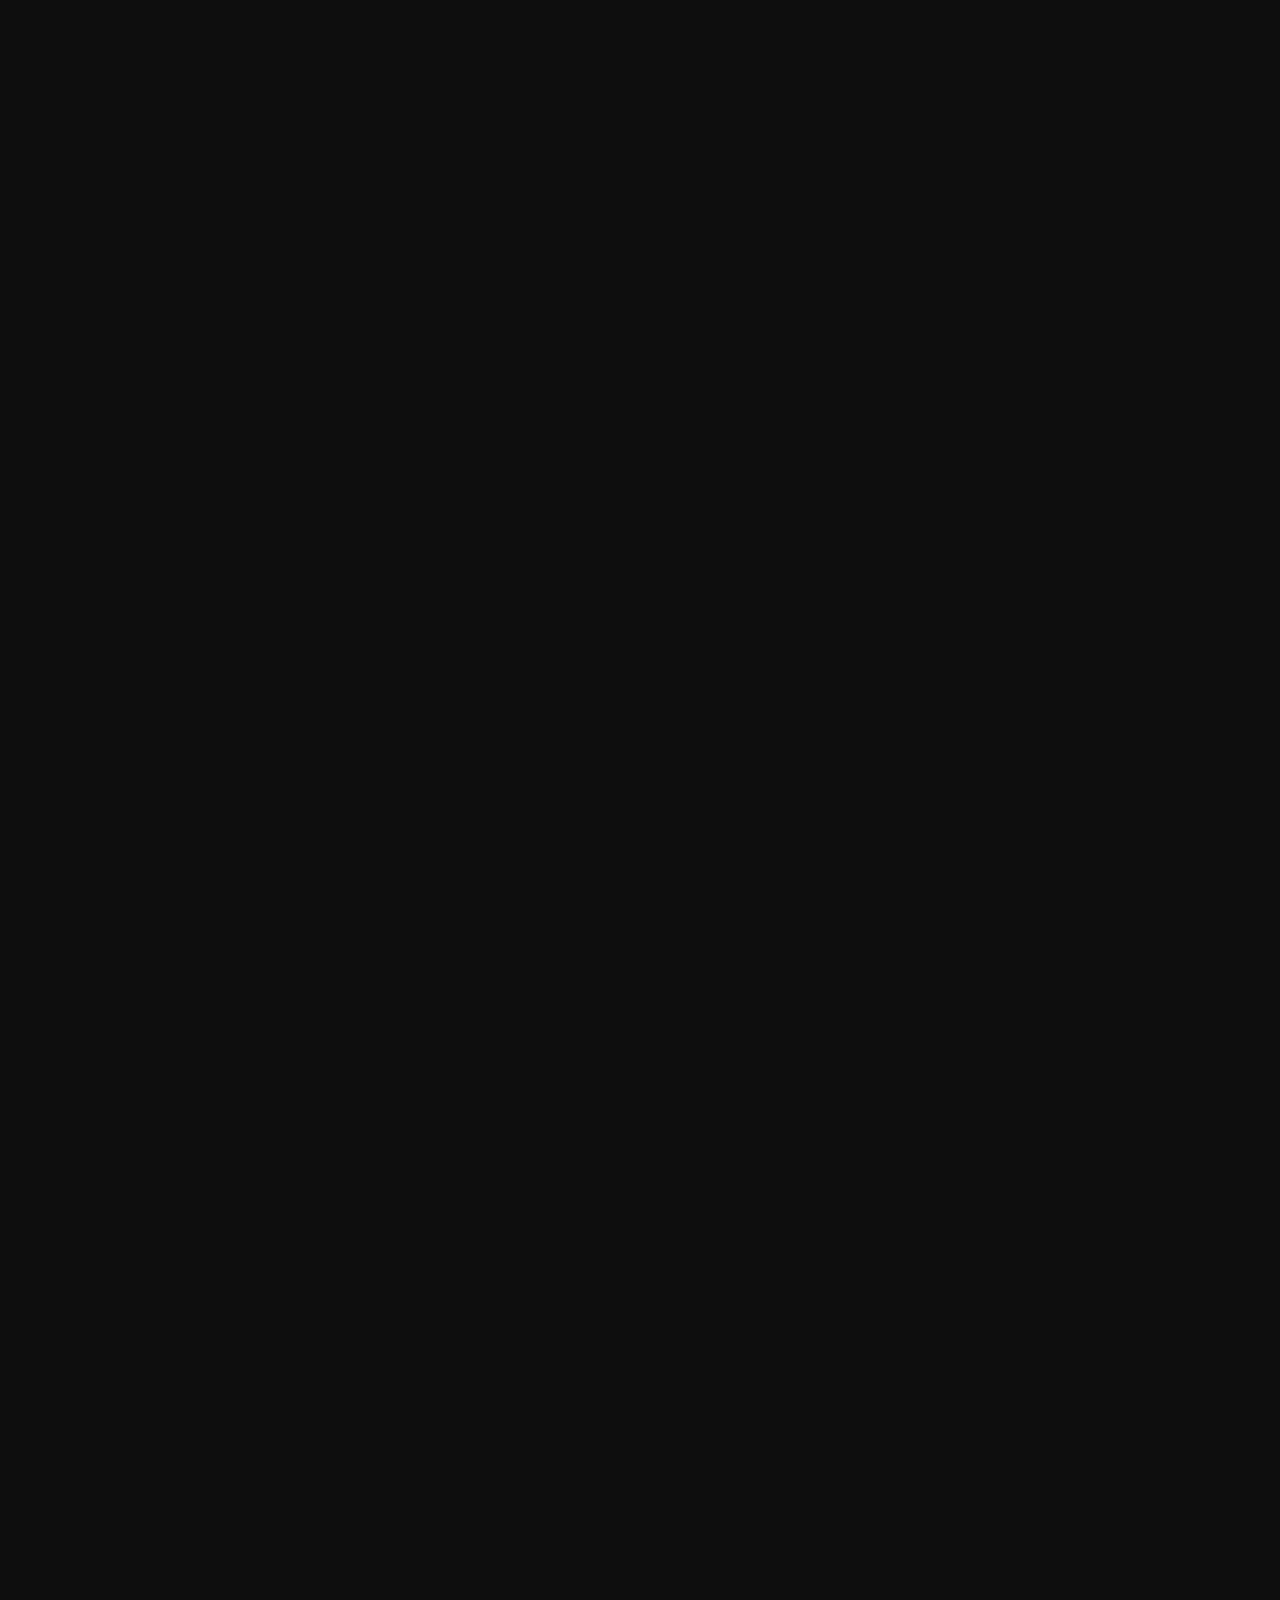
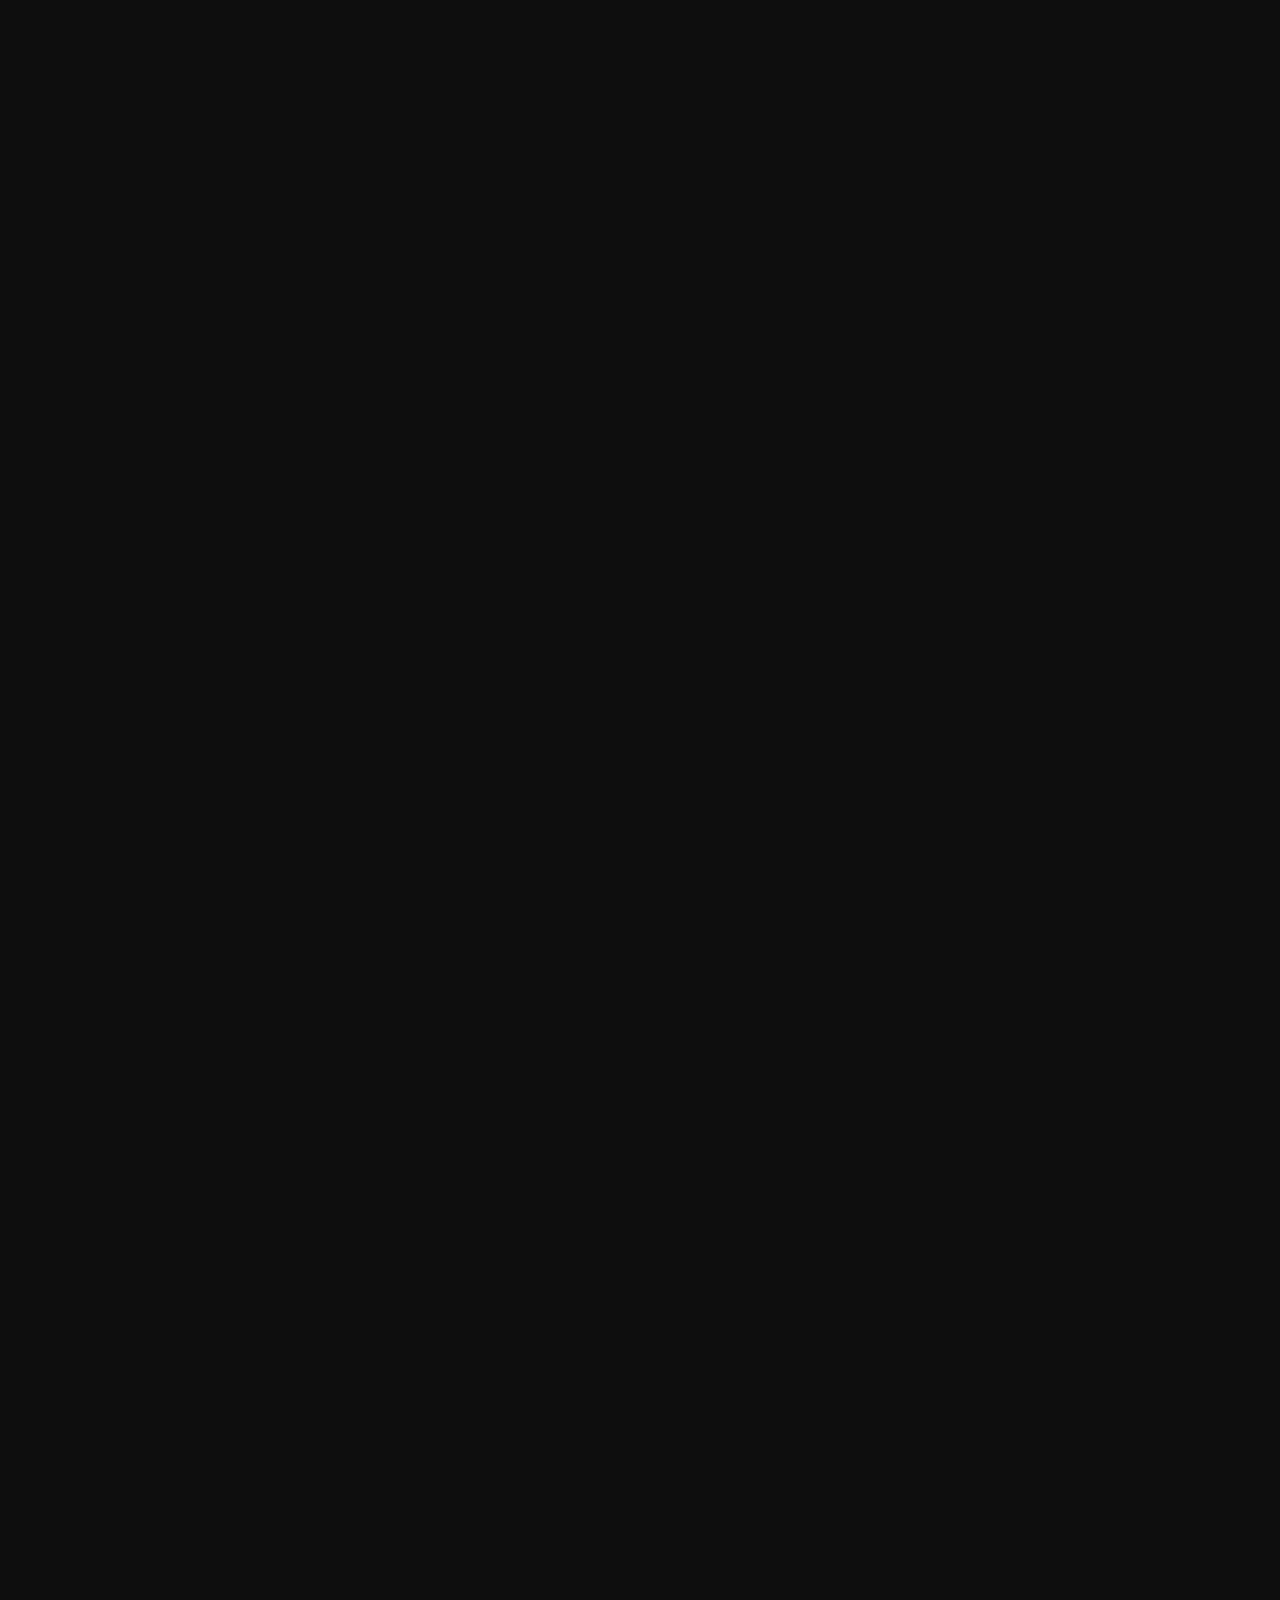
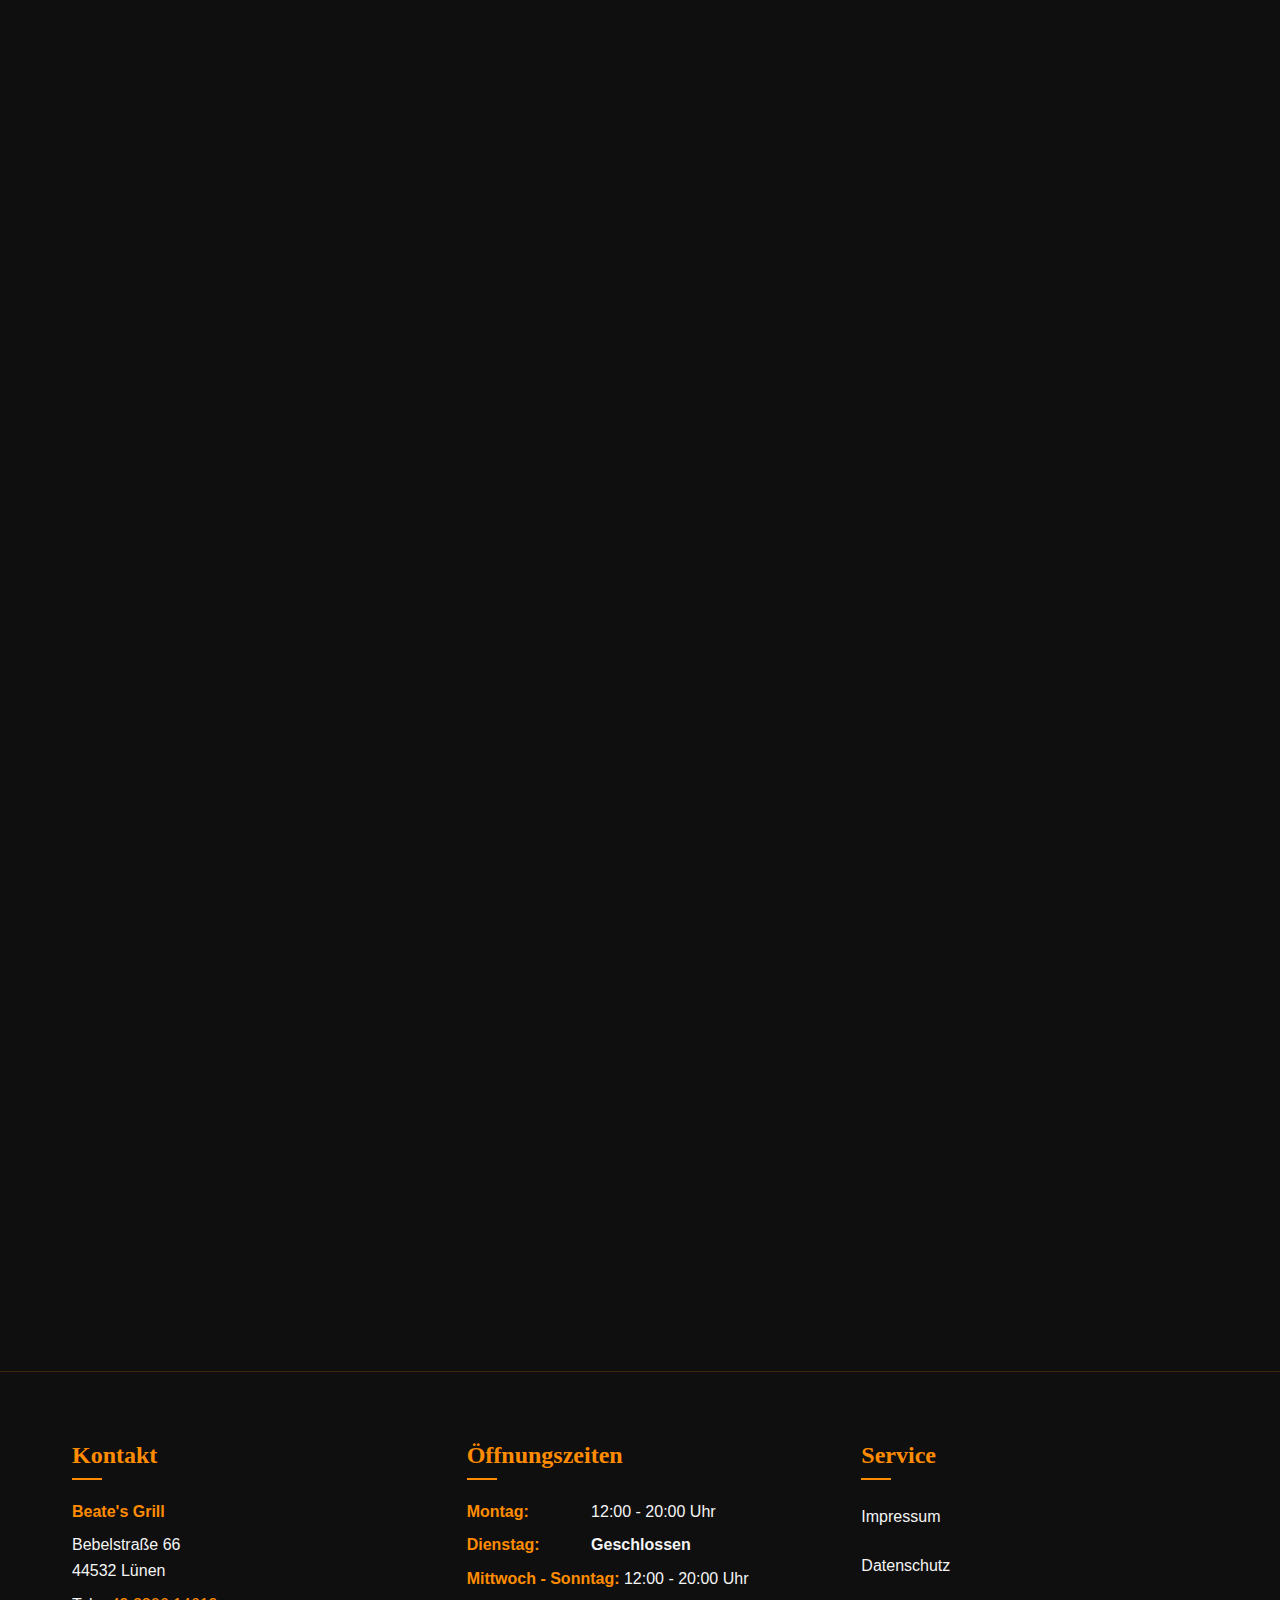
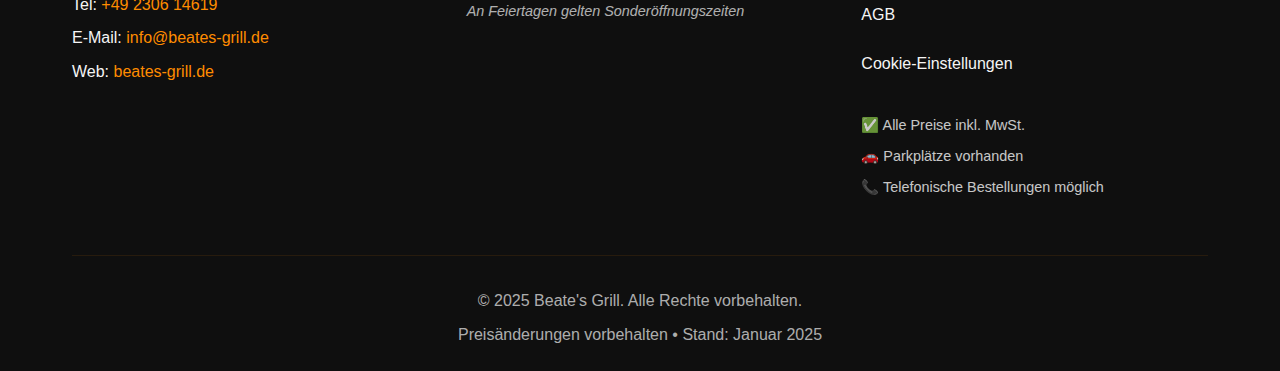
<file: speisekarte.html>
<!DOCTYPE html>
<html lang="de">
<head>
  <meta charset="UTF-8" />
  <meta name="viewport" content="width=device-width, initial-scale=1.0" />
  <meta name="description" content="Speisekarte von Beate's Grill - Currywurst, Schnitzel, Hamburger, Pommes und mehr. Aktuelle Preise und Angebote." />
  <meta name="keywords" content="Speisekarte, Preise, Currywurst, Schnitzel, Hamburger, Imbiss Lünen" />
  
  <title>Speisekarte | Beate's Grill - Aktuelle Preise</title>
  
  <!-- Lokale Schriftarten und Styles -->
  <link rel="stylesheet" href="css/local-fonts.css" />
  <link rel="stylesheet" href="css/beate-styles.css" />
  <link rel="stylesheet" href="css/cookie-consent.css" />
  
  <style>
    /* Elegantes Restaurant-Design */
    :root {
      --primary-gold: #FF8C00;
      --primary-gold-light: #FFA500;
      --primary-gold-dark: #FF7700;
      --dark-bg: #1a1a1a;
      --darker-bg: #0f0f0f;
      --text-light: #f5f5f5;
      --text-gold: #FF8C00;
      --accent-brown: #8B4513;
      --glass-bg: rgba(26, 26, 26, 0.8);
      --glass-border: rgba(255, 140, 0, 0.2);
      --shadow-gold: rgba(255, 140, 0, 0.1);
    }

    * {
      margin: 0;
      padding: 0;
      box-sizing: border-box;
    }

    body {
      font-family: 'Inter', sans-serif;
      background: var(--dark-bg);
      color: var(--text-light);
      line-height: 1.6;
      overflow-x: hidden;
    }

    /* Header Navigation - Modern Glass Effect */
    .elegant-header {
      position: fixed;
      top: 0;
      width: 100%;
      background: rgba(26, 26, 26, 0.9);
      backdrop-filter: blur(20px);
      -webkit-backdrop-filter: blur(20px);
      z-index: 1000;
      padding: 1rem 0;
      border-bottom: 1px solid var(--glass-border);
      box-shadow: 0 8px 32px rgba(0, 0, 0, 0.3);
      transition: transform 0.3s ease;
    }

    /* Auto-Hide Navigation */
    .elegant-header.hidden {
      transform: translateY(-100%);
    }

    .elegant-header.scrolled {
      background: rgba(26, 26, 26, 0.95);
      backdrop-filter: blur(25px);
      padding: 0.8rem 0;
    }

    .header-content {
      max-width: 1200px;
      margin: 0 auto;
      display: flex;
      justify-content: space-between;
      align-items: center;
      padding: 0 2rem;
    }

    .logo-elegant {
      font-family: 'Playfair Display', serif;
      font-size: 1.8rem;
      font-weight: 700;
      color: var(--primary-gold);
      text-decoration: none;
      letter-spacing: 1px;
      transition: all 0.3s ease;
    }

    .logo-elegant:hover {
      transform: scale(1.05);
    }

    .nav-elegant {
      display: flex;
      gap: 2rem;
      list-style: none;
    }

    .nav-elegant a {
      color: var(--text-light);
      text-decoration: none;
      font-weight: 500;
      transition: all 0.3s cubic-bezier(0.4, 0, 0.2, 1);
      position: relative;
      padding: 0.5rem 1rem;
      border-radius: 8px;
    }

    .nav-elegant a:hover,
    .nav-elegant a.active {
      color: var(--primary-gold);
    }

    .nav-elegant a::after {
      content: '';
      position: absolute;
      bottom: -5px;
      left: 50%;
      transform: translateX(-50%);
      width: 0;
      height: 2px;
      background: linear-gradient(90deg, transparent, var(--primary-gold), transparent);
      transition: width 0.3s ease;
    }

    .nav-elegant a:hover::after,
    .nav-elegant a.active::after {
      width: 100%;
    }

    /* Status Indicator */
    .status-indicator {
      display: flex;
      align-items: center;
      gap: 0.5rem;
      font-size: 0.9rem;
    }

    .status-dot {
      width: 8px;
      height: 8px;
      border-radius: 50%;
      background: #4CAF50;
      animation: pulse 2s infinite;
    }

    .status-dot.closed {
      background: #f44336;
      animation: none;
    }

    @keyframes pulse {
      0% { box-shadow: 0 0 0 0 rgba(76, 175, 80, 0.7); }
      70% { box-shadow: 0 0 0 10px rgba(76, 175, 80, 0); }
      100% { box-shadow: 0 0 0 0 rgba(76, 175, 80, 0); }
    }

    /* Logo Section */
    .logo-section {
      display: flex;
      align-items: center;
      gap: 1.5rem;
    }

    .header-status-indicator {
      display: flex;
      align-items: center;
      gap: 0.5rem;
      padding: 0.4rem 0.8rem;
      background: rgba(255, 140, 0, 0.1);
      border-radius: 20px;
      border: 1px solid rgba(255, 140, 0, 0.3);
      backdrop-filter: blur(5px);
    }

    .header-status-dot {
      width: 8px;
      height: 8px;
      border-radius: 50%;
      animation: pulse 2s infinite;
    }

    .header-status-dot.open {
      background: #4CAF50;
    }

    .header-status-dot.closed {
      background: #f44336;
    }

    .header-status-text {
      font-size: 0.8rem;
      font-weight: 500;
      white-space: nowrap;
    }

    .header-status-text.open {
      color: #4CAF50;
    }

    .header-status-text.closed {
      color: #f44336;
    }

    /* Hero Section */
    .hero-elegant {
      height: 70vh;
      background: linear-gradient(rgba(0,0,0,0.4), rgba(0,0,0,0.6)), url('img/optimized/Karte.jpg');
      background-size: cover;
      background-position: center 20%;
      background-repeat: no-repeat;
      display: flex;
      align-items: center;
      justify-content: center;
      text-align: center;
      position: relative;
      margin-top: 80px;
      border-bottom: 2px solid rgba(255, 140, 0, 0.3);
    }

    .hero-content-elegant {
      max-width: 800px;
      padding: 0 2rem;
    }

    .hero-title-elegant {
      font-family: 'Playfair Display', serif;
      font-size: 3.5rem;
      font-weight: 700;
      color: var(--text-light);
      margin-bottom: 1rem;
      text-shadow: 2px 2px 4px rgba(0,0,0,0.5);
    }

    .hero-subtitle-elegant {
      font-size: 1.2rem;
      color: var(--primary-gold);
      margin-bottom: 2rem;
      font-weight: 300;
      letter-spacing: 1px;
    }

    /* Menu Section */
    .menu-section {
      padding: 6rem 0;
      background: var(--darker-bg);
    }

    .container-elegant {
      max-width: 1200px;
      margin: 0 auto;
      padding: 0 2rem;
    }

    .section-title {
      font-family: 'Playfair Display', serif;
      font-size: 3rem;
      text-align: center;
      color: var(--primary-gold);
      margin-bottom: 3rem;
      position: relative;
    }

    .section-title::after {
      content: '';
      position: absolute;
      bottom: -10px;
      left: 50%;
      transform: translateX(-50%);
      width: 80px;
      height: 3px;
      background: var(--primary-gold);
    }

    .menu-grid {
      display: grid;
      grid-template-columns: repeat(auto-fit, minmax(400px, 1fr));
      gap: 3rem;
      margin-top: 4rem;
    }

    .menu-category-card {
      background: var(--dark-bg);
      padding: 3rem;
      border-radius: 20px;
      border: 1px solid rgba(255, 140, 0, 0.2);
      transition: transform 0.3s ease, box-shadow 0.3s ease;
    }

    .menu-category-card:hover {
      transform: translateY(-5px);
      box-shadow: 0 20px 40px rgba(255, 140, 0, 0.1);
    }

    .category-title {
      font-family: 'Playfair Display', serif;
      font-size: 2rem;
      color: var(--primary-gold);
      margin-bottom: 2rem;
      text-align: center;
      position: relative;
    }

    .category-title::after {
      content: '';
      position: absolute;
      bottom: -10px;
      left: 50%;
      transform: translateX(-50%);
      width: 50px;
      height: 2px;
      background: var(--primary-gold);
    }

    .menu-items-elegant {
      list-style: none;
    }

    .menu-item-elegant {
      display: flex;
      justify-content: space-between;
      align-items: center;
      padding: 1rem 0;
      border-bottom: 1px solid rgba(255, 140, 0, 0.1);
      transition: all 0.3s ease;
    }

    .menu-item-elegant:last-child {
      border-bottom: none;
    }

    .menu-item-elegant:hover {
      background: rgba(255, 140, 0, 0.05);
      padding-left: 1rem;
      border-radius: 8px;
    }

    .item-name {
      font-size: 1.1rem;
      color: var(--text-light);
      font-weight: 500;
    }

    .item-price {
      font-size: 1.2rem;
      color: var(--primary-gold);
      font-weight: 600;
      font-family: 'Playfair Display', serif;
    }

    .item-description {
      font-size: 0.9rem;
      color: rgba(245, 245, 245, 0.7);
      margin-top: 0.3rem;
      font-style: italic;
    }

    /* Price Note */
    .price-note {
      background: var(--dark-bg);
      padding: 2rem;
      border-radius: 15px;
      text-align: center;
      margin: 4rem 0;
      border: 1px solid rgba(255, 140, 0, 0.2);
    }

    .price-note p {
      color: rgba(245, 245, 245, 0.7);
      font-style: italic;
    }

    /* Footer */
    .footer-elegant {
      background: var(--darker-bg);
      padding: 4rem 0 1rem;
      border-top: 1px solid rgba(255, 140, 0, 0.2);
    }

    .footer-grid {
      display: grid;
      grid-template-columns: repeat(auto-fit, minmax(280px, 1fr));
      gap: 3rem;
      margin-bottom: 3rem;
    }

    .footer-section h3 {
      font-family: 'Playfair Display', serif;
      font-size: 1.5rem;
      color: var(--primary-gold);
      margin-bottom: 1.5rem;
      position: relative;
    }

    .footer-section h3::after {
      content: '';
      position: absolute;
      bottom: -5px;
      left: 0;
      width: 30px;
      height: 2px;
      background: var(--primary-gold);
    }

    .footer-contact p,
    .opening-hours p {
      color: var(--text-light);
      margin-bottom: 0.5rem;
      line-height: 1.6;
    }

    .footer-contact strong {
      color: var(--primary-gold);
    }

    .footer-contact a,
    .footer-bottom a {
      color: var(--primary-gold);
      text-decoration: none;
      transition: color 0.3s ease;
    }

    .footer-contact a:hover,
    .footer-bottom a:hover {
      color: #FFA500;
    }

    .opening-hours span {
      font-weight: 600;
      color: var(--primary-gold);
      display: inline-block;
      min-width: 120px;
    }

    .holiday-note {
      font-size: 0.9rem;
      opacity: 0.7;
      font-style: italic;
      margin-top: 0.5rem;
    }

    .footer-links {
      display: flex;
      flex-direction: column;
      gap: 0.8rem;
      margin-bottom: 2rem;
    }

    .footer-links a {
      color: var(--text-light);
      text-decoration: none;
      transition: color 0.3s ease;
      padding: 0.3rem 0;
      border-bottom: 1px solid transparent;
      position: relative;
      display: inline-block;
    }

    .footer-links a:hover {
      color: var(--primary-gold);
    }

    .footer-links a::after {
      content: '';
      position: absolute;
      bottom: 0.3rem;
      left: 0;
      width: 0;
      height: 1px;
      background: var(--primary-gold);
      transition: width 0.3s ease;
    }

    .footer-links a:hover::after {
      width: 100%;
    }

    .footer-info p {
      color: var(--text-light);
      margin-bottom: 0.5rem;
      font-size: 0.9rem;
      opacity: 0.8;
    }

    .footer-bottom {
      text-align: center;
      padding-top: 2rem;
      border-top: 1px solid rgba(255, 140, 0, 0.1);
      color: rgba(245, 245, 245, 0.7);
    }

    .footer-bottom p {
      margin-bottom: 0.5rem;
    }

    /* Mobile Responsive */
    @media (max-width: 768px) {
      .footer-grid {
        grid-template-columns: 1fr;
        gap: 2rem;
      }

      .footer-section h3 {
        font-size: 1.3rem;
      }

      .opening-hours span {
        min-width: 100px;
        font-size: 0.9rem;
      }

      .footer-links {
        text-align: center;
      }

      .footer-contact {
        text-align: center;
      }
    }

    /* Mobile Menu */
    .mobile-menu-toggle {
      display: none;
      background: none;
      border: none;
      color: var(--primary-gold);
      font-size: 1.5rem;
      cursor: pointer;
      padding: 0.5rem;
      z-index: 1001;
    }

    .mobile-nav {
      display: none;
      position: fixed;
      top: 0;
      left: 0;
      width: 100%;
      height: 100vh;
      background: rgba(26, 26, 26, 0.98);
      backdrop-filter: blur(10px);
      z-index: 1000;
      flex-direction: column;
      justify-content: center;
      align-items: center;
      gap: 2rem;
      opacity: 0;
      transform: translateY(-100%);
      transition: all 0.3s ease;
    }

    .mobile-nav.active {
      display: flex;
      opacity: 1;
      transform: translateY(0);
    }

    .mobile-nav a {
      color: var(--text-light);
      text-decoration: none;
      font-size: 1.5rem;
      font-weight: 500;
      padding: 1rem 2rem;
      border-radius: 10px;
      transition: all 0.3s ease;
      text-align: center;
      min-width: 200px;
    }

    .mobile-nav a:hover,
    .mobile-nav a.active {
      background: var(--primary-gold);
      color: var(--dark-bg);
      transform: scale(1.05);
    }

    .mobile-close {
      position: absolute;
      top: 2rem;
      right: 2rem;
      background: none;
      border: none;
      color: var(--primary-gold);
      font-size: 2rem;
      cursor: pointer;
      padding: 0.5rem;
    }

    /* Mobile Responsive */
    @media (max-width: 768px) {
      .nav-elegant {
        display: none;
      }

      .mobile-menu-toggle {
        display: block;
      }

      .hero-title-elegant {
        font-size: 2.5rem;
      }

      .menu-grid {
        grid-template-columns: 1fr;
        gap: 2rem;
      }

      .menu-category-card {
        padding: 2rem;
        /* Deaktiviere komplexe Animationen auf Mobile */
        opacity: 1;
        transform: none;
        transition: none;
      }

      .menu-category-card:nth-child(n) {
        transition-delay: 0s;
      }

      /* Vereinfachte Hover-Effekte auf Mobile */
      .menu-category-card:hover {
        transform: none;
        box-shadow: 0 10px 20px rgba(255, 140, 0, 0.1);
      }

      .menu-item-elegant:hover {
        background: rgba(255, 140, 0, 0.03);
        padding-left: 0.5rem;
      }

      /* Reduzierte Scroll-Animationen */
      .fade-in {
        opacity: 1;
        transform: none;
        transition: none;
      }

      .header-content {
        padding: 0 1rem;
      }

      .container-elegant {
        padding: 0 1rem;
      }

      .header-status-indicator {
        display: none;
      }
    }

    /* Performance-Optimierung für langsame Geräte */
    @media (prefers-reduced-motion: reduce) {
      * {
        animation-duration: 0.01ms !important;
        animation-iteration-count: 1 !important;
        transition-duration: 0.01ms !important;
      }
    }

    /* Scroll animations - vereinfacht */
    .fade-in {
      opacity: 0;
      transform: translateY(20px);
      transition: all 0.4s ease;
    }

    .fade-in.visible {
      opacity: 1;
      transform: translateY(0);
    }

    /* Menu Card Animations - vereinfacht */
    .menu-category-card {
      opacity: 0;
      transition: all 0.5s ease;
    }

    .menu-category-card.animate-in {
      opacity: 1;
      transform: translateX(0);
    }

    /* Reduzierte Staggered animation delays */
    .menu-category-card:nth-child(1) {
      transition-delay: 0.1s;
    }

    .menu-category-card:nth-child(2) {
      transition-delay: 0.15s;
    }

    .menu-category-card:nth-child(3) {
      transition-delay: 0.2s;
    }

    .menu-category-card:nth-child(4) {
      transition-delay: 0.25s;
    }

    .menu-category-card:nth-child(5) {
      transition-delay: 0.3s;
    }

    .menu-category-card:nth-child(6) {
      transition-delay: 0.35s;
    }

    .menu-category-card:nth-child(7) {
      transition-delay: 0.4s;
    }

    .menu-category-card:nth-child(8) {
      transition-delay: 0.45s;
    }

    .menu-category-card:nth-child(9) {
      transition-delay: 0.5s;
    }
  </style>
</head>
<body>
  <!-- Header -->
  <header class="elegant-header">
    <div class="header-content">
      <div class="logo-section">
        <a href="index.html" class="logo-elegant">Beate's Grill</a>
        <div class="header-status-indicator" id="headerStatusIndicator">
          <div class="header-status-dot" id="headerStatusDot"></div>
          <span class="header-status-text" id="headerStatusText">Wird geladen...</span>
        </div>
      </div>
      <nav class="nav-elegant">
        <a href="index.html">Home</a>
        <a href="speisekarte.html" class="active">Speisekarte</a>
        <a href="gesellschaftsraum.html">Gesellschaftsraum</a>
        <a href="kontakt.html">Kontakt</a>
      </nav>
      <button class="mobile-menu-toggle" onclick="toggleMobileMenu()" aria-label="Menü öffnen">☰</button>
    </div>
  </header>

  <!-- Mobile Navigation -->
  <nav class="mobile-nav" id="mobileNav">
    <button class="mobile-close" onclick="toggleMobileMenu()" aria-label="Menü schließen">✕</button>
    <a href="index.html" onclick="toggleMobileMenu()">Home</a>
    <a href="speisekarte.html" class="active" onclick="toggleMobileMenu()">Speisekarte</a>
    <a href="gesellschaftsraum.html" onclick="toggleMobileMenu()">Gesellschaftsraum</a>
    <a href="kontakt.html" onclick="toggleMobileMenu()">Kontakt</a>
  </nav>

  <!-- Hero Section -->
  <section class="hero-elegant">
  </section>

  <!-- Menu Section -->
  <section class="menu-section">
    <div class="container-elegant">
      <h1 class="section-title">Unsere Speisekarte</h1>
      <p style="text-align: center; font-size: 1.2rem; color: var(--primary-gold); margin-bottom: 4rem; font-weight: 300; letter-spacing: 1px;">Klassiker und Snacks – unsere Auswahl im Überblick</p>
      
      <div class="menu-grid">
        <!-- Angebote -->
        <div class="menu-category-card">
          <h2 class="category-title">Angebote</h2>
          <ul class="menu-items-elegant">
            <li class="menu-item-elegant">
              <div>
                <div class="item-name">Nackensteak mit Pommes & Salatbeilage</div>
                <div class="item-description">Menü</div>
              </div>
              <span class="item-price">12,90 €</span>
            </li>
            <li class="menu-item-elegant">
              <div>
                <div class="item-name">Schaschlik mit Pommes & Salatbeilage</div>
                <div class="item-description">Angebot</div>
              </div>
              <span class="item-price">12,60 €</span>
            </li>
            <li class="menu-item-elegant">
              <div>
                <div class="item-name">Filetspieß mit Pommes & Salatbeilage</div>
                <div class="item-description">Menü</div>
              </div>
              <span class="item-price">13,80 €</span>
            </li>
            <li class="menu-item-elegant">
              <div>
                <div class="item-name">Grillteller</div>
                <div class="item-description">Nackensteak, Filetspieß, Kräuterbutter, Pommes</div>
              </div>
              <span class="item-price">18,90 €</span>
            </li>
            <li class="menu-item-elegant">
              <div>
                <div class="item-name">Feuerspieß mit Paprikasoße</div>
                <div class="item-description">mit Paprikasoße, Pommes, Reis oder Kroketten</div>
              </div>
              <span class="item-price">8,80 €</span>
            </li>
            <li class="menu-item-elegant">
              <div>
                <div class="item-name">Rippchen mit Soße, Pommes & Krautsalat</div>
                <div class="item-description">mit Soße, Pommes, Krautsalat</div>
              </div>
              <span class="item-price">16,50 €</span>
            </li>
            <li class="menu-item-elegant">
              <div>
                <div class="item-name">6er Nuggets mit Pommes</div>
                <div class="item-description">mit Pommes</div>
              </div>
              <span class="item-price">9,70 €</span>
            </li>
            <li class="menu-item-elegant">
              <div>
                <div class="item-name">Hähnchenschnitzel mit Pommes</div>
                <div class="item-description">mit Pommes</div>
              </div>
              <span class="item-price">8,30 €</span>
            </li>
          </ul>
        </div>

        <!-- Hausgemachte Schnitzel -->
        <div class="menu-category-card">
          <h2 class="category-title">Hausgemachte Schnitzel</h2>
          <ul class="menu-items-elegant">
            <li class="menu-item-elegant">
              <div>
                <div class="item-name">Schnitzel "Wiener Art"</div>
                <div class="item-description">paniert</div>
              </div>
              <span class="item-price">9,50 €</span>
            </li>
            <li class="menu-item-elegant">
              <div>
                <div class="item-name">Hollandaise-Schnitzel</div>
                <div class="item-description">mit Hollandaise</div>
              </div>
              <span class="item-price">10,50 €</span>
            </li>
            <li class="menu-item-elegant">
              <div>
                <div class="item-name">Curryschnitzel</div>
                <div class="item-description">mit Currysauce</div>
              </div>
              <span class="item-price">10,50 €</span>
            </li>
            <li class="menu-item-elegant">
              <div>
                <div class="item-name">Jägerschnitzel</div>
                <div class="item-description">mit Jägersoße</div>
              </div>
              <span class="item-price">10,50 €</span>
            </li>
            <li class="menu-item-elegant">
              <div>
                <div class="item-name">Paprikaschnitzel</div>
                <div class="item-description">mit Paprikasoße</div>
              </div>
              <span class="item-price">10,50 €</span>
            </li>
            <li class="menu-item-elegant">
              <div>
                <div class="item-name">Zwiebelschnitzel</div>
                <div class="item-description">mit Zwiebeln</div>
              </div>
              <span class="item-price">10,50 €</span>
            </li>
            <li class="menu-item-elegant">
              <div>
                <div class="item-name">Spargelschnitzel</div>
                <div class="item-description">mit Spargel</div>
              </div>
              <span class="item-price">11,50 €</span>
            </li>
            <li class="menu-item-elegant">
              <div>
                <div class="item-name">Hawaiischnitzel</div>
                <div class="item-description">mit Ananas und Käse</div>
              </div>
              <span class="item-price">11,50 €</span>
            </li>
            <li class="menu-item-elegant">
              <div>
                <div class="item-name">Schlemmerschnitzel</div>
                <div class="item-description">Schnitzel</div>
              </div>
              <span class="item-price">11,50 €</span>
            </li>
            <li class="menu-item-elegant">
              <div>
                <div class="item-name">Broccolischnitzel</div>
                <div class="item-description">mit Broccoli</div>
              </div>
              <span class="item-price">11,50 €</span>
            </li>
            <li class="menu-item-elegant">
              <div>
                <div class="item-name">Hähnchenschnitzel</div>
                <div class="item-description">Hähnchenfleisch</div>
              </div>
              <span class="item-price">5,90 €</span>
            </li>
            <li class="menu-item-elegant">
              <div>
                <div class="item-name">Knüstchen</div>
                <div class="item-description">Spezialität</div>
              </div>
              <span class="item-price">12,50 €</span>
            </li>
            <li class="menu-item-elegant">
              <div>
                <div class="item-name">Erbsen & Möhren (Schnitzel)</div>
                <div class="item-description">mit Gemüse</div>
              </div>
              <span class="item-price">12,50 €</span>
            </li>
          </ul>
        </div>

        <!-- Gerichte vom Schwein -->
        <div class="menu-category-card">
          <h2 class="category-title">Gerichte vom Schwein</h2>
          <ul class="menu-items-elegant">
            <li class="menu-item-elegant">
              <div>
                <div class="item-name">Nackensteak</div>
                <div class="item-description">gegrillt</div>
              </div>
              <span class="item-price">6,90 €</span>
            </li>
            <li class="menu-item-elegant">
              <div>
                <div class="item-name">Filetspieß</div>
                <div class="item-description">Filetstücke am Spieß</div>
              </div>
              <span class="item-price">9,90 €</span>
            </li>
            <li class="menu-item-elegant">
              <div>
                <div class="item-name">Rippchen</div>
                <div class="item-description">mariniert</div>
              </div>
              <span class="item-price">10,50 €</span>
            </li>
            <li class="menu-item-elegant">
              <div>
                <div class="item-name">Grillteller</div>
                <div class="item-description">Gemischte Grillspezialitäten</div>
              </div>
              <span class="item-price">18,90 €</span>
            </li>
          </ul>
        </div>

        <!-- Gyros-Spezialitäten -->
        <div class="menu-category-card">
          <h2 class="category-title">Gyros-Spezialitäten</h2>
          <ul class="menu-items-elegant">
            <li class="menu-item-elegant">
              <div>
                <div class="item-name">Gyrosteller</div>
                <div class="item-description">Tsatsiki, Krautsalat, Zwiebeln, Pommes oder Reis</div>
              </div>
              <span class="item-price">13,90 €</span>
            </li>
            <li class="menu-item-elegant">
              <div>
                <div class="item-name">Taxiteller</div>
                <div class="item-description">Currywurst, Gyros, Zwiebeln, Pommes oder Reis</div>
              </div>
              <span class="item-price">11,90 €</span>
            </li>
            <li class="menu-item-elegant">
              <div>
                <div class="item-name">Gyros mit Zwiebeln</div>
                <div class="item-description">Gyros, Zwiebeln</div>
              </div>
              <span class="item-price">6,90 €</span>
            </li>
            <li class="menu-item-elegant">
              <div>
                <div class="item-name">Gyros Pita</div>
                <div class="item-description">im Fladenbrot</div>
              </div>
              <span class="item-price">6,90 €</span>
            </li>
          </ul>
        </div>

        <!-- Imbiss-Spezialitäten -->
        <div class="menu-category-card">
          <h2 class="category-title">Imbiss-Spezialitäten</h2>
          <ul class="menu-items-elegant">
            <li class="menu-item-elegant">
              <div>
                <div class="item-name">Pommes</div>
                <div class="item-description">Goldgelb und knusprig</div>
              </div>
              <span class="item-price">2,90 €</span>
            </li>
            <li class="menu-item-elegant">
              <div>
                <div class="item-name">Kroketten</div>
                <div class="item-description">Kartoffelkroketten</div>
              </div>
              <span class="item-price">3,20 €</span>
            </li>
            <li class="menu-item-elegant">
              <div>
                <div class="item-name">Reis</div>
                <div class="item-description">Langkornreis</div>
              </div>
              <span class="item-price">3,20 €</span>
            </li>
            <li class="menu-item-elegant">
              <div>
                <div class="item-name">Currywurst</div>
                <div class="item-description">Currywurst</div>
              </div>
              <span class="item-price">3,50 €</span>
            </li>
            <li class="menu-item-elegant">
              <div>
                <div class="item-name">Jägerwurst</div>
                <div class="item-description">mit Jägersoße</div>
              </div>
              <span class="item-price">3,50 €</span>
            </li>
            <li class="menu-item-elegant">
              <div>
                <div class="item-name">Bratwurst</div>
                <div class="item-description">Bratwurst</div>
              </div>
              <span class="item-price">2,90 €</span>
            </li>
            <li class="menu-item-elegant">
              <div>
                <div class="item-name">Paprikawurst</div>
                <div class="item-description">Paprikawurst</div>
              </div>
              <span class="item-price">3,50 €</span>
            </li>
            <li class="menu-item-elegant">
              <div>
                <div class="item-name">Zwiebelwurst</div>
                <div class="item-description">mit Zwiebeln</div>
              </div>
              <span class="item-price">3,50 €</span>
            </li>
            <li class="menu-item-elegant">
              <div>
                <div class="item-name">Frikadelle</div>
                <div class="item-description">Frikadelle</div>
              </div>
              <span class="item-price">3,80 €</span>
            </li>
            <li class="menu-item-elegant">
              <div>
                <div class="item-name">Feuerspieß</div>
                <div class="item-description">scharf</div>
              </div>
              <span class="item-price">5,90 €</span>
            </li>
            <li class="menu-item-elegant">
              <div>
                <div class="item-name">½ Hähnchen</div>
                <div class="item-description">Hähnchen</div>
              </div>
              <span class="item-price">6,50 €</span>
            </li>
          </ul>
        </div>

        <!-- Fast Food -->
        <div class="menu-category-card">
          <h2 class="category-title">Fast Food</h2>
          <ul class="menu-items-elegant">
            <li class="menu-item-elegant">
              <div>
                <div class="item-name">Hamburger</div>
                <div class="item-description">Saftig und frisch belegt</div>
              </div>
              <span class="item-price">5,50 €</span>
            </li>
            <li class="menu-item-elegant">
              <div>
                <div class="item-name">Cheeseburger</div>
                <div class="item-description">Mit geschmolzenem Käse</div>
              </div>
              <span class="item-price">5,80 €</span>
            </li>
            <li class="menu-item-elegant">
              <div>
                <div class="item-name">Chickenburger</div>
                <div class="item-description">Knuspriges Hähnchen</div>
              </div>
              <span class="item-price">6,80 €</span>
            </li>
            <li class="menu-item-elegant">
              <div>
                <div class="item-name">Chicken Nuggets</div>
                <div class="item-description">Knusprig paniert</div>
              </div>
              <span class="item-price">4,80 €</span>
            </li>
            <li class="menu-item-elegant">
              <div>
                <div class="item-name">Chicken Wings (6 St.)</div>
                <div class="item-description">Würzig mariniert</div>
              </div>
              <span class="item-price">6,80 €</span>
            </li>
            <li class="menu-item-elegant">
              <div>
                <div class="item-name">Hot-Dog</div>
                <div class="item-description">Klassisch amerikanisch</div>
              </div>
              <span class="item-price">3,90 €</span>
            </li>
            <li class="menu-item-elegant">
              <div>
                <div class="item-name">Fleischkroketten</div>
                <div class="item-description">Hausgemacht</div>
              </div>
              <span class="item-price">1,50 €</span>
            </li>
          </ul>
        </div>

        <!-- Salate & Beilagen -->
        <div class="menu-category-card">
          <h2 class="category-title">Salate & Beilagen</h2>
          <ul class="menu-items-elegant">
            <li class="menu-item-elegant">
              <div>
                <div class="item-name">Diverse Salate klein</div>
                <div class="item-description">Salat klein</div>
              </div>
              <span class="item-price">3,90 €</span>
            </li>
            <li class="menu-item-elegant">
              <div>
                <div class="item-name">Diverse Salate groß</div>
                <div class="item-description">Salat groß</div>
              </div>
              <span class="item-price">7,90 €</span>
            </li>
            <li class="menu-item-elegant">
              <div>
                <div class="item-name">Tsatsiki klein</div>
                <div class="item-description">Tsatsiki klein</div>
              </div>
              <span class="item-price">2,50 €</span>
            </li>
            <li class="menu-item-elegant">
              <div>
                <div class="item-name">Tsatsiki</div>
                <div class="item-description">Tsatsiki</div>
              </div>
              <span class="item-price">4,90 €</span>
            </li>
            <li class="menu-item-elegant">
              <div>
                <div class="item-name">Bigos</div>
                <div class="item-description">Sauerkraut</div>
              </div>
              <span class="item-price">6,90 €</span>
            </li>
            <li class="menu-item-elegant">
              <div>
                <div class="item-name">Kartoffel-Wedges</div>
                <div class="item-description">Kartoffel-Wedges</div>
              </div>
              <span class="item-price">3,50 €</span>
            </li>
          </ul>
        </div>

        <!-- Saucen -->
        <div class="menu-category-card">
          <h2 class="category-title">Saucen</h2>
          <ul class="menu-items-elegant">
            <li class="menu-item-elegant">
              <div>
                <div class="item-name">Salatmayonnaise, Ketchup oder Schaschliksoße</div>
                <div class="item-description">Salatmayonnaise, Ketchup, Schaschliksoße</div>
              </div>
              <span class="item-price">1,00 €</span>
            </li>
            <li class="menu-item-elegant">
              <div>
                <div class="item-name">Currysauce, Jägersoße, Paprikasoße oder Hollandaise</div>
                <div class="item-description">Currysauce, Jägersoße, Paprikasoße, Hollandaise</div>
              </div>
              <span class="item-price">1,50 €</span>
            </li>
          </ul>
        </div>

        <!-- Getränke -->
        <div class="menu-category-card">
          <h2 class="category-title">Getränke</h2>
          <ul class="menu-items-elegant">
            <li class="menu-item-elegant">
              <div>
                <div class="item-name">Coca-Cola, Cola light</div>
                <div class="item-description">Cola, Cola light</div>
              </div>
              <span class="item-price">2,70 €</span>
            </li>
            <li class="menu-item-elegant">
              <div>
                <div class="item-name">Cola Zero</div>
                <div class="item-description">Cola Zero</div>
              </div>
              <span class="item-price">2,70 €</span>
            </li>
            <li class="menu-item-elegant">
              <div>
                <div class="item-name">Fanta, Sprite, Mezzo Mix</div>
                <div class="item-description">Fanta, Sprite, Mezzo Mix</div>
              </div>
              <span class="item-price">2,70 €</span>
            </li>
            <li class="menu-item-elegant">
              <div>
                <div class="item-name">Mineralwasser</div>
                <div class="item-description">Mineralwasser</div>
              </div>
              <span class="item-price">2,70 €</span>
            </li>
            <li class="menu-item-elegant">
              <div>
                <div class="item-name">Multivitamin</div>
                <div class="item-description">Multivitamin</div>
              </div>
              <span class="item-price">2,80 €</span>
            </li>
            <li class="menu-item-elegant">
              <div>
                <div class="item-name">Bier, Radler</div>
                <div class="item-description">Bier, Radler</div>
              </div>
              <span class="item-price">2,80 €</span>
            </li>
            <li class="menu-item-elegant">
              <div>
                <div class="item-name">Kakao</div>
                <div class="item-description">Kakao</div>
              </div>
              <span class="item-price">1,80 €</span>
            </li>
            <li class="menu-item-elegant">
              <div>
                <div class="item-name">Capri-Sonne</div>
                <div class="item-description">Capri-Sonne</div>
              </div>
              <span class="item-price">1,80 €</span>
            </li>
          </ul>
        </div>
      </div>

      <!-- Price Note -->
      <div class="price-note fade-in">
        <p><em>Alle Preise inkl. MwSt. Preisänderungen vorbehalten. Stand: Januar 2025</em></p>
      </div>
    </div>
  </section>

  <!-- Footer -->
  <footer class="footer-elegant">
    <div class="container-elegant">
      <div class="footer-grid">
        <!-- Kontakt -->
        <div class="footer-section">
          <h3>Kontakt</h3>
          <div class="footer-contact">
            <p><strong>Beate's Grill</strong></p>
            <p>Bebelstraße 66<br>44532 Lünen</p>
            <p>Tel: <a href="tel:+49230614619">+49 2306 14619</a></p>
            <p>E-Mail: <a href="mailto:info@beates-grill.de">info@beates-grill.de</a></p>
            <p>Web: <a href="http://beates-grill.de" target="_blank" rel="noopener">beates-grill.de</a></p>
          </div>
        </div>

        <!-- Öffnungszeiten -->
        <div class="footer-section">
          <h3>Öffnungszeiten</h3>
          <div class="opening-hours">
            <p><span>Montag:</span> 12:00 - 20:00 Uhr</p>
            <p><span>Dienstag:</span> <strong>Geschlossen</strong></p>
            <p><span>Mittwoch - Sonntag:</span> 12:00 - 20:00 Uhr</p>
            <p class="holiday-note">An Feiertagen gelten Sonderöffnungszeiten</p>
          </div>
        </div>

        <!-- Service -->
        <div class="footer-section">
          <h3>Service</h3>
          <nav class="footer-links">
            <a href="impressum.html">Impressum</a>
            <a href="datenschutz.html">Datenschutz</a>
            <a href="agb.html">AGB</a>
            <a href="#" id="open-cookie-settings">Cookie-Einstellungen</a>
          </nav>
          <div class="footer-info">
            <p>✅ Alle Preise inkl. MwSt.</p>
            <p>🚗 Parkplätze vorhanden</p>
            <p>📞 Telefonische Bestellungen möglich</p>
          </div>
        </div>
      </div>
      
      <div class="footer-bottom">
        <p>&copy; 2025 Beate's Grill. Alle Rechte vorbehalten.</p>
        <p>Preisänderungen vorbehalten • Stand: Januar 2025</p>
      </div>
    </div>
  </footer>

  <script>
    // Mobile Performance Check
    const isMobile = window.innerWidth <= 768 || /Android|iPhone|iPad|iPod|BlackBerry|IEMobile|Opera Mini/i.test(navigator.userAgent);
    
    // Aktiviere Animationen nur auf Desktop für bessere Performance
    if (!isMobile) {
      // Menu card animations
      const menuObserverOptions = {
        threshold: 0.2,
        rootMargin: '0px 0px -100px 0px'
      };

      const menuObserver = new IntersectionObserver((entries) => {
        entries.forEach(entry => {
          if (entry.isIntersecting) {
            entry.target.classList.add('animate-in');
          }
        });
      }, menuObserverOptions);

      // Observe menu cards nur auf Desktop
      document.querySelectorAll('.menu-category-card').forEach(card => {
        menuObserver.observe(card);
      });

      // Regular scroll animations nur auf Desktop
      const observerOptions = {
        threshold: 0.1,
        rootMargin: '0px 0px -50px 0px'
      };

      const observer = new IntersectionObserver((entries) => {
        entries.forEach(entry => {
          if (entry.isIntersecting) {
            entry.target.classList.add('visible');
          }
        });
      }, observerOptions);

      document.querySelectorAll('.fade-in').forEach(el => {
        observer.observe(el);
      });
    } else {
      // Auf Mobile: Zeige alle Elemente sofort ohne Animationen
      document.querySelectorAll('.menu-category-card').forEach(card => {
        card.classList.add('animate-in');
      });
      document.querySelectorAll('.fade-in').forEach(el => {
        el.classList.add('visible');
      });
    }

    // Mobile menu functionality
    function toggleMobileMenu() {
      const mobileNav = document.getElementById('mobileNav');
      mobileNav.classList.toggle('active');
      
      // Prevent body scroll when menu is open
      if (mobileNav.classList.contains('active')) {
        document.body.style.overflow = 'hidden';
      } else {
        document.body.style.overflow = '';
      }
    }

    // Close mobile menu when clicking outside
    document.addEventListener('click', (e) => {
      const mobileNav = document.getElementById('mobileNav');
      const menuToggle = document.querySelector('.mobile-menu-toggle');
      
      if (mobileNav.classList.contains('active') && 
          !mobileNav.contains(e.target) && 
          !menuToggle.contains(e.target)) {
        toggleMobileMenu();
      }
    });

    // Close mobile menu on escape key
    document.addEventListener('keydown', (e) => {
      if (e.key === 'Escape') {
        const mobileNav = document.getElementById('mobileNav');
        if (mobileNav.classList.contains('active')) {
          toggleMobileMenu();
        }
      }
    });

    // Opening hours status
    function updateOpenStatus() {
      const now = new Date();
      const day = now.getDay(); // 0 = Sunday, 1 = Monday, ..., 6 = Saturday
      const hours = now.getHours();
      const minutes = now.getMinutes();
      const currentTime = hours * 60 + minutes; // Current time in minutes since midnight

      const statusDot = document.getElementById('headerStatusDot');
      const statusText = document.getElementById('headerStatusText');

      let isOpen = false;
      let statusMessage = '';

      // Opening hours: Monday 12:00-20:00, Tuesday closed, Wednesday-Sunday 12:00-20:00
      if (day === 2) { // Tuesday
        statusMessage = 'Geschlossen';
        isOpen = false;
      } else if (day === 1 || (day >= 3 && day <= 7) || day === 0) { // Monday or Wednesday-Sunday
        const openTime = 12 * 60; // 12:00 in minutes
        const closeTime = 20 * 60; // 20:00 in minutes

        if (currentTime >= openTime && currentTime < closeTime) {
          statusMessage = 'Geöffnet';
          isOpen = true;
        } else if (currentTime < openTime) {
          statusMessage = 'Öffnet um 12:00';
          isOpen = false;
        } else {
          statusMessage = 'Geschlossen';
          isOpen = false;
        }
      }

      // Update status indicator
      if (isOpen) {
        statusDot.className = 'header-status-dot open';
        statusText.className = 'header-status-text open';
      } else {
        statusDot.className = 'header-status-dot closed';
        statusText.className = 'header-status-text closed';
      }

      statusText.textContent = statusMessage;
    }

    // Update status immediately and then every minute
    updateOpenStatus();
    setInterval(updateOpenStatus, 60000);

    // ======================================================================
    // ULTRA-MODERNE NAVIGATION SCROLL-EFFEKTE
    // ======================================================================
    
    // Ultra-moderne Navigation Scroll-Effekte
    class ModernNavigation {
      constructor() {
        this.header = document.querySelector('.elegant-header');
        this.logo = document.querySelector('.logo-elegant');
        this.navLinks = document.querySelectorAll('.nav-elegant a');
        this.lastScrollY = window.scrollY;
        this.init();
      }

      init() {
        // Scroll-basierte Effekte
        window.addEventListener('scroll', () => this.handleScroll());
        
        // Logo data-text für Glow-Effekt
        if (this.logo) {
          this.logo.setAttribute('data-text', this.logo.textContent);
        }
        
        // Navigation Links Hover-Sound (optional)
        this.navLinks.forEach(link => {
          link.addEventListener('mouseenter', () => this.playHoverSound());
        });
        
        // Active Link Detection
        this.updateActiveLink();
        
        // Mobile Menu Toggle (falls vorhanden)
        this.initMobileMenu();
      }

      handleScroll() {
        const currentScrollY = window.scrollY;
        
        // Header Styling basierend auf Scroll-Position
        if (currentScrollY > 100) {
          this.header.classList.add('scrolled');
        } else {
          this.header.classList.remove('scrolled');
        }
        
        // Auto-Hide Navigation
        if (currentScrollY > this.lastScrollY && currentScrollY > 200) {
          this.header.classList.add('hidden');
        } else {
          this.header.classList.remove('hidden');
        }
        
        this.lastScrollY = currentScrollY;
      }

      playHoverSound() {
        // Subtiler Hover-Sound (optional)
        try {
          const audio = new Audio('[data-uri]');
          audio.volume = 0.1;
          audio.play().catch(() => {}); // Ignore errors
        } catch (e) {}
      }

      updateActiveLink() {
        const currentPath = window.location.pathname;
        this.navLinks.forEach(link => {
          const linkPath = new URL(link.href).pathname;
          if (linkPath === currentPath || (currentPath === '/' && linkPath.includes('index'))) {
            link.classList.add('active');
          } else {
            link.classList.remove('active');
          }
        });
      }

      initMobileMenu() {
        // Mobile Menu Toggle (falls ein Burger-Button existiert)
        const mobileToggle = document.querySelector('.mobile-menu-toggle');
        const nav = document.querySelector('.nav-elegant');
        
        if (mobileToggle && nav) {
          mobileToggle.addEventListener('click', () => {
            mobileToggle.classList.toggle('active');
            nav.classList.toggle('active');
          });
        }
      }
    }

    // Initialisierung nach DOM-Load
    document.addEventListener('DOMContentLoaded', () => {
      new ModernNavigation();
      
      // Status Indicator Animation
      const statusDot = document.querySelector('.header-status-dot');
      if (statusDot) {
        setInterval(() => {
          statusDot.style.transform = statusDot.style.transform === 'scale(1.2)' ? 'scale(1)' : 'scale(1.2)';
        }, 2000);
      }
    });
  </script>
  
  <!-- DSGVO Cookie Consent -->
  <script src="js/cookie-consent.js"></script>
</body>
</html>
</file>
<file: css/beate-styles.css>
:root {
  --primary-50: #fff7ed;
  --primary-100: #ffedd5;
  --primary-200: #fed7aa;
  --primary-300: #fdba74;
  --primary-400: #fb923c;
  --primary-500: #f97316;
  --primary-600: #ea580c;
  --primary-700: #c2410c;
  --primary-800: #9a3412;
  --primary-900: #7c2d12;
  --neutral-0: #ffffff;
  --neutral-50: #fafafa;
  --neutral-100: #f5f5f5;
  --neutral-200: #e5e5e5;
  --neutral-300: #d4d4d4;
  --neutral-400: #a3a3a3;
  --neutral-500: #737373;
  --neutral-600: #525252;
  --neutral-700: #404040;
  --neutral-800: #262626;
  --neutral-900: #171717;
  --success: #10b981;
  --warning: #f59e0b;
  --error: #ef4444;
  --info: #3b82f6;
  --primary-gold: #FF8C00;
  --primary-gold-light: #FFA500;
  --primary-gold-dark: #FF7700;
  --dark-bg: #1a1a1a;
  --darker-bg: #0f0f0f;
  --text-light: #f5f5f5;
  --text-gold: #FF8C00;
  --accent-brown: #8B4513;
  --glass-bg: rgba(26, 26, 26, 0.8);
  --glass-border: rgba(255, 140, 0, 0.2);
  --shadow-gold: rgba(255, 140, 0, 0.1);
  --transition-fast: 150ms cubic-bezier(0.4, 0, 0.2, 1);
  --transition-normal: 250ms cubic-bezier(0.4, 0, 0.2, 1);
  --transition-slow: 350ms cubic-bezier(0.4, 0, 0.2, 1);
  --radius-sm: 0.25rem;
  --radius-md: 0.375rem;
  --radius-lg: 0.5rem;
  --radius-xl: 0.75rem;
  --radius-2xl: 1rem;
  --radius-3xl: 1.5rem;
  --radius-full: 9999px;
  --space-1: 0.25rem;
  --space-2: 0.5rem;
  --space-3: 0.75rem;
  --space-4: 1rem;
  --space-5: 1.25rem;
  --space-6: 1.5rem;
  --space-8: 2rem;
  --space-10: 2.5rem;
  --space-12: 3rem;
  --space-16: 4rem;
  --space-20: 5rem;
  --z-fixed: 1030;
}

*, *::before, *::after {
  box-sizing: border-box;
  margin: 0;
  padding: 0;
}

html {
  scroll-behavior: smooth;
  scroll-padding-top: 80px;
  text-rendering: optimizeLegibility;
  -webkit-font-smoothing: antialiased;
  -moz-osx-font-smoothing: grayscale;
}

body {
  font-family: 'Inter', sans-serif;
  background: var(--dark-bg);
  color: var(--text-light);
  line-height: 1.6;
  overflow-x: hidden;
}

/* ===== UTILITY CLASSES ===== */
.container {
  width: 100%;
  max-width: 1440px;
  margin-inline: auto;
  padding-inline: var(--space-4);
}

.btn {
  display: inline-flex;
  align-items: center;
  justify-content: center;
  gap: var(--space-2);
  padding: var(--space-3) var(--space-6);
  font-size: 1rem;
  font-weight: 600;
  border: none;
  border-radius: var(--radius-xl);
  cursor: pointer;
  text-decoration: none;
  transition: all var(--transition-normal);
  position: relative;
  overflow: hidden;
}

.btn--primary {
  background: linear-gradient(135deg, var(--primary-500), var(--primary-600));
  color: white;
  box-shadow: 0 4px 6px rgba(0, 0, 0, 0.07);
}

.btn--primary:hover {
  background: linear-gradient(135deg, var(--primary-400), var(--primary-500));
  transform: translateY(-2px);
  box-shadow: 0 8px 25px rgba(249, 115, 22, 0.3);
}

.btn--secondary {
  background: var(--primary-gold);
  color: var(--dark-bg);
  padding: var(--space-3) var(--space-8);
  border-radius: var(--radius-full);
  text-transform: uppercase;
  letter-spacing: 1px;
  font-size: 0.9rem;
  border: 2px solid var(--primary-gold);
}

.btn--secondary:hover {
  background: transparent;
  color: var(--primary-gold);
  transform: translateY(-2px);
  box-shadow: 0 8px 25px rgba(255, 140, 0, 0.3);
}

.btn--menu {
  display: none !important;
  background: none;
  border: none;
  color: var(--primary-gold);
  font-size: 1.5rem;
  cursor: pointer;
  padding: var(--space-2);
  z-index: 1001;
}

.btn--close {
  position: absolute;
  top: var(--space-8);
  right: var(--space-8);
  background: none;
  border: none;
  color: var(--primary-gold);
  font-size: 2rem;
  cursor: pointer;
  padding: var(--space-2);
}

/* ===== ANIMATIONS ===== */
@keyframes pulse {
  0% {
    transform: scale(1);
    opacity: 1;
  }
  50% {
    transform: scale(1.2);
    opacity: 0.7;
  }
  100% {
    transform: scale(1);
    opacity: 1;
  }
}

.fade-in {
  opacity: 0;
  transform: translateY(30px);
  transition: all 0.6s ease;
}

.fade-in.visible {
  opacity: 1;
  transform: translateY(0);
}

/* ===== HEADER ===== */
.header {
  position: fixed;
  top: 0;
  width: 100%;
  background: rgba(26, 26, 26, 0.9);
  backdrop-filter: blur(20px);
  -webkit-backdrop-filter: blur(20px);
  z-index: var(--z-fixed);
  padding: var(--space-4) 0;
  border-bottom: 1px solid var(--glass-border);
  box-shadow: 0 8px 32px rgba(0, 0, 0, 0.3);
}

.header__content {
  max-width: 1200px;
  margin: 0 auto;
  display: flex;
  justify-content: space-between;
  align-items: center;
  padding: 0 var(--space-8);
}

.header__logo-section {
  display: flex;
  align-items: center;
  gap: var(--space-6);
}

.header__logo {
  font-family: 'Playfair Display', serif;
  font-size: 1.8rem;
  font-weight: 700;
  color: var(--primary-gold);
  text-decoration: none;
  letter-spacing: 1px;
  transition: all var(--transition-normal);
}

.header__logo:hover {
  transform: scale(1.05);
}

.logo-elegant {
  font-family: 'Playfair Display', serif;
  font-size: 1.8rem;
  font-weight: 700;
  color: var(--primary-gold);
  text-decoration: none;
  letter-spacing: 1px;
  transition: all 0.3s ease;
}
.logo-elegant:hover {
  transform: scale(1.05);
}

.header__status {
  display: flex;
  align-items: center;
  gap: var(--space-2);
  padding: var(--space-2) var(--space-3);
  background: rgba(255, 140, 0, 0.1);
  border-radius: var(--radius-full);
  border: 1px solid rgba(255, 140, 0, 0.3);
  backdrop-filter: blur(5px);
}

.header__status-dot {
  width: 8px;
  height: 8px;
  border-radius: 50%;
  animation: pulse 2s infinite;
}

.header__status-dot.open {
  background: #4CAF50;
  box-shadow: 0 0 8px rgba(76, 175, 80, 0.5);
}

.header__status-dot.closed {
  background: #f44336;
  box-shadow: 0 0 8px rgba(244, 67, 54, 0.5);
}

.header__status-text {
  font-size: 0.8rem;
  font-weight: 500;
  white-space: nowrap;
}

.header__status-text.open {
  color: #4CAF50;
}

.header__status-text.closed {
  color: #f44336;
}

/* ===== NAVIGATION ===== */
.nav {
  display: flex;
  gap: var(--space-8);
  list-style: none;
}

.nav__link {
  color: var(--text-light);
  text-decoration: none;
  font-weight: 500;
  transition: all var(--transition-normal);
  position: relative;
  padding: var(--space-2) var(--space-4);
  border-radius: var(--radius-lg);
}

.nav__link:hover,
.nav__link--active {
  color: var(--primary-gold);
}

.nav__link::after {
  content: '';
  position: absolute;
  bottom: -5px;
  left: 50%;
  transform: translateX(-50%);
  width: 0;
  height: 2px;
  background: linear-gradient(90deg, transparent, var(--primary-gold), transparent);
  transition: width var(--transition-normal);
}

.nav__link:hover::after,
.nav__link--active::after {
  width: 100%;
}

.nav--mobile {
  display: none;
  position: fixed;
  top: 0;
  left: 0;
  width: 100%;
  height: 100vh;
  background: rgba(26, 26, 26, 0.98);
  backdrop-filter: blur(10px);
  z-index: 1000;
  flex-direction: column;
  justify-content: center;
  align-items: center;
  gap: var(--space-8);
  opacity: 0;
  transform: translateY(-100%);
  transition: all var(--transition-normal);
}

.nav--mobile.active {
  display: flex !important;
  opacity: 1;
  transform: translateY(0);
}

.nav--mobile .nav__link {
  font-size: 1.5rem;
  font-weight: 500;
  padding: var(--space-4) var(--space-8);
  border-radius: var(--radius-lg);
  text-align: center;
  min-width: 200px;
}

.nav--mobile .nav__link:hover,
.nav--mobile .nav__link--active {
  background: var(--primary-gold);
  color: var(--dark-bg);
  transform: scale(1.05);
}

/* ===== HERO ===== */
.hero {
  height: 100vh;
  display: flex;
  align-items: center;
  justify-content: center;
  text-align: center;
  position: relative;
  overflow: hidden;
}

.hero__image {
  position: absolute;
  top: 0;
  left: 0;
  width: 100%;
  height: 100%;
  object-fit: cover;
  z-index: -2;
}

.hero__overlay {
  position: absolute;
  top: 0;
  left: 0;
  width: 100%;
  height: 100%;
  background: linear-gradient(rgba(0,0,0,0.6), rgba(0,0,0,0.4));
  z-index: -1;
}

.hero__content {
  max-width: 800px;
  padding: 0 var(--space-8);
}

.hero__title {
  font-family: 'Playfair Display', serif;
  font-size: 4rem;
  font-weight: 700;
  color: var(--text-light);
  margin-bottom: var(--space-4);
  text-shadow: 2px 2px 4px rgba(0,0,0,0.5);
}

.hero__subtitle {
  font-size: 1.3rem;
  color: var(--primary-gold);
  margin-bottom: var(--space-8);
  font-weight: 300;
  letter-spacing: 2px;
}

.hero__description {
  font-size: 1.1rem;
  color: var(--text-light);
  margin-bottom: var(--space-12);
  opacity: 0.9;
}

/* ===== SECTIONS ===== */
.section__title {
  font-family: 'Playfair Display', serif;
  font-size: 3rem;
  text-align: center;
  color: var(--primary-gold);
  margin-bottom: var(--space-12);
  position: relative;
}

.section__title::after {
  content: '';
  position: absolute;
  bottom: -10px;
  left: 50%;
  transform: translateX(-50%);
  width: 80px;
  height: 3px;
  background: var(--primary-gold);
}

/* ===== ABOUT ===== */
.about {
  padding: var(--space-20) 0;
  background: var(--darker-bg);
}

.about__grid {
  display: grid;
  grid-template-columns: 1fr 1fr;
  gap: var(--space-16);
  align-items: center;
}

.about__text {
  font-size: 1.1rem;
  line-height: 1.8;
  color: var(--text-light);
}

.about__heading {
  font-family: 'Playfair Display', serif;
  font-size: 2rem;
  color: var(--primary-gold);
  margin-bottom: var(--space-6);
}

.about__paragraph {
  margin-bottom: var(--space-4);
}

.about__image {
  position: relative;
  border-radius: var(--radius-lg);
  overflow: hidden;
  box-shadow: 0 20px 40px rgba(0,0,0,0.3);
}

.about__image img {
  width: 100%;
  height: 400px;
  object-fit: cover;
}

/* ===== SPECIALTIES ===== */
.specialties {
  padding: var(--space-20) 0;
  background: var(--dark-bg);
}

/* ===== SLIDER ===== */
.slider {
  position: relative;
  max-width: 800px;
  margin: var(--space-12) auto 0;
  overflow: hidden;
  border-radius: var(--radius-2xl);
  box-shadow: 0 20px 40px rgba(0,0,0,0.3);
  touch-action: pan-y;
  user-select: none;
}

.slider__wrapper {
  display: flex;
  transition: transform 0.5s cubic-bezier(0.25, 0.46, 0.45, 0.94);
  will-change: transform;
  backface-visibility: hidden;
}

.slider__slide {
  min-width: 100%;
  position: relative;
  height: 500px;
  display: flex;
  align-items: center;
  justify-content: center;
}

.slider__image {
  position: absolute;
  top: 0;
  left: 0;
  width: 100%;
  height: 100%;
  object-fit: cover;
  z-index: 1;
  will-change: transform;
  backface-visibility: hidden;
}

.slider__slide:has(img[src*="Gyros"]) .slider__image,
.slider__slide:has(img[src*="Jägerschnitzel"]) .slider__image,
.slider__slide:has(img[src*="Jaegerschnitzel"]) .slider__image,
.slider__slide:has(img[src*="Schaschlik"]) .slider__image {
  object-fit: cover;
  object-position: center;
  background: rgba(0, 0, 0, 0.3);
}

.slider__overlay {
  position: absolute;
  top: 0;
  left: 0;
  width: 100%;
  height: 100%;
  background: linear-gradient(45deg, rgba(0,0,0,0.8), rgba(0,0,0,0.4));
  z-index: 2;
}

.slider__content {
  position: relative;
  z-index: 3;
  text-align: center;
  color: var(--text-light);
  padding: var(--space-8);
  max-width: 600px;
}

.slider__title {
  font-family: 'Playfair Display', serif;
  font-size: 3rem;
  color: var(--primary-gold);
  margin-bottom: var(--space-4);
  text-shadow: 2px 2px 4px rgba(0,0,0,0.7);
}

.slider__description {
  font-size: 1.2rem;
  line-height: 1.6;
  opacity: 0.9;
  text-shadow: 1px 1px 2px rgba(0,0,0,0.7);
  margin-bottom: var(--space-8);
}

.slider__nav {
  position: absolute;
  top: 50%;
  transform: translateY(-50%);
  background: rgba(255, 140, 0, 0.8);
  color: var(--dark-bg);
  border: none;
  width: 50px;
  height: 50px;
  border-radius: 50%;
  font-size: 1.5rem;
  cursor: pointer;
  transition: all var(--transition-normal);
  z-index: 4;
  display: flex;
  align-items: center;
  justify-content: center;
}

.slider__nav:hover {
  background: var(--primary-gold);
  transform: translateY(-50%) scale(1.1);
}

.slider__nav--prev {
  left: 20px;
}

.slider__nav--next {
  right: 20px;
}

.slider__dots {
  display: flex;
  justify-content: center;
  gap: var(--space-4);
  margin-top: var(--space-8);
}

.slider__dot {
  width: 12px;
  height: 12px;
  border-radius: 50%;
  background: rgba(255, 140, 0, 0.3);
  border: none;
  cursor: pointer;
  transition: all var(--transition-normal);
}

.slider__dot--active {
  background: var(--primary-gold);
  transform: scale(1.2);
}

/* ===== CONTACT ===== */
.contact {
  padding: var(--space-20) 0;
  background: var(--darker-bg);
}

.contact__grid {
  display: grid;
  grid-template-columns: 1fr 1fr;
  gap: var(--space-16);
  margin-top: var(--space-12);
}

.contact__info {
  background: var(--dark-bg);
  padding: var(--space-12);
  border-radius: var(--radius-xl);
  border: 1px solid rgba(255, 140, 0, 0.2);
  transform: translateX(-50px);
  opacity: 0;
  transition: all 0.8s cubic-bezier(0.25, 0.46, 0.45, 0.94);
}

.contact__info.visible {
  transform: translateX(0);
  opacity: 1;
}

.contact__heading {
  font-family: 'Playfair Display', serif;
  font-size: 1.8rem;
  color: var(--primary-gold);
  margin-bottom: var(--space-8);
}

.contact__item {
  display: flex;
  align-items: center;
  margin-bottom: var(--space-6);
  color: var(--text-light);
  transform: translateX(-20px);
  opacity: 0;
  transition: all 0.5s ease;
}

.contact__item.visible {
  transform: translateX(0);
  opacity: 1;
}

.contact__icon {
  color: var(--primary-gold);
  margin-right: var(--space-4);
  font-size: 1.2rem;
}

.contact__text {
  flex: 1;
}

.hours {
  background: var(--dark-bg);
  padding: var(--space-12);
  border-radius: var(--radius-xl);
  border: 1px solid rgba(255, 140, 0, 0.2);
  transform: translateX(50px);
  opacity: 0;
  transition: all 0.8s cubic-bezier(0.25, 0.46, 0.45, 0.94);
  transition-delay: 0.2s;
}

.hours.visible {
  transform: translateX(0);
  opacity: 1;
}

.hours__heading {
  font-family: 'Playfair Display', serif;
  font-size: 1.8rem;
  color: var(--primary-gold);
  margin-bottom: var(--space-8);
}

.hours__item {
  display: flex;
  justify-content: space-between;
  margin-bottom: var(--space-4);
  padding-bottom: var(--space-4);
  border-bottom: 1px solid rgba(255, 140, 0, 0.1);
  transform: translateX(20px);
  opacity: 0;
  transition: all 0.5s ease;
}

.hours__item:last-child {
  border-bottom: none;
}

.hours__item.visible {
  transform: translateX(0);
  opacity: 1;
}

.hours__day {
  font-weight: 600;
}

.hours__time {
  color: var(--text-light);
}

/* ===== LOCATION ===== */
.location {
  margin-top: var(--space-16);
  background: var(--dark-bg);
  padding: var(--space-12);
  border-radius: var(--radius-xl);
  border: 1px solid rgba(255, 140, 0, 0.2);
  transform: translateY(50px);
  opacity: 0;
  transition: all 1s cubic-bezier(0.25, 0.46, 0.45, 0.94);
  transition-delay: 0.4s;
}

.location.visible {
  transform: translateY(0);
  opacity: 1;
}

.location__heading {
  font-family: 'Playfair Display', serif;
  font-size: 1.8rem;
  color: var(--primary-gold);
  margin-bottom: var(--space-8);
  text-align: center;
}

.location__map {
  width: 100%;
}

.location__map-wrapper {
  position: relative;
  width: 100%;
  border-radius: var(--radius-lg);
  overflow: hidden;
  box-shadow: 0 10px 30px rgba(0,0,0,0.3);
}

.location__info {
  text-align: center;
  margin-top: var(--space-4);
  color: var(--text-light);
  font-style: italic;
  opacity: 0.8;
  font-size: 0.9rem;
}

/* ===== FOOTER ===== */
.footer {
  background: var(--darker-bg);
  padding: var(--space-12) 0 var(--space-4);
  border-top: 1px solid rgba(255, 140, 0, 0.2);
}

.footer__grid {
  display: grid;
  grid-template-columns: repeat(auto-fit, minmax(300px, 1fr));
  gap: var(--space-12);
  margin-bottom: var(--space-12);
}

.footer__section {
  color: var(--text-light);
}

.footer__heading {
  font-family: 'Playfair Display', serif;
  font-size: 1.2rem;
  color: var(--primary-gold);
  margin-bottom: var(--space-4);
  border-bottom: 2px solid rgba(249, 115, 22, 0.3);
  padding-bottom: var(--space-2);
}

.footer__text {
  color: var(--neutral-300);
  margin-bottom: var(--space-2);
  line-height: 1.6;
}

.footer__text--note {
  font-size: 0.9rem;
  color: var(--neutral-400);
  font-style: italic;
  margin-top: var(--space-3);
}

.footer__text a {
  color: var(--primary-300);
  text-decoration: none;
  transition: all var(--transition-normal);
}

.footer__text a:hover {
  color: var(--primary-200);
  text-decoration: underline;
}

.footer__nav {
  display: flex;
  flex-direction: column;
  gap: var(--space-2);
  margin-bottom: var(--space-4);
}

.footer__link {
  color: var(--neutral-300);
  text-decoration: none;
  padding: var(--space-1) 0;
  transition: all var(--transition-normal);
}

.footer__link:hover {
  color: var(--primary-400);
  padding-left: var(--space-2);
}

.footer__bottom {
  text-align: center;
  padding-top: var(--space-8);
  border-top: 1px solid rgba(255, 255, 255, 0.1);
}

.footer__bottom .footer__text {
  color: var(--neutral-400);
  font-size: 0.9rem;
  margin-bottom: var(--space-1);
}

.footer__bottom .footer__text:last-child {
  margin-bottom: 0;
}

/* ===== RESPONSIVE ===== */
@media (max-width: 768px) {
  .btn--menu {
    display: block !important;
  }

  .nav {
    display: none;
  }

  .header__content {
    padding: 0 var(--space-4);
  }

  .container {
    padding: 0 var(--space-4);
  }

  .hero__title {
    font-size: 2.5rem;
    line-height: 1.2;
  }

  .hero__subtitle {
    font-size: 1.1rem;
  }

  .hero__description {
    font-size: 1rem;
  }

  .about__grid,
  .contact__grid {
    grid-template-columns: 1fr;
    gap: var(--space-8);
  }

  .slider {
    margin: var(--space-8) var(--space-4) 0;
  }

  .slider__slide {
    height: 400px;
  }

  .slider__title {
    font-size: 2rem;
  }

  .slider__description {
    font-size: 1rem;
    margin-bottom: var(--space-6);
  }

  .slider__nav {
    width: 40px;
    height: 40px;
    font-size: 1.2rem;
  }

  .slider__nav--prev {
    left: 10px;
  }

  .slider__nav--next {
    right: 10px;
  }

  .header__logo-section {
    gap: var(--space-4);
  }

  .header__status {
    padding: var(--space-1) var(--space-2);
  }

  .header__status-text {
    font-size: 0.7rem;
  }

  .header__status-dot {
    width: 6px;
    height: 6px;
  }

  .location {
    margin-top: var(--space-8);
    padding: var(--space-8) var(--space-4);
  }

  .contact__info,
  .hours {
    transform: translateY(30px);
    transition-delay: 0s;
  }

  .contact__info.visible,
  .hours.visible {
    transform: translateY(0);
  }

  .hours {
    transition-delay: 0.3s;
  }

  .location {
    transition-delay: 0.6s;
  }

  .contact__info:hover,
  .hours:hover,
  .location:hover {
    transform: none;
    box-shadow: none;
  }

  .footer__grid {
    grid-template-columns: 1fr;
    gap: var(--space-8);
  }
}

@media (hover: hover) and (pointer: fine) {
  .contact__info:hover {
    transform: translateY(-5px);
    box-shadow: 0 15px 35px rgba(255, 140, 0, 0.2);
  }

  .hours:hover {
    transform: translateY(-5px);
    box-shadow: 0 15px 35px rgba(255, 140, 0, 0.2);
  }

  .location:hover {
    transform: translateY(-3px);
    box-shadow: 0 20px 40px rgba(255, 140, 0, 0.15);
  }
}

@media (prefers-reduced-motion: reduce) {
  *,
  *::before,
  *::after {
    animation-duration: 0.01ms !important;
    animation-iteration-count: 1 !important;
    transition-duration: 0.01ms !important;
  }
}

.hero-elegant .hero-image {
  width: 100%;
  height: 420px;
  object-fit: cover;
  object-position: center;
  display: block;
  position: static;
  max-height: none;
}
</file>
<file: css/local-fonts.css>
/**
 * Lokale Schriftarten für DSGVO-Konformität
 * Ersetzt Google Fonts mit lokalen Alternativen
 */

/* System-Schriftarten als Google Fonts Alternative */

/* Playfair Display Alternative - Serif für Überschriften */
.playfair-display {
  font-family: 'Times New Roman', 'Georgia', 'Playfair Display', serif;
  font-feature-settings: 'liga' 1;
  font-variation-settings: 'wght' 400;
}

.playfair-display.weight-500 {
  font-weight: 500;
}

.playfair-display.weight-600 {
  font-weight: 600;
}

.playfair-display.weight-700 {
  font-weight: 700;
}

/* Inter Alternative - Sans-serif für Fließtext */
.inter {
  font-family: -apple-system, BlinkMacSystemFont, 'Segoe UI', Roboto, 'Helvetica Neue', Arial, sans-serif;
  font-feature-settings: 'liga' 1, 'kern' 1;
}

.inter.weight-300 {
  font-weight: 300;
}

.inter.weight-400 {
  font-weight: 400;
}

.inter.weight-500 {
  font-weight: 500;
}

.inter.weight-600 {
  font-weight: 600;
}

/* Outfit Alternative - Moderne Sans-serif */
.outfit {
  font-family: -apple-system, BlinkMacSystemFont, 'Segoe UI', Roboto, 'SF Pro Display', 'Helvetica Neue', Arial, sans-serif;
  font-feature-settings: 'liga' 1;
}

.outfit.weight-300 {
  font-weight: 300;
}

.outfit.weight-400 {
  font-weight: 400;
}

.outfit.weight-500 {
  font-weight: 500;
}

.outfit.weight-600 {
  font-weight: 600;
}

.outfit.weight-700 {
  font-weight: 700;
}

.outfit.weight-800 {
  font-weight: 800;
}

/* CSS Custom Properties für einheitliche Schriftarten */
:root {
  --font-serif: 'Times New Roman', 'Georgia', serif;
  --font-sans: -apple-system, BlinkMacSystemFont, 'Segoe UI', Roboto, 'Helvetica Neue', Arial, sans-serif;
  --font-mono: 'SF Mono', 'Cascadia Code', 'Roboto Mono', 'Menlo', 'Monaco', 'Courier New', monospace;
  
  /* Font Weights */
  --weight-light: 300;
  --weight-regular: 400;
  --weight-medium: 500;
  --weight-semibold: 600;
  --weight-bold: 700;
  --weight-extrabold: 800;
  
  /* Font Sizes */
  --text-xs: 0.75rem;     /* 12px */
  --text-sm: 0.875rem;    /* 14px */
  --text-base: 1rem;      /* 16px */
  --text-lg: 1.125rem;    /* 18px */
  --text-xl: 1.25rem;     /* 20px */
  --text-2xl: 1.5rem;     /* 24px */
  --text-3xl: 1.875rem;   /* 30px */
  --text-4xl: 2.25rem;    /* 36px */
  --text-5xl: 3rem;       /* 48px */
  --text-6xl: 3.75rem;    /* 60px */
  
  /* Line Heights */
  --leading-tight: 1.25;
  --leading-normal: 1.5;
  --leading-relaxed: 1.75;
}

/* Globale Font-Familie Overrides für bestehende Selektoren */
body {
  font-family: var(--font-sans) !important;
}

/* Serif für Überschriften */
h1, h2, h3, h4, h5, h6,
.logo-elegant,
.hero-title-elegant,
.section-title,
.category-title,
.page-title,
.section__title,
.card-title,
[class*="title"] {
  font-family: var(--font-serif) !important;
}

/* Sans-serif für Text-Elemente */
p, span, div, a, button, input, textarea, select,
.nav-elegant,
.btn,
.menu-item-elegant,
.contact-info,
.footer-section,
.form-input,
.form-textarea {
  font-family: var(--font-sans) !important;
}

/* Spezifische Klassen für erweiterte Typografie */
.font-serif {
  font-family: var(--font-serif);
}

.font-sans {
  font-family: var(--font-sans);
}

.font-mono {
  font-family: var(--font-mono);
}

/* Font Weight Utilities */
.font-light {
  font-weight: var(--weight-light);
}

.font-normal {
  font-weight: var(--weight-regular);
}

.font-medium {
  font-weight: var(--weight-medium);
}

.font-semibold {
  font-weight: var(--weight-semibold);
}

.font-bold {
  font-weight: var(--weight-bold);
}

.font-extrabold {
  font-weight: var(--weight-extrabold);
}

/* Text Size Utilities */
.text-xs { font-size: var(--text-xs); }
.text-sm { font-size: var(--text-sm); }
.text-base { font-size: var(--text-base); }
.text-lg { font-size: var(--text-lg); }
.text-xl { font-size: var(--text-xl); }
.text-2xl { font-size: var(--text-2xl); }
.text-3xl { font-size: var(--text-3xl); }
.text-4xl { font-size: var(--text-4xl); }
.text-5xl { font-size: var(--text-5xl); }
.text-6xl { font-size: var(--text-6xl); }

/* Line Height Utilities */
.leading-tight { line-height: var(--leading-tight); }
.leading-normal { line-height: var(--leading-normal); }
.leading-relaxed { line-height: var(--leading-relaxed); }

/* Font Optimierungen für bessere Lesbarkeit */
body {
  -webkit-font-smoothing: antialiased;
  -moz-osx-font-smoothing: grayscale;
  text-rendering: optimizeLegibility;
  font-feature-settings: 'kern' 1, 'liga' 1;
}

/* Responsive Font Scaling */
@media (max-width: 768px) {
  :root {
    --text-xs: 0.7rem;
    --text-sm: 0.8rem;
    --text-base: 0.9rem;
    --text-lg: 1rem;
    --text-xl: 1.1rem;
    --text-2xl: 1.25rem;
    --text-3xl: 1.5rem;
    --text-4xl: 1.875rem;
    --text-5xl: 2.25rem;
    --text-6xl: 2.75rem;
  }
}

/* Print-optimierte Schriftarten */
@media print {
  * {
    font-family: 'Times New Roman', serif !important;
  }
  
  body {
    font-size: 12pt;
    line-height: 1.4;
  }
}

/* High Contrast Mode Support */
@media (prefers-contrast: high) {
  body {
    font-weight: 500;
  }
  
  h1, h2, h3, h4, h5, h6 {
    font-weight: 700;
  }
}

/* Reduced Motion für Font-Animationen */
@media (prefers-reduced-motion: reduce) {
  * {
    font-variation-settings: initial !important;
  }
}
</file>
<file: css/cookie-consent.css>
/**
 * DSGVO Cookie-Consent Styles
 * Beate's Grill - Lokale Styles ohne externe Abhängigkeiten
 */

/* ===== COOKIE BANNER ===== */
.cookie-banner {
  position: fixed;
  bottom: 0;
  left: 0;
  right: 0;
  background: rgba(26, 26, 26, 0.98);
  backdrop-filter: blur(10px);
  -webkit-backdrop-filter: blur(10px);
  border-top: 2px solid var(--primary-gold);
  box-shadow: 0 -4px 20px rgba(0, 0, 0, 0.3);
  z-index: 10000;
  animation: slideUp 0.3s ease-out;
  color: var(--text-light);
}

@keyframes slideUp {
  from {
    transform: translateY(100%);
    opacity: 0;
  }
  to {
    transform: translateY(0);
    opacity: 1;
  }
}

.cookie-banner-content {
  max-width: 1200px;
  margin: 0 auto;
  padding: 1.5rem 2rem;
  display: flex;
  align-items: center;
  gap: 2rem;
}

.cookie-banner-text {
  flex: 1;
}

.cookie-banner-text h3 {
  font-family: 'Playfair Display', serif;
  font-size: 1.3rem;
  color: var(--primary-gold);
  margin-bottom: 0.5rem;
  font-weight: 600;
}

.cookie-banner-text p {
  font-size: 0.9rem;
  line-height: 1.5;
  color: rgba(245, 245, 245, 0.9);
  margin: 0;
}

.cookie-banner-actions {
  display: flex;
  gap: 0.75rem;
  flex-wrap: wrap;
}

/* ===== COOKIE MODAL ===== */
.cookie-modal-overlay {
  position: fixed;
  top: 0;
  left: 0;
  right: 0;
  bottom: 0;
  background: rgba(0, 0, 0, 0.8);
  backdrop-filter: blur(5px);
  -webkit-backdrop-filter: blur(5px);
  z-index: 10001;
  display: flex;
  align-items: center;
  justify-content: center;
  padding: 2rem;
  animation: fadeIn 0.3s ease-out;
}

@keyframes fadeIn {
  from { opacity: 0; }
  to { opacity: 1; }
}

.cookie-modal {
  background: var(--dark-bg);
  border-radius: 12px;
  border: 1px solid var(--primary-gold);
  max-width: 600px;
  width: 100%;
  max-height: 80vh;
  overflow-y: auto;
  box-shadow: 0 20px 40px rgba(0, 0, 0, 0.5);
  animation: scaleIn 0.3s ease-out;
}

@keyframes scaleIn {
  from {
    transform: scale(0.9);
    opacity: 0;
  }
  to {
    transform: scale(1);
    opacity: 1;
  }
}

.cookie-modal-header {
  padding: 1.5rem 2rem;
  border-bottom: 1px solid rgba(255, 140, 0, 0.2);
  display: flex;
  justify-content: space-between;
  align-items: center;
}

.cookie-modal-header h2 {
  font-family: 'Playfair Display', serif;
  color: var(--primary-gold);
  margin: 0;
  font-size: 1.5rem;
}

.cookie-modal-close {
  background: none;
  border: none;
  color: var(--text-light);
  font-size: 1.5rem;
  cursor: pointer;
  padding: 0.5rem;
  border-radius: 50%;
  transition: all 0.3s ease;
  line-height: 1;
}

.cookie-modal-close:hover {
  background: rgba(255, 140, 0, 0.1);
  color: var(--primary-gold);
}

.cookie-modal-content {
  padding: 1.5rem 2rem;
}

.cookie-category {
  margin-bottom: 2rem;
  padding: 1.5rem;
  background: rgba(255, 140, 0, 0.05);
  border-radius: 8px;
  border: 1px solid rgba(255, 140, 0, 0.1);
}

.cookie-category-header {
  display: flex;
  justify-content: space-between;
  align-items: center;
  margin-bottom: 0.75rem;
}

.cookie-category h3 {
  color: var(--text-light);
  margin: 0;
  font-size: 1.1rem;
  font-weight: 600;
}

.cookie-category p {
  color: rgba(245, 245, 245, 0.8);
  margin: 0.5rem 0;
  line-height: 1.5;
  font-size: 0.9rem;
}

.cookie-category small {
  color: rgba(245, 245, 245, 0.6);
  font-size: 0.8rem;
  font-style: italic;
}

/* ===== TOGGLE SWITCH ===== */
.cookie-toggle {
  position: relative;
  display: inline-block;
  width: 50px;
  height: 24px;
}

.cookie-toggle input {
  opacity: 0;
  width: 0;
  height: 0;
}

.cookie-slider {
  position: absolute;
  cursor: pointer;
  top: 0;
  left: 0;
  right: 0;
  bottom: 0;
  background-color: #ccc;
  transition: 0.3s;
  border-radius: 24px;
}

.cookie-slider:before {
  position: absolute;
  content: "";
  height: 18px;
  width: 18px;
  left: 3px;
  bottom: 3px;
  background-color: white;
  transition: 0.3s;
  border-radius: 50%;
}

input:checked + .cookie-slider {
  background-color: var(--primary-gold);
}

input:focus + .cookie-slider {
  box-shadow: 0 0 1px var(--primary-gold);
}

input:checked + .cookie-slider:before {
  transform: translateX(26px);
}

input:disabled + .cookie-slider {
  opacity: 0.6;
  cursor: not-allowed;
}

.cookie-modal-footer {
  padding: 1.5rem 2rem;
  border-top: 1px solid rgba(255, 140, 0, 0.2);
  display: flex;
  gap: 1rem;
  justify-content: space-between;
  align-items: center;
}

/* ===== BUTTONS ===== */
.btn {
  padding: 0.75rem 1.5rem;
  border-radius: 6px;
  font-weight: 500;
  text-decoration: none;
  display: inline-block;
  transition: all 0.3s ease;
  cursor: pointer;
  border: none;
  font-size: 0.9rem;
  text-align: center;
  white-space: nowrap;
}

.btn-primary {
  background: var(--primary-gold);
  color: var(--dark-bg);
}

.btn-primary:hover {
  background: var(--primary-gold-light);
  transform: translateY(-1px);
}

.btn-secondary {
  background: rgba(255, 140, 0, 0.1);
  color: var(--primary-gold);
  border: 1px solid var(--primary-gold);
}

.btn-secondary:hover {
  background: var(--primary-gold);
  color: var(--dark-bg);
}

.btn-outline {
  background: transparent;
  color: var(--text-light);
  border: 1px solid rgba(245, 245, 245, 0.3);
}

.btn-outline:hover {
  background: rgba(245, 245, 245, 0.1);
  border-color: var(--primary-gold);
  color: var(--primary-gold);
}

.btn-text {
  background: transparent;
  color: rgba(245, 245, 245, 0.7);
  padding: 0.75rem 1rem;
}

.btn-text:hover {
  color: var(--primary-gold);
  background: rgba(255, 140, 0, 0.05);
}

/* ===== NOTIFICATION ===== */
.cookie-notification {
  position: fixed;
  top: 2rem;
  right: 2rem;
  background: var(--primary-gold);
  color: var(--dark-bg);
  padding: 1rem 1.5rem;
  border-radius: 8px;
  box-shadow: 0 4px 12px rgba(255, 140, 0, 0.3);
  z-index: 10002;
  font-weight: 500;
  animation: slideInRight 0.3s ease-out;
}

@keyframes slideInRight {
  from {
    transform: translateX(100%);
    opacity: 0;
  }
  to {
    transform: translateX(0);
    opacity: 1;
  }
}

.cookie-notification.fade-out {
  animation: fadeOut 0.3s ease-out forwards;
}

@keyframes fadeOut {
  to {
    opacity: 0;
    transform: translateX(100%);
  }
}

/* ===== RESPONSIVE DESIGN ===== */
@media (max-width: 768px) {
  .cookie-banner-content {
    flex-direction: column;
    text-align: center;
    gap: 1.5rem;
  }

  .cookie-banner-actions {
    justify-content: center;
    width: 100%;
  }

  .cookie-banner-actions .btn {
    flex: 1;
    min-width: 120px;
  }

  .cookie-modal {
    margin: 1rem;
    max-height: 90vh;
  }

  .cookie-modal-header {
    padding: 1rem 1.5rem;
  }

  .cookie-modal-content {
    padding: 1rem 1.5rem;
  }

  .cookie-modal-footer {
    padding: 1rem 1.5rem;
    flex-direction: column;
    gap: 0.75rem;
  }

  .cookie-modal-footer .btn {
    width: 100%;
  }

  .cookie-category {
    padding: 1rem;
  }

  .cookie-category-header {
    flex-direction: column;
    align-items: flex-start;
    gap: 0.5rem;
  }

  .cookie-notification {
    top: 1rem;
    right: 1rem;
    left: 1rem;
  }
}

@media (max-width: 480px) {
  .cookie-banner-content {
    padding: 1rem;
  }

  .cookie-banner-actions {
    flex-direction: column;
  }

  .cookie-banner-actions .btn {
    width: 100%;
  }
}

/* ===== ACCESSIBILITY ===== */
@media (prefers-reduced-motion: reduce) {
  .cookie-banner,
  .cookie-modal-overlay,
  .cookie-modal,
  .cookie-notification {
    animation: none;
  }

  .btn,
  .cookie-slider,
  .cookie-modal-close {
    transition: none;
  }
}

/* High contrast mode support */
@media (prefers-contrast: high) {
  .cookie-banner {
    border-top-width: 3px;
  }

  .cookie-modal {
    border-width: 2px;
  }

  .btn {
    border-width: 2px;
  }
}

/* Focus indicators for keyboard navigation */
.btn:focus,
.cookie-toggle input:focus + .cookie-slider,
.cookie-modal-close:focus {
  outline: 2px solid var(--primary-gold);
  outline-offset: 2px;
}

/* Print styles */
@media print {
  .cookie-banner,
  .cookie-modal-overlay,
  .cookie-notification {
    display: none !important;
  }
}
</file>
<file: css/contact-form.css>
/**
 * DSGVO-konformes Kontaktformular Styles
 * Beate's Grill - Lokale Styles für Kontaktformular
 */

/* ===== CONTACT FORM CONTAINER ===== */
.contact-form-section {
  background: var(--darker-bg);
  padding: 4rem 0;
  position: relative;
}

.contact-form-container {
  max-width: 800px;
  margin: 0 auto;
  padding: 0 2rem;
}

.contact-form-header {
  text-align: center;
  margin-bottom: 3rem;
}

.contact-form-header h2 {
  font-family: 'Playfair Display', serif;
  font-size: 2.5rem;
  color: var(--primary-gold);
  margin-bottom: 1rem;
}

.contact-form-header p {
  color: rgba(245, 245, 245, 0.8);
  font-size: 1.1rem;
  line-height: 1.6;
}

/* ===== FORM STYLES ===== */
.contact-form {
  background: var(--dark-bg);
  padding: 3rem;
  border-radius: 15px;
  border: 1px solid rgba(255, 140, 0, 0.2);
  box-shadow: 0 10px 30px rgba(0, 0, 0, 0.3);
}

.form-group {
  margin-bottom: 1.5rem;
  position: relative;
}

.form-group label {
  display: block;
  color: var(--text-light);
  font-weight: 500;
  margin-bottom: 0.5rem;
  font-size: 0.9rem;
}

.form-group label .required {
  color: var(--primary-gold);
  margin-left: 0.25rem;
}

.form-input,
.form-textarea {
  width: 100%;
  padding: 1rem;
  background: rgba(245, 245, 245, 0.05);
  border: 1px solid rgba(255, 140, 0, 0.3);
  border-radius: 8px;
  color: var(--text-light);
  font-size: 1rem;
  transition: all 0.3s ease;
  font-family: inherit;
}

.form-input:focus,
.form-textarea:focus {
  outline: none;
  border-color: var(--primary-gold);
  background: rgba(255, 140, 0, 0.05);
  box-shadow: 0 0 0 3px rgba(255, 140, 0, 0.1);
}

.form-input::placeholder,
.form-textarea::placeholder {
  color: rgba(245, 245, 245, 0.5);
}

.form-textarea {
  min-height: 120px;
  resize: vertical;
  line-height: 1.5;
}

/* ===== FIELD VALIDATION ===== */
.form-input.field-invalid,
.form-textarea.field-invalid {
  border-color: #ef4444;
  background: rgba(239, 68, 68, 0.05);
}

.field-error {
  margin-top: 0.5rem;
  color: #ef4444;
  font-size: 0.85rem;
  line-height: 1.4;
}

.field-error span {
  display: block;
  margin-bottom: 0.25rem;
}

.field-error span:last-child {
  margin-bottom: 0;
}

/* ===== CHECKBOX STYLES ===== */
.checkbox-group {
  margin: 2rem 0;
  padding: 1.5rem;
  background: rgba(255, 140, 0, 0.05);
  border: 1px solid rgba(255, 140, 0, 0.2);
  border-radius: 8px;
}

.checkbox-wrapper {
  display: flex;
  align-items: flex-start;
  gap: 0.75rem;
}

.checkbox-input {
  width: 18px;
  height: 18px;
  margin: 0;
  cursor: pointer;
  accent-color: var(--primary-gold);
  flex-shrink: 0;
  margin-top: 0.1rem;
}

.checkbox-label {
  color: var(--text-light);
  line-height: 1.5;
  cursor: pointer;
  font-size: 0.9rem;
  margin: 0;
}

.checkbox-label a {
  color: var(--primary-gold);
  text-decoration: underline;
  transition: color 0.3s ease;
}

.checkbox-label a:hover {
  color: var(--primary-gold-light);
}

/* ===== SUBMIT BUTTON ===== */
.form-submit {
  width: 100%;
  background: var(--primary-gold);
  color: var(--dark-bg);
  border: none;
  padding: 1rem 2rem;
  font-size: 1.1rem;
  font-weight: 600;
  border-radius: 8px;
  cursor: pointer;
  transition: all 0.3s ease;
  position: relative;
  overflow: hidden;
}

.form-submit:hover:not(:disabled) {
  background: var(--primary-gold-light);
  transform: translateY(-2px);
  box-shadow: 0 5px 15px rgba(255, 140, 0, 0.3);
}

.form-submit:disabled {
  background: rgba(255, 140, 0, 0.5);
  cursor: not-allowed;
  transform: none;
  box-shadow: none;
}

/* ===== LOADING SPINNER ===== */
.loading-spinner {
  display: inline-block;
  width: 16px;
  height: 16px;
  border: 2px solid var(--dark-bg);
  border-radius: 50%;
  border-top-color: transparent;
  animation: spin 1s linear infinite;
  margin-right: 0.5rem;
}

@keyframes spin {
  to {
    transform: rotate(360deg);
  }
}

/* ===== FORM MESSAGES ===== */
.form-message {
  margin-bottom: 2rem;
  padding: 1rem 1.5rem;
  border-radius: 8px;
  border-left: 4px solid;
  animation: slideInDown 0.3s ease-out;
}

.form-message--success {
  background: rgba(16, 185, 129, 0.1);
  border-left-color: #10b981;
  color: #10b981;
}

.form-message--error {
  background: rgba(239, 68, 68, 0.1);
  border-left-color: #ef4444;
  color: #ef4444;
}

.form-message--warning {
  background: rgba(245, 158, 11, 0.1);
  border-left-color: #f59e0b;
  color: #f59e0b;
}

.form-message--info {
  background: rgba(59, 130, 246, 0.1);
  border-left-color: #3b82f6;
  color: #3b82f6;
}

.form-message-content {
  display: flex;
  align-items: flex-start;
  gap: 0.75rem;
}

.form-message-icon {
  font-size: 1.2rem;
  flex-shrink: 0;
}

.form-message-text {
  line-height: 1.5;
}

.form-message.fade-out {
  animation: fadeOut 0.3s ease-out forwards;
}

@keyframes slideInDown {
  from {
    opacity: 0;
    transform: translateY(-10px);
  }
  to {
    opacity: 1;
    transform: translateY(0);
  }
}

@keyframes fadeOut {
  to {
    opacity: 0;
    transform: translateY(-10px);
  }
}

/* ===== CONTACT INFO SECTION ===== */
.contact-info {
  display: grid;
  grid-template-columns: repeat(auto-fit, minmax(250px, 1fr));
  gap: 2rem;
  margin-top: 3rem;
  padding-top: 3rem;
  border-top: 1px solid rgba(255, 140, 0, 0.2);
}

.contact-info-item {
  text-align: center;
  padding: 1.5rem;
  background: rgba(255, 140, 0, 0.05);
  border-radius: 10px;
  border: 1px solid rgba(255, 140, 0, 0.1);
}

.contact-info-icon {
  font-size: 2rem;
  color: var(--primary-gold);
  margin-bottom: 1rem;
  display: block;
}

.contact-info-title {
  font-weight: 600;
  color: var(--text-light);
  margin-bottom: 0.5rem;
  font-size: 1.1rem;
}

.contact-info-details {
  color: rgba(245, 245, 245, 0.8);
  line-height: 1.5;
}

.contact-info-details a {
  color: var(--primary-gold);
  text-decoration: none;
  transition: color 0.3s ease;
}

.contact-info-details a:hover {
  color: var(--primary-gold-light);
  text-decoration: underline;
}

/* ===== GDPR NOTICE ===== */
.gdpr-notice {
  margin-top: 2rem;
  padding: 1.5rem;
  background: rgba(59, 130, 246, 0.05);
  border: 1px solid rgba(59, 130, 246, 0.2);
  border-radius: 8px;
  font-size: 0.85rem;
  color: rgba(245, 245, 245, 0.8);
  line-height: 1.5;
}

.gdpr-notice h4 {
  color: #3b82f6;
  margin-bottom: 0.75rem;
  font-size: 0.9rem;
}

.gdpr-notice ul {
  margin: 0.5rem 0;
  padding-left: 1.5rem;
}

.gdpr-notice li {
  margin-bottom: 0.25rem;
}

/* ===== RESPONSIVE DESIGN ===== */
@media (max-width: 768px) {
  .contact-form-container {
    padding: 0 1rem;
  }

  .contact-form {
    padding: 2rem 1.5rem;
  }

  .contact-form-header h2 {
    font-size: 2rem;
  }

  .contact-info {
    grid-template-columns: 1fr;
    gap: 1.5rem;
  }

  .checkbox-wrapper {
    flex-direction: column;
    gap: 0.5rem;
  }

  .checkbox-input {
    margin-top: 0;
  }
}

@media (max-width: 480px) {
  .contact-form {
    padding: 1.5rem 1rem;
  }

  .form-input,
  .form-textarea,
  .form-submit {
    font-size: 16px; /* Verhindert Zoom auf iOS */
  }
}

/* ===== ACCESSIBILITY ===== */
@media (prefers-reduced-motion: reduce) {
  .form-message,
  .loading-spinner {
    animation: none;
  }

  .form-input,
  .form-textarea,
  .form-submit,
  .contact-info-item {
    transition: none;
  }
}

/* Focus indicators */
.form-input:focus,
.form-textarea:focus,
.form-submit:focus,
.checkbox-input:focus {
  outline: 2px solid var(--primary-gold);
  outline-offset: 2px;
}

/* High contrast support */
@media (prefers-contrast: high) {
  .contact-form {
    border-width: 2px;
  }

  .form-input,
  .form-textarea {
    border-width: 2px;
  }

  .checkbox-group {
    border-width: 2px;
  }
}

/* Print styles */
@media print {
  .contact-form-section {
    background: white;
    color: black;
  }

  .contact-form {
    border: 2px solid black;
    box-shadow: none;
  }

  .form-submit {
    display: none;
  }
}
</file>
